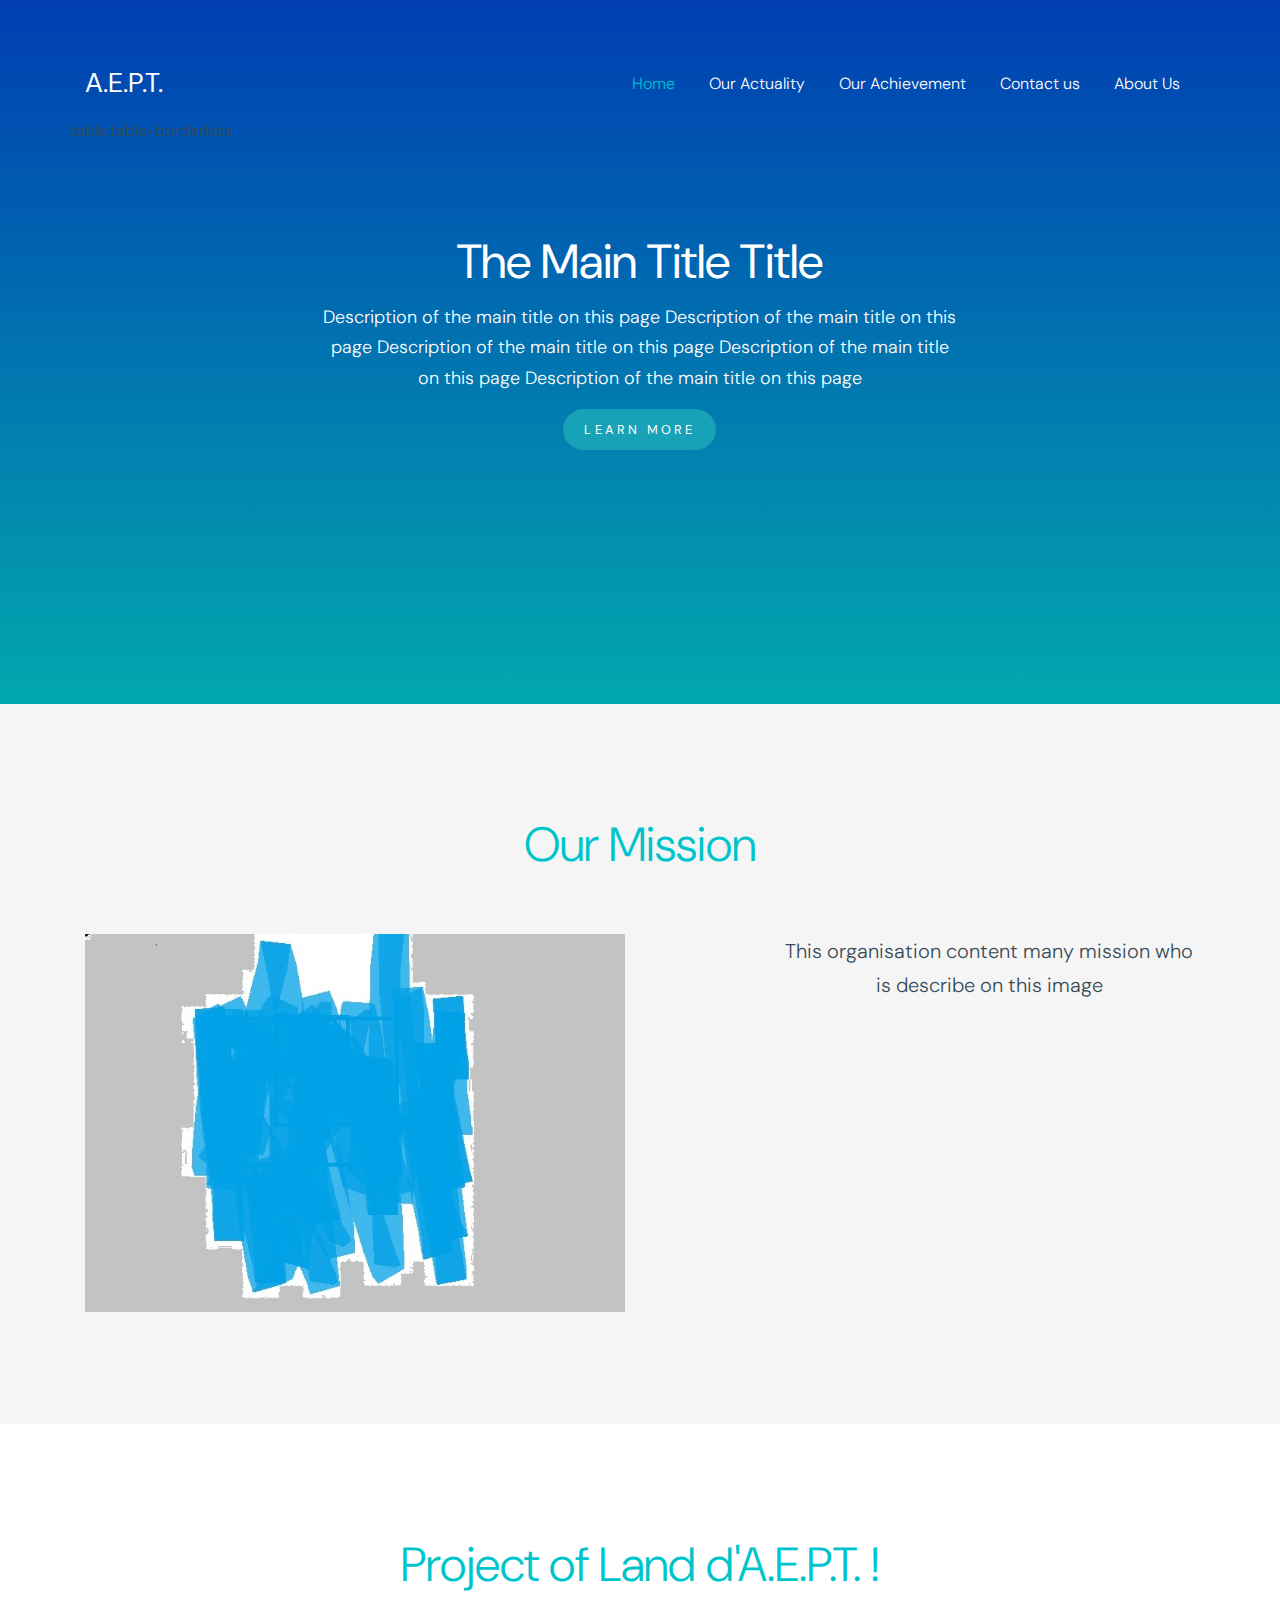
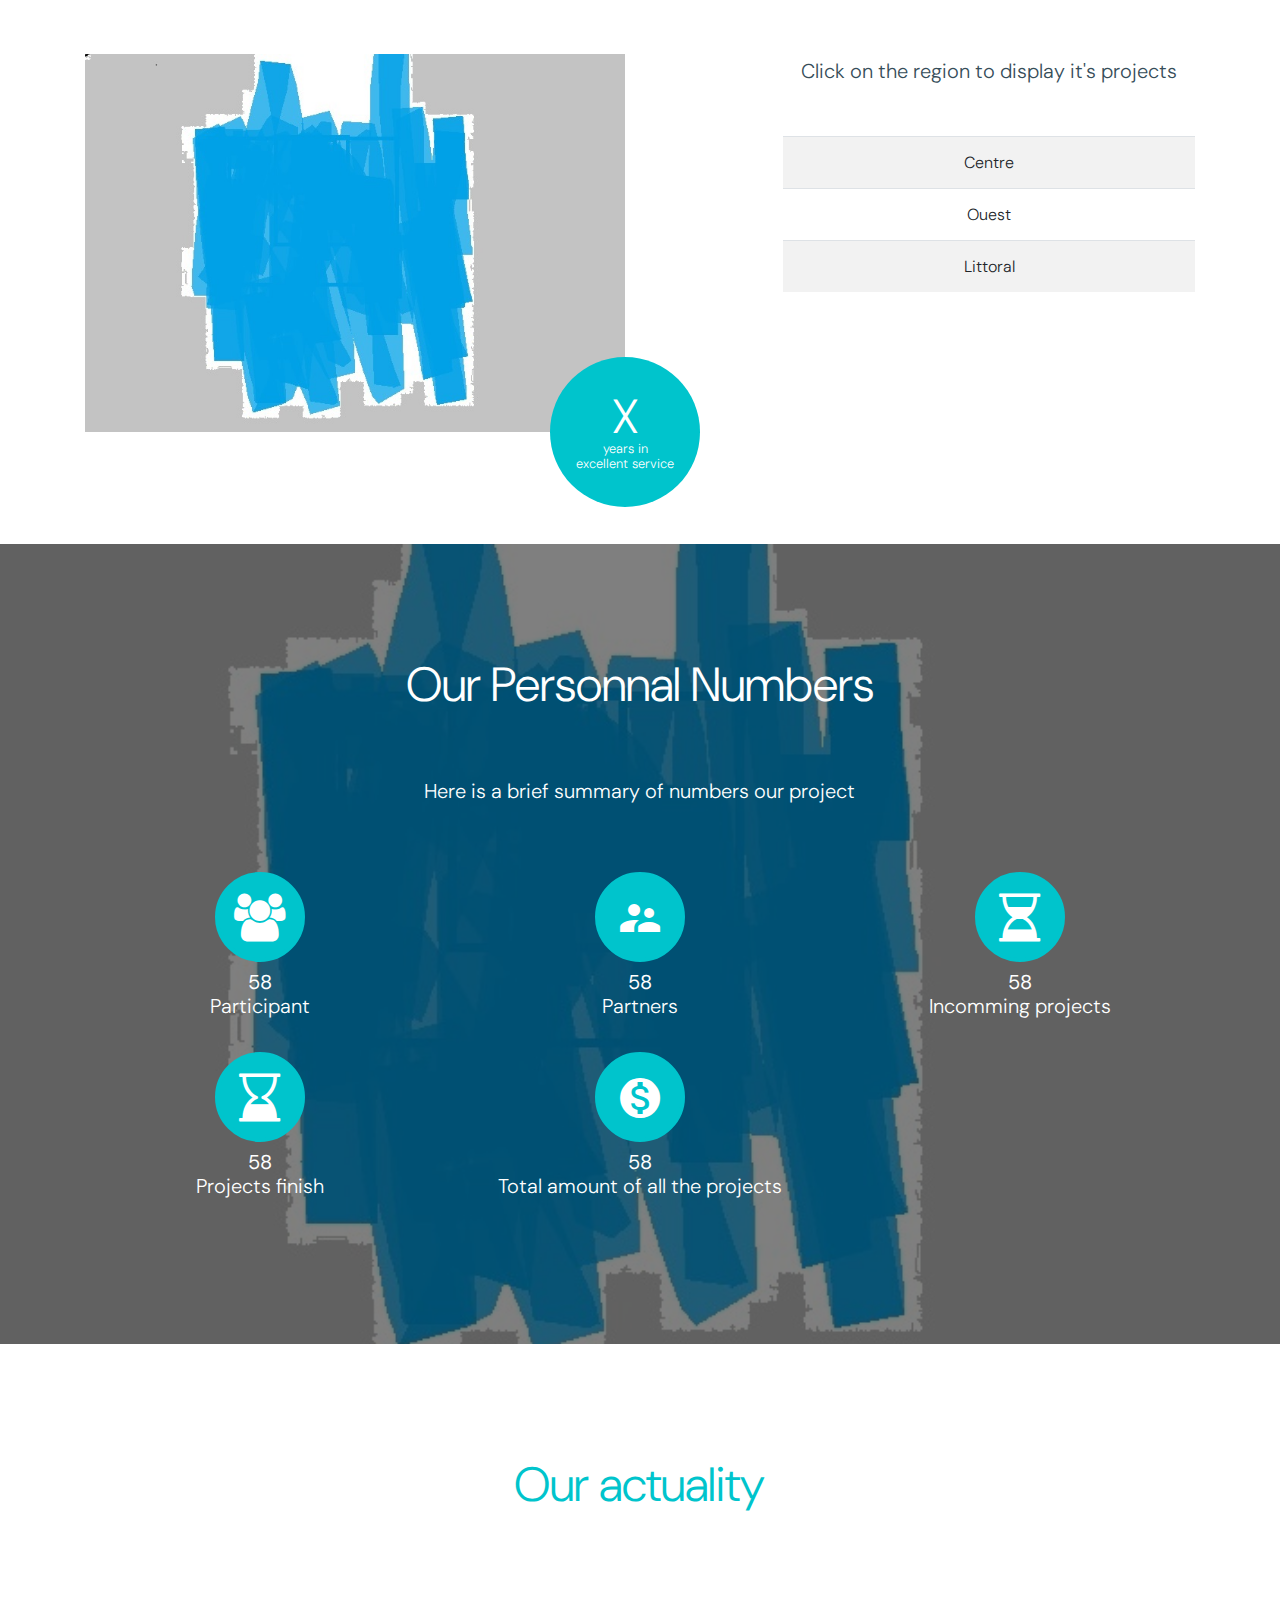
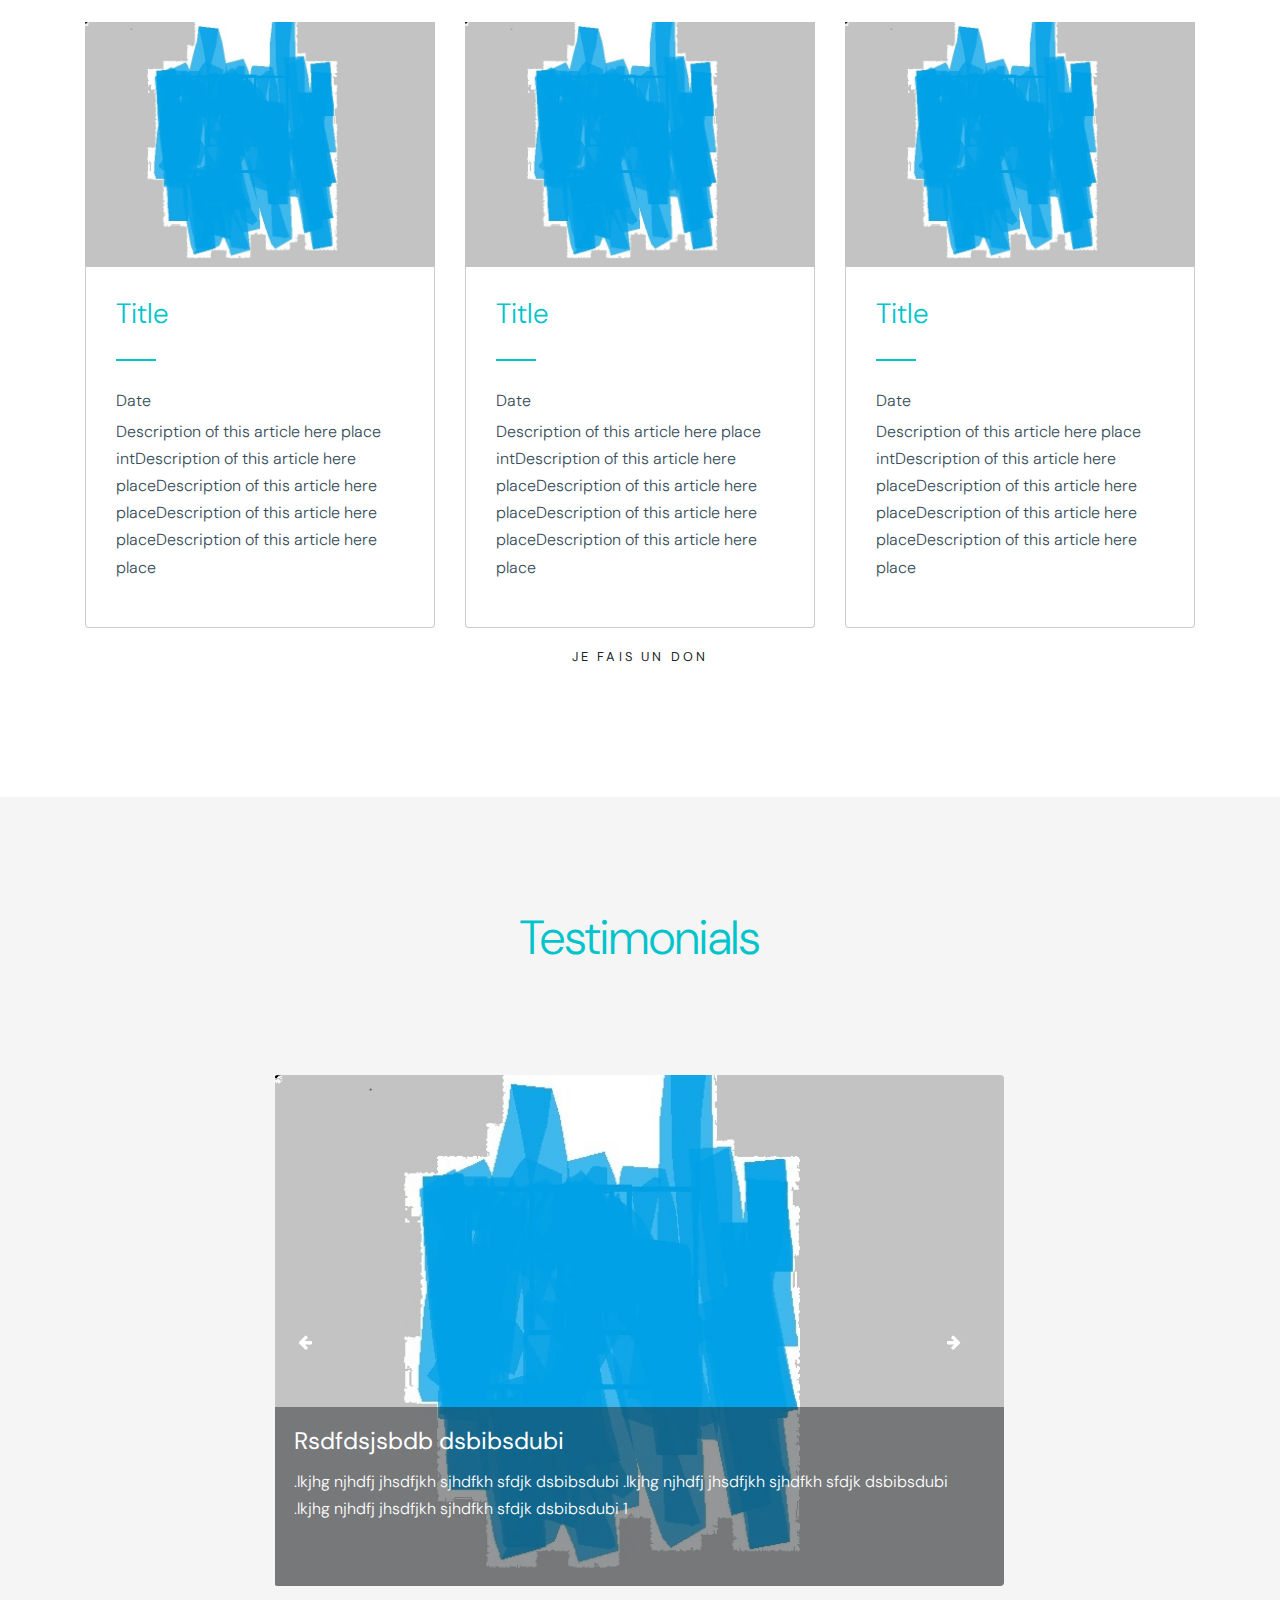
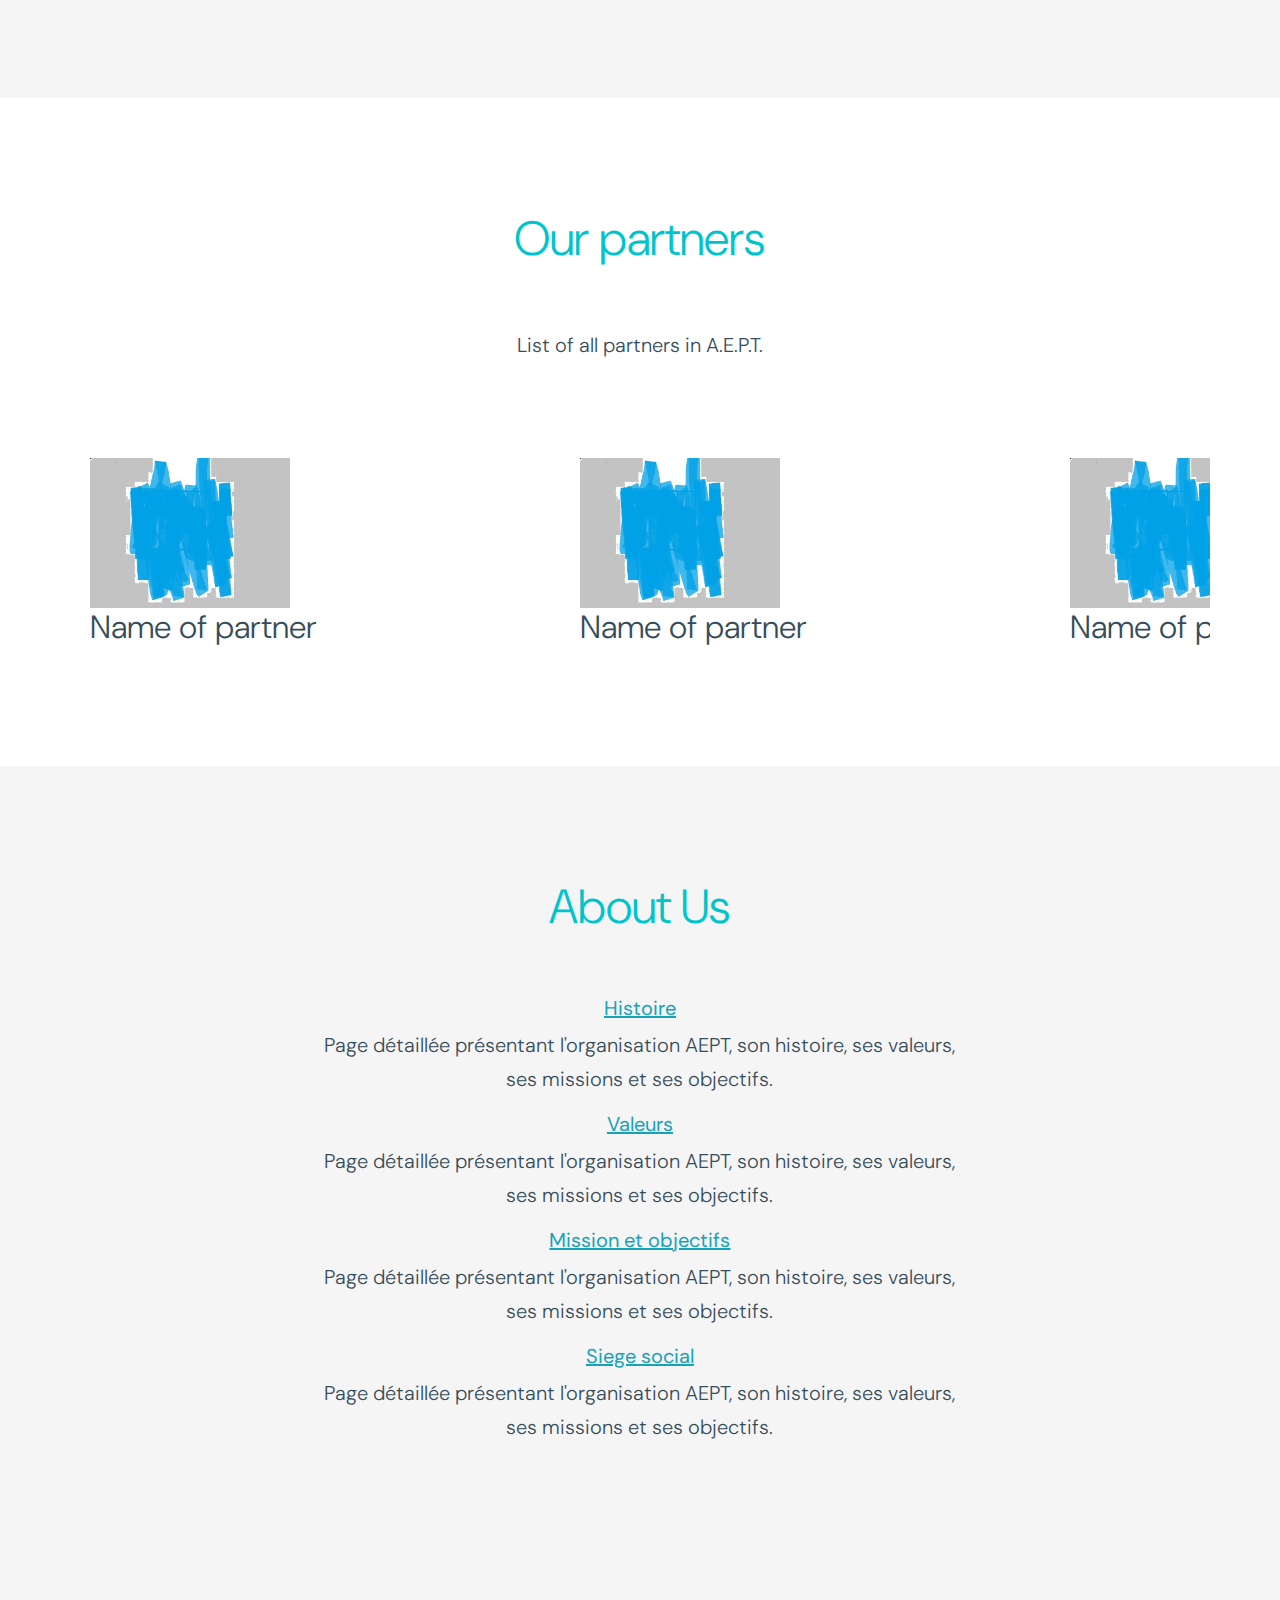
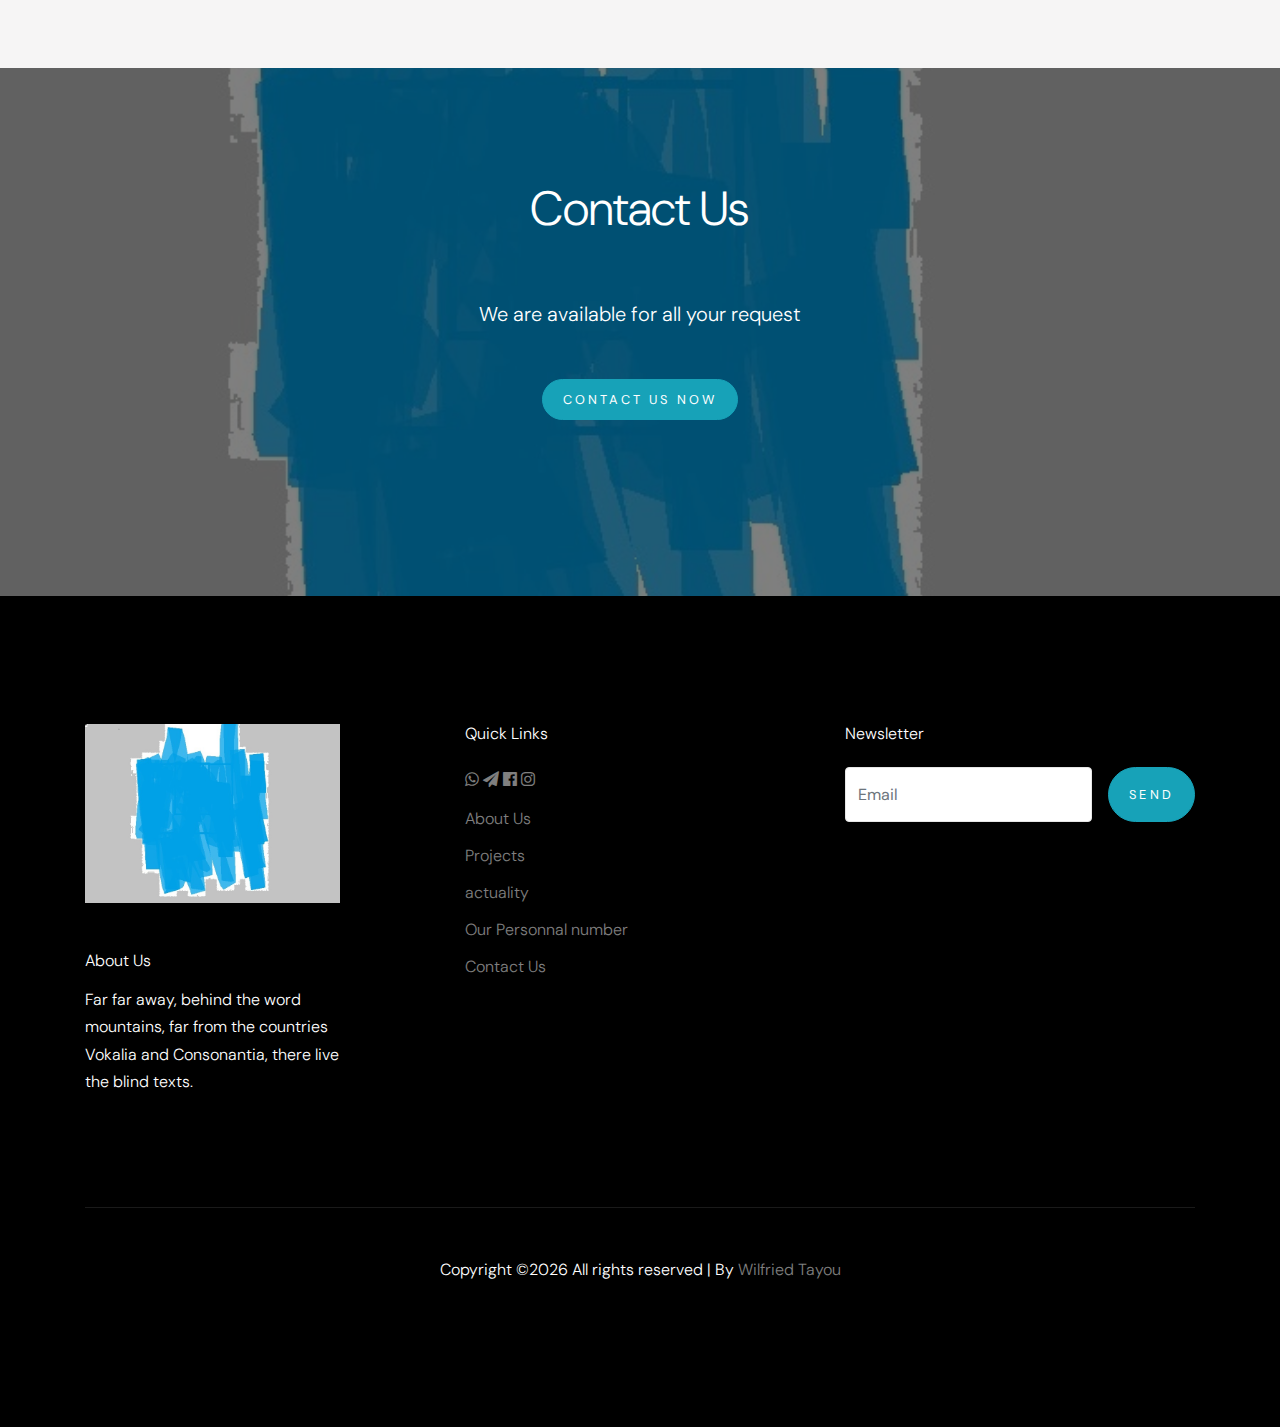
<file: index.html>
<!doctype html>
<html lang="en">

  <head>
    <title>A.E.P.T. &mdash; Acces a l'Education Pour Tous</title>
    <meta charset="utf-8">
    <meta name="viewport" content="width=device-width, initial-scale=1, shrink-to-fit=no">

    <link href="https://fonts.googleapis.com/css?family=DM+Sans:300,400,700&display=swap" rel="stylesheet">

    <link rel="stylesheet" href="fonts/icomoon/style.css">

    <link rel="stylesheet" href="css/bootstrap.min.css">
    <link rel="stylesheet" href="css/bootstrap-datepicker.css">
    <link rel="stylesheet" href="css/jquery.fancybox.min.css">
    <link rel="stylesheet" href="css/owl.carousel.min.css">
    <link rel="stylesheet" href="css/owl.theme.default.min.css">
    <link rel="stylesheet" href="fonts/flaticon/font/flaticon.css">
    <link rel="stylesheet" href="css/aos.css">

    <!-- MAIN CSS -->
    <link rel="stylesheet" href="css/style.css">

  </head>

  <body data-spy="scroll" data-target=".site-navbar-target" data-offset="300">

    
    <div class="site-wrap" id="home-section">

      <div class="site-mobile-menu site-navbar-target">
        <div class="site-mobile-menu-header">
          <div class="site-mobile-menu-close mt-3">
            <span class="icon-close2 js-menu-toggle"></span>
          </div>
        </div>
        <div class="site-mobile-menu-body"></div>
      </div>



      <header class="site-navbar site-navbar-target" role="banner">

        <div class="container">
          <div class="row align-items-center position-relative">

            <div class="col-3 ">
              <div class="site-logo">
                <a href="index.html"> <b> A.E.P.T. </b></a>
              </div>
            </div>

            <div class="col-9  text-right">
              

              <span class="d-inline-block d-lg-none"><a href="#" class="text-white site-menu-toggle js-menu-toggle py-5 text-white"><span class="icon-menu h3 text-white"></span></a></span>

              

              <nav class="site-navigation text-right ml-auto d-none d-lg-block" role="navigation">
                <ul class="site-menu main-menu js-clone-nav ml-auto ">
                  <li class="active"><a href="index.html" class="nav-link">Home</a></li>
                  <li><a href="actuality.html" class="nav-link">Our Actuality</a></li>
                  <li><a  href="project.html" class="nav-link">Our Achievement</a></li>
                  <li><a href="contact.html" class="nav-link">Contact us</a></li>
                  <li ><a href="about.html" class="nav-link">About Us</a></li>
                </ul>
              </nav>
            </div>

            table.table-borderless
          </div>
        </div>

      </header>

    <div class="ftco-blocks-cover-1">
      <div class="site-section-cover overlay" data-stellar-background-ratio="0.5" style="background:linear-gradient(#0059ff,#04f1f9);">
        <div class="container">
          <div class="row align-items-center justify-content-center text-center">
            <div class="col-md-7">
              <h1 class="mb-3"><b>The Main Title Title </b></h1>
              <p>Description of the main title on this page Description of the main title on this page Description of the main title on this page Description of the main title on this page Description of the main title on this page</p>
              <p><a href="#" class="btn btn-info">Learn More</a></p>
            </div>
          </div>
        </div>
      </div>
    </div>

    <div class="site-section bg-light">
      <div class="container">
        <h3 class="bigTitle  text-center">Our Mission</h3>
        <div class="row">
          <div class="col-lg-6 mb-5 mb-lg-0">
            <div class="img-years">
              <img src="images/img_1.jpg" alt="Image" class="img-fluid">
              
            </div>

          </div>
          <div class="col-lg-5 ml-auto pl-lg-5 text-center">
           
            <p class="mb-5 lead">This organisation content many mission who is describe on this image </p>
            
          </div>
        </div>

      </div>
    </div>
    
    <div class="site-section">
      <div class="container">
        <h3 class="bigTitle  text-center">Project of Land d'A.E.P.T. !</h3>
        <div class="row">
          <div class="col-lg-6 mb-5 mb-lg-0">
            <div class="img-years">
              <img src="images/img_1.jpg" alt="Image" class="img-fluid">
              <div class="year">
                <span>X <span>years in <br>excellent service</span></span>
              </div>
            </div>

          </div>
          <div class="col-lg-5 ml-auto pl-lg-5 text-center">
           
            <p class="mb-5 lead">Click on the region to display it's projects </p>
            <table class="table table-striped">
              <tbody>
               <tr> <td>Centre</td>   </tr>
               <tr> <td>Ouest</td> </tr>
               <tr> <td>Littoral</td></tr>
              </tbody>
            </table>
          </div>
        </div>
      </div>
    </div>

    
    <div class="site-section section-3" data-stellar-background-ratio="0.5" style="background-image: url('images/img_1.jpg');">
      <div class="container">
        <div class="row justify-content-center text-center">
          <div class="col-7 text-center mb-5">
            <h2 class="text-white bigTitle  primary-color-icon text-center">Our Personnal Numbers</h2>
            <p class="lead text-white"> Here is a brief summary of numbers our project </p>
          </div>
        </div>
        <div class="row">
          <div class="col-lg-4 col-md-6 mb-4">
            <div class="service-1">
              <span class="service-1-icon">
                <span class="icon-group"></span>
              </span>
              <div class="service-1-contents">
               
                <h3><b>58 </b> <br> Participant</h3>
              </div>
            </div>
          </div>
          <div class="col-lg-4 col-md-6 mb-4">
            <div class="service-1">
              <span class="service-1-icon">
                <span class="icon-supervisor_account"></span>
              </span>
              <div class="service-1-contents">
                <h3> <b>58 </b> <br>Partners</h3>
              </div>
            </div>
          </div>
          <div class="col-lg-4 col-md-6 mb-4">
            <div class="service-1">
              <span class="service-1-icon">
                <span class="icon-hourglass-half "></span>
              </span>
              <div class="service-1-contents">
                <h3> <b>58 </b> <br> Incomming projects </h3>
              </div>
            </div>
          </div>

          <div class="col-lg-4 col-md-6 mb-4">
            <div class="service-1">
              <span class="service-1-icon">
                <span class="icon-hourglass-end"></span>
              </span>
              <div class="service-1-contents">
                <h3> <b>58 </b> <br> Projects finish</h3>
              </div>
            </div>
          </div>
          <div class="col-lg-4 col-md-6 mb-4">
            <div class="service-1">
              <span class="service-1-icon">
                <span class="icon-monetization_on"></span>
              </span>
              <div class="service-1-contents">
                <h3> <b>58 </b> <br> Total amount of all the projects</h3>
              </div>
            </div>
          </div>
          

        </div>
      </div>
    </div>
    
    <div class="site-section">
      <div class="container">
        <div class="row justify-content-center  mb-5">
          <div class="col-md-7 text-center">
            <h3 class="bigTitle  text-center">Our actuality </h3>
          </div>
        </div>
        <div class="row">
          

            
              
              <div class="item-1 h actu col-lg-4 col-md-6 mb-2">
                <img src="images/img_1.jpg" alt="Image" class="img-fluid">
                <div class="item-1-contents">
                  <h3>Title</h3>
                  <h4 class="date_article">Date</h4>
                  <p>Description of this article here place intDescription of this article here placeDescription of this article here placeDescription of this article here placeDescription of this article here place </p>
                </div>
                
              </div>
              <div class="item-1 h actu col-lg-4 col-md-6 mb-2">
                <img src="images/img_1.jpg" alt="Image" class="img-fluid">
                <div class="item-1-contents">
                  <h3>Title</h3>
                  <h4 class="date_article">Date</h4>
                  <p>Description of this article here place intDescription of this article here placeDescription of this article here placeDescription of this article here placeDescription of this article here place </p>
                </div>
              </div>
              <div class="item-1 h actu col-lg-4 col-md-6 mb-2">
                <img src="images/img_1.jpg" alt="Image" class="img-fluid">
                <div class="item-1-contents">
                  <h3>Title</h3>
                  <h4 class="date_article">Date</h4>
                  <p>Description of this article here place intDescription of this article here placeDescription of this article here placeDescription of this article here placeDescription of this article here place </p>
                </div>
              </div>

              

              <div class="container " style="text-align: center; color: aliceblue;">
                <h1 class="text-center btn btn info" > Je fais un don </h1>
                 </div>
            
          
        </div>

        
      </div>
    </div>


    <div class="site-section bg-light">
      <div class="container">
        <div class="row justify-content-center  mb-5">
          <div class="col-md-7 text-center">
            <h3 class="bigTitle  text-center">Testimonials</h3>

            <p class="text-center">
              
            </p>
          </div>

        </div>
        <div class="row testimonial">
          <div class="col-lg-8 col-md-8 col-sm-12">
              
            <div class="nonloop-block-13 owl-carousel d-flex">
              <div class="item-1 h card-img">
                <img src="images/img_1.jpg" alt="Image" class="img-fluid image">
                <div class="card-img-overlay"> 
                  <h4 class="card-title text-white"> <b> Rsdfdsjsbdb dsbibsdubi</b></h4>
                   <p class="card-text "> .lkjhg njhdfj jhsdfjkh sjhdfkh sfdjk dsbibsdubi .lkjhg njhdfj jhsdfjkh sjhdfkh sfdjk dsbibsdubi .lkjhg njhdfj jhsdfjkh sjhdfkh sfdjk dsbibsdubi 1 </p>
                </div>
              </div>
              <div class="item-1 h card-img">
                <img src="images/img_1.jpg" alt="Image" class="img-fluid image">
                <div class="card-img-overlay"> 
                  <h4 class="card-title text-white"> <b> Rsdfdsjsbdb dsbibsdubi</b></h4>
                   <p class="card-text "> .lkjhg njhdfj jhsdfjkh sjhdfkh sfdjk dsbibsdubi .lkjhg njhdfj jhsdfjkh sjhdfkh sfdjk dsbibsdubi .lkjhg njhdfj jhsdfjkh sjhdfkh sfdjk dsbibsdubi 1 </p>
                </div>
              </div>
              <div class="item-1 h card-img">
                <img src="images/img_1.jpg" alt="Image" class="img-fluid image">
                <div class="card-img-overlay"> 
                  <h4 class="card-title text-white"> <b> Rsdfdsjsbdb dsbibsdubi</b></h4>
                   <p class="card-text "> .lkjhg njhdfj jhsdfjkh sjhdfkh sfdjk dsbibsdubi .lkjhg njhdfj jhsdfjkh sjhdfkh sfdjk dsbibsdubi .lkjhg njhdfj jhsdfjkh sjhdfkh sfdjk dsbibsdubi 1 </p>
                </div>
              </div>

              
                
                
             

              
            </div>
            <span  class=" custom-prev"><span class="icon-arrow-left"></span></span>
              <span  class=" custom-next"><span class="icon-arrow-right"></span></span>

          </div>
        </div>
      </div>
    </div>


    <div class="site-section">
      <div class="container ">
        <div class="row justify-content-center mb-5">
          <div class="col-md-7 text-center">
            <h3 class="bigTitle  text-center">Our partners </h3>
            <p class="mb-5 lead">List of all partners in A.E.P.T. </p>
          </div>
        </div>
        <div class="row partners ">
          <div class="partner">

          
            <div class="col-lg-4 col-md-6 col-sm-12">
              <a href="#" class="">
                <img src="images/img_1.jpg" width="200px " height="150px" alt="Image placeholder">
                <h2>Name of partner</h2>
              </a>
            </div>
            <div class="col-lg-4 col-md-6 col-sm-12">
              <a href="#" class="">
                <img src="images/img_1.jpg" width="200px " height="150px" alt="Image placeholder">
                <h2>Name of partner</h2>
              </a>
            </div>
            <div class="col-lg-4 col-md-6 col-sm-12">
              <a href="#" class="">
                <img src="images/img_1.jpg" width="200px " height="150px" alt="Image placeholder">
                <h2>Name of partner</h2>
              </a>
            </div>
            <div class="col-lg-4 col-md-6 col-sm-12">
              <a href="#" class="">
                <img src="images/img_1.jpg" width="200px " height="150px" alt="Image placeholder">
                <h2>Name of partner</h2>
              </a>
            </div>
            <div class="col-lg-4 col-md-6 col-sm-12">
              <a href="#" class="">
                <img src="images/img_1.jpg" width="200px " height="150px" alt="Image placeholder">
                <h2>Name of partner</h2>
              </a>
            </div>
            <div class="col-lg-4 col-md-6 col-sm-12">
              <a href="#" class="">
                <img src="images/img_1.jpg" width="200px " height="150px" alt="Image placeholder">
                <h2>Name of partner</h2>
              </a>
            </div>
          </div>  
        </div>
      </div>
    </div>
    <!-- END section -->


    
    
    <div class="site-section bg-light">
      <div class="container">
        <div class="row justify-content-center text-center mb-5">
          <div class="col-7 text-center mb-5">
            <h2 class="bigTitle  text-center">About Us</h2>
            <h3 class="lead text-info"> <b><u> Histoire </u></b> </h3>
            <p class="lead"> Page détaillée présentant l'organisation AEPT, son histoire, ses valeurs, ses missions et ses objectifs.  </p>
            <h3 class="lead text-info"> <b><u> Valeurs </u></b> </h3>
            <p class="lead"> Page détaillée présentant l'organisation AEPT, son histoire, ses valeurs, ses missions et ses objectifs.  </p>
            <h3 class="lead text-info"> <b><u> Mission et objectifs </u></b> </h3>
            <p class="lead"> Page détaillée présentant l'organisation AEPT, son histoire, ses valeurs, ses missions et ses objectifs.  </p>
            <h3 class="lead text-info"> <b><u> Siege social </u></b> </h3>
            <p class="lead"> Page détaillée présentant l'organisation AEPT, son histoire, ses valeurs, ses missions et ses objectifs.  </p>
          </div>
        </div>
        <div class="row">
          
          
          
        </div>
      </div>
    </div>


    


    <div class="site-section section-3" data-stellar-background-ratio="0.5" style="background-image: url('images/img_1.jpg');">
      <div class="container">
        <div class="row justify-content-center text-center">
          <div class="col-7 text-center mb-5">
            <h2 class="text-white bigTitle  primary-color-icon text-center">Contact Us</h2>
            <p class="lead text-white mb-5">We are available for all your request</p>
            <p><a href="#" class="btn btn-info">Contact Us Now</a></p>
          </div>
        </div>
      </div>
    </div>

    

    <footer class="site-footer">
      <div class="container">
        <div class="row">
          <div class="col-lg-3">
            <img src="images/img_1.jpg" alt="Image" class="img-fluid mb-5">
            <h2 class="footer-heading mb-3">About Us</h2>
                <p>Far far away, behind the word mountains, far from the countries Vokalia and Consonantia, there live the blind texts. </p>
          </div>
          <div class="col-lg-8 ml-auto">
            <div class="row">
              <div class="col-lg-6 ml-auto">
                <h2 class="footer-heading mb-4">Quick Links</h2>
                <ul class="list-unstyled">
             <li><a href=""><span class="icon-whatsapp"></span></a> <a href=""><span class="icon-send"></span></a> <a href=""><span class="icon-facebook-official"></span></a> <a href=""><span class="icon-instagram"></span></a>  
            </li>
                  <li><a href="#">About Us</a></li>
                  <li><a href="#">Projects</a></li>
                  <li><a href="#">actuality</a></li>
                  <li><a href="#">Our Personnal number </a></li>
                  <li><a href="#">Contact Us </a></li>
                </ul>
              </div>
              <div class="col-lg-6">
                <h2 class="footer-heading mb-4">Newsletter</h2>
                <form action="#" class="d-flex" class="subscribe">
                  <input type="text" class="form-control mr-3" placeholder="Email">
                  <input type="submit" value="Send" class="btn btn-info">
                </form>
              </div>
              
            </div>
          </div>
        </div>
        <div class="row pt-5 mt-5 text-center">
          <div class="col-md-12">
            <div class="border-top pt-5">
              <p>
            Copyright &copy;<script>document.write(new Date().getFullYear());</script> All rights reserved |  By <a href="https:wa.me/658934147" target="_blank" >Wilfried Tayou</a>
            </p>
            </div>
          </div>

        </div>
      </div>
    </footer>

    </div>

    <script src="js/jquery-3.3.1.min.js"></script>
    <script src="js/jquery-migrate-3.0.0.js"></script>
    <script src="js/popper.min.js"></script>
    <script src="js/bootstrap.min.js"></script>
    <script src="js/owl.carousel.min.js"></script>
    <script src="js/jquery.sticky.js"></script>
    <script src="js/jquery.waypoints.min.js"></script>
    <script src="js/jquery.animateNumber.min.js"></script>
    <script src="js/jquery.fancybox.min.js"></script>
    <script src="js/jquery.stellar.min.js"></script>
    <script src="js/jquery.easing.1.3.js"></script>
    <script src="js/bootstrap-datepicker.min.js"></script>
    <script src="js/aos.js"></script>

    <script src="js/main.js"></script>

  </body>

</html>
</file>
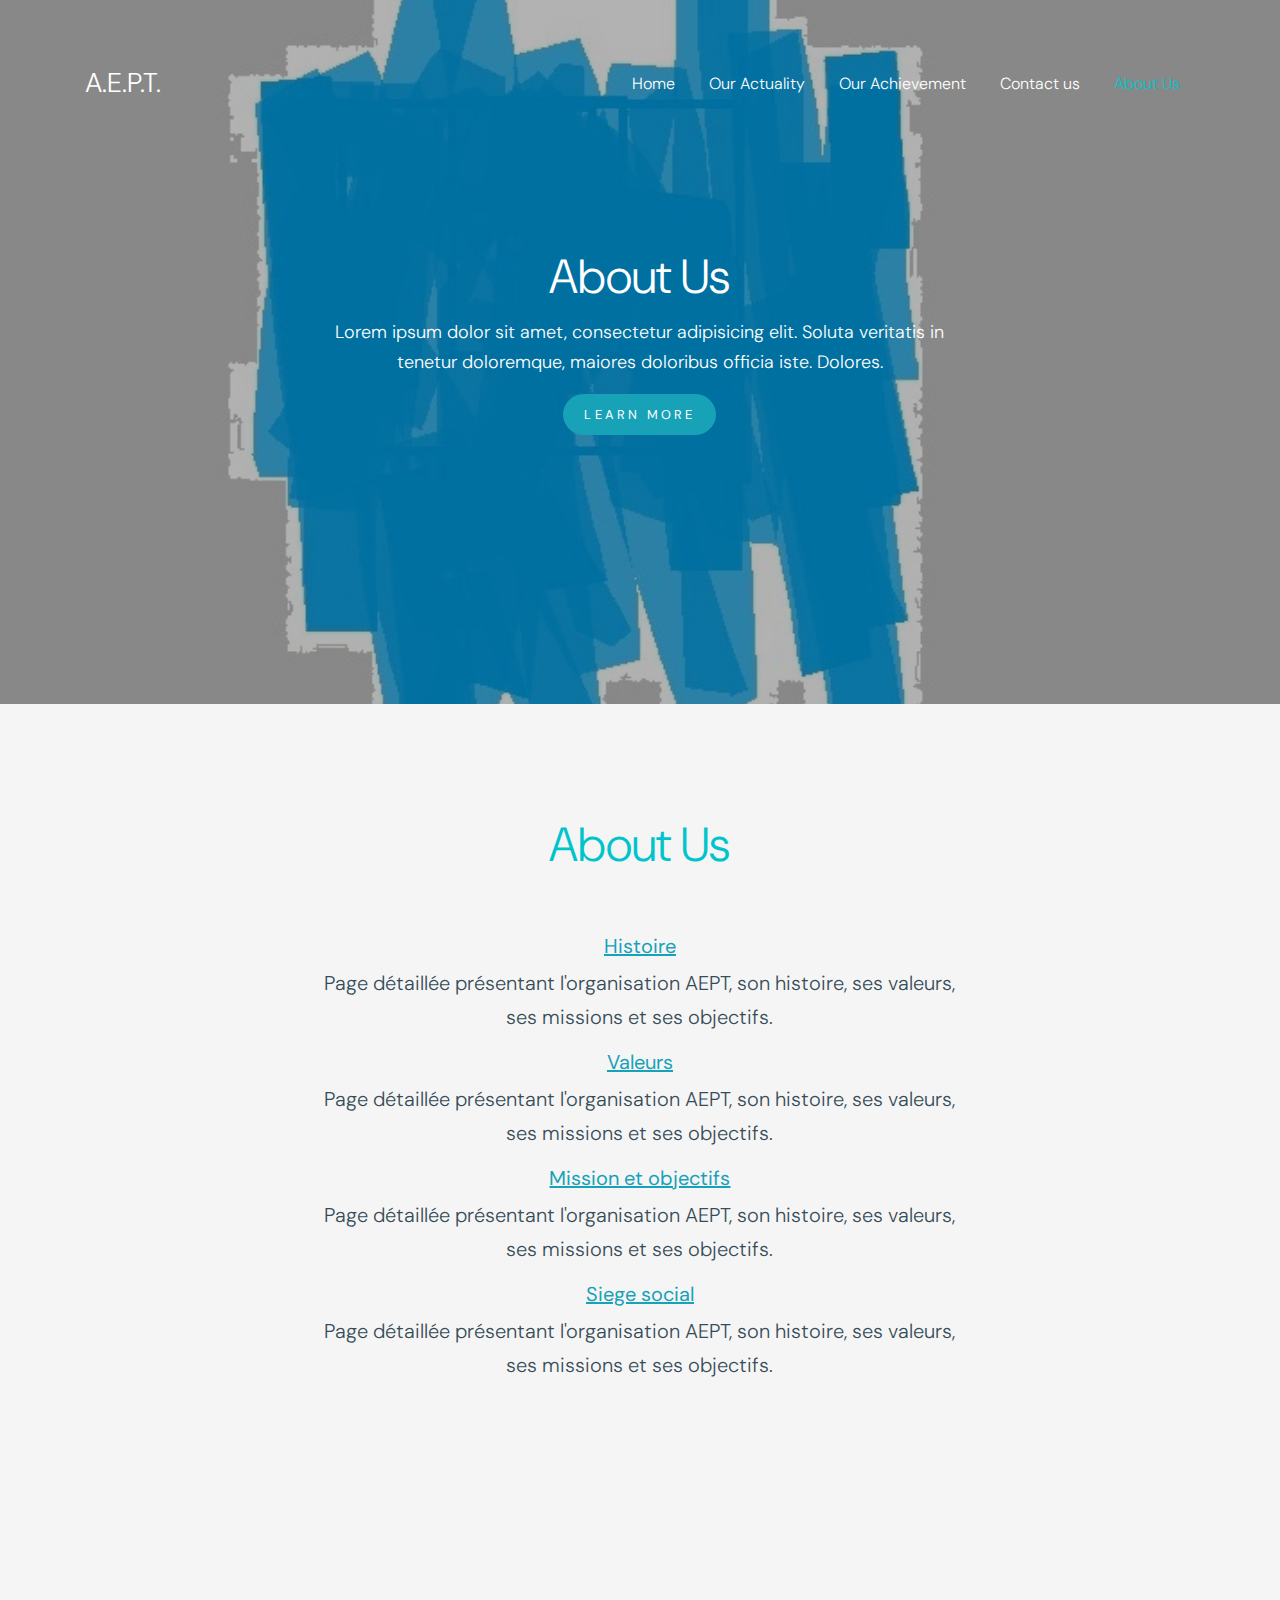
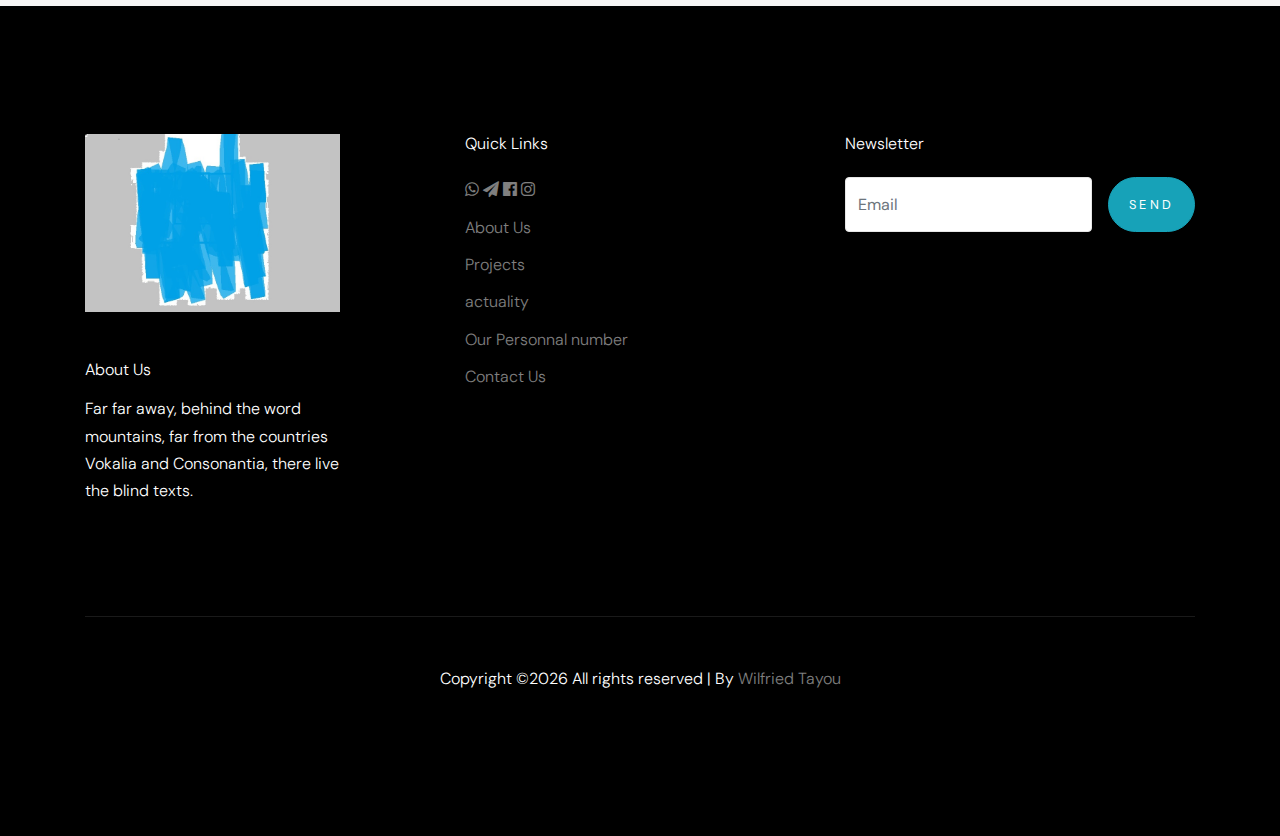
<file: about.html>
<!doctype html>
<html lang="en">

  <head>
    <title>A.E.P.T. &mdash; </title>
    <meta charset="utf-8">
    <meta name="viewport" content="width=device-width, initial-scale=1, shrink-to-fit=no">

    <link href="https://fonts.googleapis.com/css?family=DM+Sans:300,400,700&display=swap" rel="stylesheet">

    <link rel="stylesheet" href="fonts/icomoon/style.css">

    <link rel="stylesheet" href="css/bootstrap.min.css">
    <link rel="stylesheet" href="css/bootstrap-datepicker.css">
    <link rel="stylesheet" href="css/jquery.fancybox.min.css">
    <link rel="stylesheet" href="css/owl.carousel.min.css">
    <link rel="stylesheet" href="css/owl.theme.default.min.css">
    <link rel="stylesheet" href="fonts/flaticon/font/flaticon.css">
    <link rel="stylesheet" href="css/aos.css">

    <!-- MAIN CSS -->
    <link rel="stylesheet" href="css/style.css">

  </head>

  <body data-spy="scroll" data-target=".site-navbar-target" data-offset="300">

    
    <div class="site-wrap" id="home-section">

      <div class="site-mobile-menu site-navbar-target">
        <div class="site-mobile-menu-header">
          <div class="site-mobile-menu-close mt-3">
            <span class="icon-close2 js-menu-toggle"></span>
          </div>
        </div>
        <div class="site-mobile-menu-body"></div>
      </div>



      <header class="site-navbar site-navbar-target" role="banner">

        <div class="container">
          <div class="row align-items-center position-relative">

            <div class="col-3 ">
              <div class="site-logo">
                <a href="index.html">A.E.P.T.</a>
              </div>
            </div>

            <div class="col-9 text-right">
              

              <span class="d-inline-block d-lg-none"><a href="#" class="text-white site-menu-toggle js-menu-toggle py-5 text-white"><span class="icon-menu h3 text-white"></span></a></span>

              <nav class="site-navigation text-right ml-auto d-none d-lg-block" role="navigation">
                <ul class="site-menu main-menu js-clone-nav ml-auto ">
                  <li ><a href="index.html" class="nav-link">Home</a></li>
                  <li><a href="actuality.html" class="nav-link">Our Actuality</a></li>
                  <li><a  href="project.html" class="nav-link">Our Achievement</a></li>
                  <li><a href="contact.html" class="nav-link">Contact us</a></li>
                  <li class="active"><a href="about.html" class="nav-link">About Us</a></li>
                </ul>
              </nav>
            </div>

            
          </div>
        </div>

      </header>

    <div class="ftco-blocks-cover-1">
      <div class="site-section-cover overlay" data-stellar-background-ratio="0.5" style="background-image: url('images/img_1.jpg')">
        <div class="container">
          <div class="row align-items-center justify-content-center text-center">
            <div class="col-md-7">
              <h1 class="mb-3">About Us</h1>
              <p>Lorem ipsum dolor sit amet, consectetur adipisicing elit. Soluta veritatis in tenetur doloremque, maiores doloribus officia iste. Dolores.</p>
              <p><a href="#" class="btn btn-info">Learn More</a></p>
            </div>
          </div>
        </div>
      </div>
    </div>

    <div class="site-section bg-light">
      <div class="container">
        <div class="row justify-content-center text-center mb-5">
          <div class="col-7 text-center mb-5">
            <h2 class="bigTitle  text-center">About Us</h2>
            <h3 class="lead text-info"> <b><u> Histoire </u></b> </h3>
            <p class="lead"> Page détaillée présentant l'organisation AEPT, son histoire, ses valeurs, ses missions et ses objectifs.  </p>
            <h3 class="lead text-info"> <b><u> Valeurs </u></b> </h3>
            <p class="lead"> Page détaillée présentant l'organisation AEPT, son histoire, ses valeurs, ses missions et ses objectifs.  </p>
            <h3 class="lead text-info"> <b><u> Mission et objectifs </u></b> </h3>
            <p class="lead"> Page détaillée présentant l'organisation AEPT, son histoire, ses valeurs, ses missions et ses objectifs.  </p>
            <h3 class="lead text-info"> <b><u> Siege social </u></b> </h3>
            <p class="lead"> Page détaillée présentant l'organisation AEPT, son histoire, ses valeurs, ses missions et ses objectifs.  </p>
          </div>
        </div>
        
      </div>
    </div>
    
    


    

    <footer class="site-footer">
      <div class="container">
        <div class="row">
          <div class="col-lg-3">
            <img src="images/img_1.jpg" alt="Image" class="img-fluid mb-5">
            <h2 class="footer-heading mb-3">About Us</h2>
                <p>Far far away, behind the word mountains, far from the countries Vokalia and Consonantia, there live the blind texts. </p>
          </div>
          <div class="col-lg-8 ml-auto">
            <div class="row">
              <div class="col-lg-6 ml-auto">
                <h2 class="footer-heading mb-4">Quick Links</h2>
                <ul class="list-unstyled">
             <li><a href=""><span class="icon-whatsapp"></span></a> <a href=""><span class="icon-send"></span></a> <a href=""><span class="icon-facebook-official"></span></a> <a href=""><span class="icon-instagram"></span></a>  
            </li>
                  <li><a href="#">About Us</a></li>
                  <li><a href="#">Projects</a></li>
                  <li><a href="#">actuality</a></li>
                  <li><a href="#">Our Personnal number </a></li>
                  <li><a href="#">Contact Us </a></li>
                </ul>
              </div>
              <div class="col-lg-6">
                <h2 class="footer-heading mb-4">Newsletter</h2>
                <form action="#" class="d-flex" class="subscribe">
                  <input type="text" class="form-control mr-3" placeholder="Email">
                  <input type="submit" value="Send" class="btn btn-info">
                </form>
              </div>
              
            </div>
          </div>
        </div>
        <div class="row pt-5 mt-5 text-center">
          <div class="col-md-12">
            <div class="border-top pt-5">
              <p>
            Copyright &copy;<script>document.write(new Date().getFullYear());</script> All rights reserved |  By <a href="https:wa.me/658934147" target="_blank" >Wilfried Tayou</a>
            </p>
            </div>
          </div>

        </div>
      </div>
    </footer>

    </div>
 
    <script src="js/jquery-3.3.1.min.js"></script>
    <script src="js/jquery-migrate-3.0.0.js"></script>
    <script src="js/popper.min.js"></script>
    <script src="js/bootstrap.min.js"></script>
    <script src="js/owl.carousel.min.js"></script>
    <script src="js/jquery.sticky.js"></script>
    <script src="js/jquery.waypoints.min.js"></script>
    <script src="js/jquery.animateNumber.min.js"></script>
    <script src="js/jquery.fancybox.min.js"></script>
    <script src="js/jquery.stellar.min.js"></script>
    <script src="js/jquery.easing.1.3.js"></script>
    <script src="js/bootstrap-datepicker.min.js"></script>
    <script src="js/aos.js"></script>

    <script src="js/main.js"></script>

  </body>
</html>
</file>
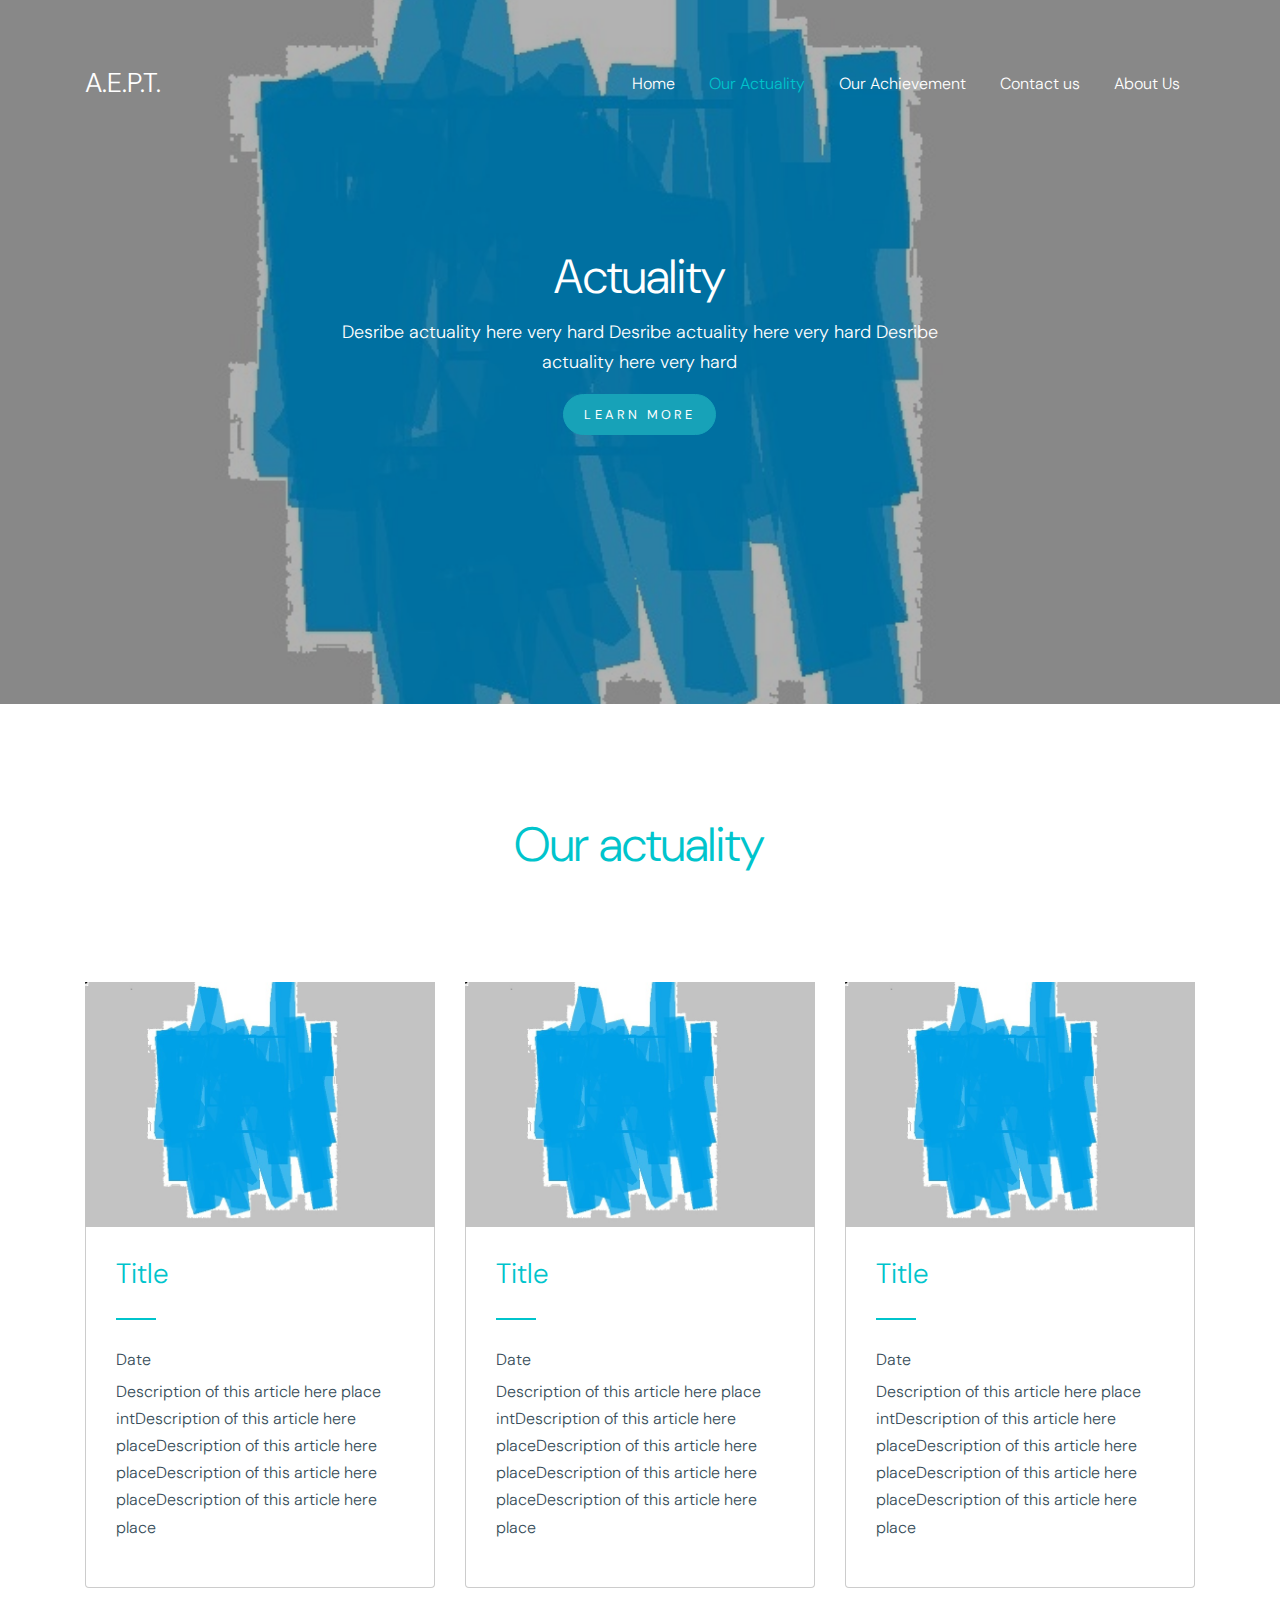
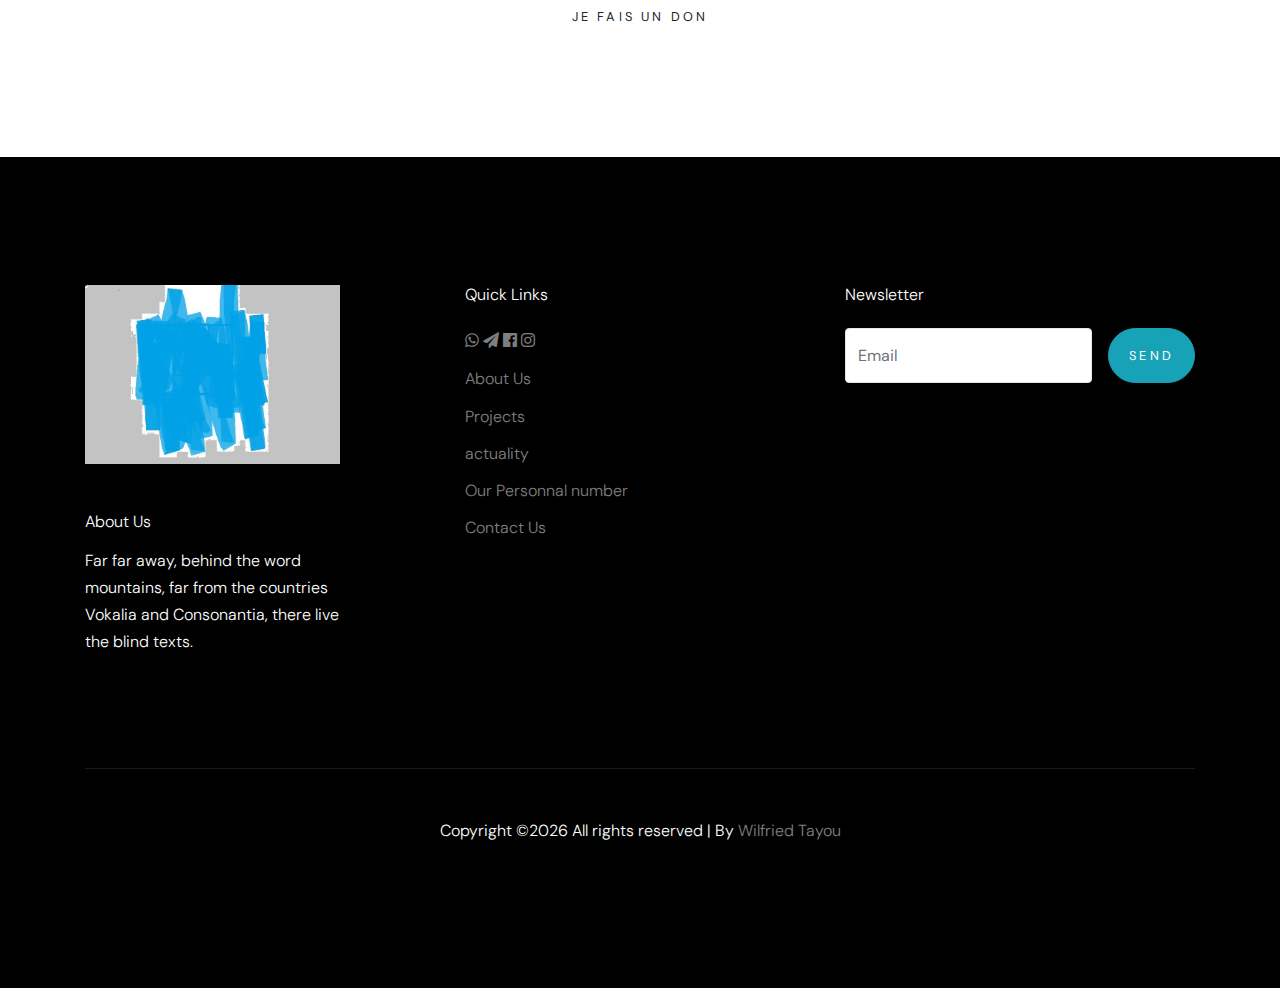
<file: actuality.html>
<!doctype html>
<html lang="en">

  <head>
    <title> A.E.P.T. &mdash;</title>
    <meta charset="utf-8">
    <meta name="viewport" content="width=device-width, initial-scale=1, shrink-to-fit=no">

    <link href="https://fonts.googleapis.com/css?family=DM+Sans:300,400,700&display=swap" rel="stylesheet">

    <link rel="stylesheet" href="fonts/icomoon/style.css">

    <link rel="stylesheet" href="css/bootstrap.min.css">
    <link rel="stylesheet" href="css/bootstrap-datepicker.css">
    <link rel="stylesheet" href="css/jquery.fancybox.min.css">
    <link rel="stylesheet" href="css/owl.carousel.min.css">
    <link rel="stylesheet" href="css/owl.theme.default.min.css">
    <link rel="stylesheet" href="fonts/flaticon/font/flaticon.css">
    <link rel="stylesheet" href="css/aos.css">

    <!-- MAIN CSS -->
    <link rel="stylesheet" href="css/style.css">

  </head>

  <body data-spy="scroll" data-target=".site-navbar-target" data-offset="300">

    
    <div class="site-wrap" id="home-section">

      <div class="site-mobile-menu site-navbar-target">
        <div class="site-mobile-menu-header">
          <div class="site-mobile-menu-close mt-3">
            <span class="icon-close2 js-menu-toggle"></span>
          </div>
        </div>
        <div class="site-mobile-menu-body"></div>
      </div>



      <header class="site-navbar site-navbar-target" role="banner">

        <div class="container">
          <div class="row align-items-center position-relative">

            <div class="col-3 ">
              <div class="site-logo">
                <a href="index.html">A.E.P.T.</a>
              </div>
            </div>

            <div class="col-9  text-right">
              

              <span class="d-inline-block d-lg-none"><a href="#" class="text-white site-menu-toggle js-menu-toggle py-5 text-white"><span class="icon-menu h3 text-white"></span></a></span>

              

              <nav class="site-navigation text-right ml-auto d-none d-lg-block" role="navigation">
                <ul class="site-menu main-menu js-clone-nav ml-auto ">
                  <li ><a href="index.html" class="nav-link">Home</a></li>
                  <li class="active"><a href="actuality.html" class="nav-link">Our Actuality</a></li>
                  <li><a  href="project.html" class="nav-link">Our Achievement</a></li>
                  <li><a href="contact.html" class="nav-link">Contact us</a></li>
                  <li><a href="about.html" class="nav-link">About Us</a></li>

                </ul>
              </nav>
            </div>

            
          </div>
        </div>

      </header>

    <div class="ftco-blocks-cover-1">
      <div class="site-section-cover overlay" data-stellar-background-ratio="0.5" style="background-image: url('images/img_1.jpg')">
        <div class="container">
          <div class="row align-items-center justify-content-center text-center">
            <div class="col-md-7">
              <h1 class="mb-3">Actuality</h1>
              <p>Desribe actuality here very hard Desribe actuality here very hard Desribe actuality here very hard</p>
              <p><a href="#" class="btn btn-info">Learn More</a></p>
            </div>
          </div>
        </div>
      </div>
    </div>

    <div class="site-section">
      <div class="container">
        <div class="row justify-content-center  mb-5">
          <div class="col-md-7 text-center">
            <h3 class="bigTitle  text-center">Our actuality </h3>
          </div>
        </div>
        <div class="row">
          

            
              
              <div class="item-1 h actu col-lg-4 col-md-6 mb-2">
                <img src="images/img_1.jpg" alt="Image" class="img-fluid">
                <div class="item-1-contents">
                  <h3>Title</h3>
                  <h4 class="date_article">Date</h4>
                  <p>Description of this article here place intDescription of this article here placeDescription of this article here placeDescription of this article here placeDescription of this article here place </p>
                </div>
                
              </div>
              <div class="item-1 h actu col-lg-4 col-md-6 mb-2">
                <img src="images/img_1.jpg" alt="Image" class="img-fluid">
                <div class="item-1-contents">
                  <h3>Title</h3>
                  <h4 class="date_article">Date</h4>
                  <p>Description of this article here place intDescription of this article here placeDescription of this article here placeDescription of this article here placeDescription of this article here place </p>
                </div>
              </div>
              <div class="item-1 h actu col-lg-4 col-md-6 mb-2">
                <img src="images/img_1.jpg" alt="Image" class="img-fluid">
                <div class="item-1-contents">
                  <h3>Title</h3>
                  <h4 class="date_article">Date</h4>
                  <p>Description of this article here place intDescription of this article here placeDescription of this article here placeDescription of this article here placeDescription of this article here place </p>
                </div>
              </div>

              

              <div class="container " style="text-align: center; color: aliceblue;">
                <h1 class="text-center btn btn info" > Je fais un don </h1>
                 </div>
            
          
        </div>

        
      </div>
    </div>

  



    <footer class="site-footer">
      <div class="container">
        <div class="row">
          <div class="col-lg-3">
            <img src="images/img_1.jpg" alt="Image" class="img-fluid mb-5">
            <h2 class="footer-heading mb-3">About Us</h2>
                <p>Far far away, behind the word mountains, far from the countries Vokalia and Consonantia, there live the blind texts. </p>
          </div>
          <div class="col-lg-8 ml-auto">
            <div class="row">
              <div class="col-lg-6 ml-auto">
                <h2 class="footer-heading mb-4">Quick Links</h2>
                <ul class="list-unstyled">
             <li><a href=""><span class="icon-whatsapp"></span></a> <a href=""><span class="icon-send"></span></a> <a href=""><span class="icon-facebook-official"></span></a> <a href=""><span class="icon-instagram"></span></a>  
            </li>
                  <li><a href="#">About Us</a></li>
                  <li><a href="#">Projects</a></li>
                  <li><a href="#">actuality</a></li>
                  <li><a href="#">Our Personnal number </a></li>
                  <li><a href="#">Contact Us </a></li>
                </ul>
              </div>
              <div class="col-lg-6">
                <h2 class="footer-heading mb-4">Newsletter</h2>
                <form action="#" class="d-flex" class="subscribe">
                  <input type="text" class="form-control mr-3" placeholder="Email">
                  <input type="submit" value="Send" class="btn btn-info">
                </form>
              </div>
              
            </div>
          </div>
        </div>
        <div class="row pt-5 mt-5 text-center">
          <div class="col-md-12">
            <div class="border-top pt-5">
              <p>
            Copyright &copy;<script>document.write(new Date().getFullYear());</script> All rights reserved |  By <a href="https:wa.me/658934147" target="_blank" >Wilfried Tayou</a>
            </p>
            </div>
          </div>

        </div>
      </div>
    </footer>

    </div>

    <script src="js/jquery-3.3.1.min.js"></script>
    <script src="js/jquery-migrate-3.0.0.js"></script>
    <script src="js/popper.min.js"></script>
    <script src="js/bootstrap.min.js"></script>
    <script src="js/owl.carousel.min.js"></script>
    <script src="js/jquery.sticky.js"></script>
    <script src="js/jquery.waypoints.min.js"></script>
    <script src="js/jquery.animateNumber.min.js"></script>
    <script src="js/jquery.fancybox.min.js"></script>
    <script src="js/jquery.stellar.min.js"></script>
    <script src="js/jquery.easing.1.3.js"></script>
    <script src="js/bootstrap-datepicker.min.js"></script>
    <script src="js/aos.js"></script>

    <script src="js/main.js"></script>

  </body>

</html>
</file>
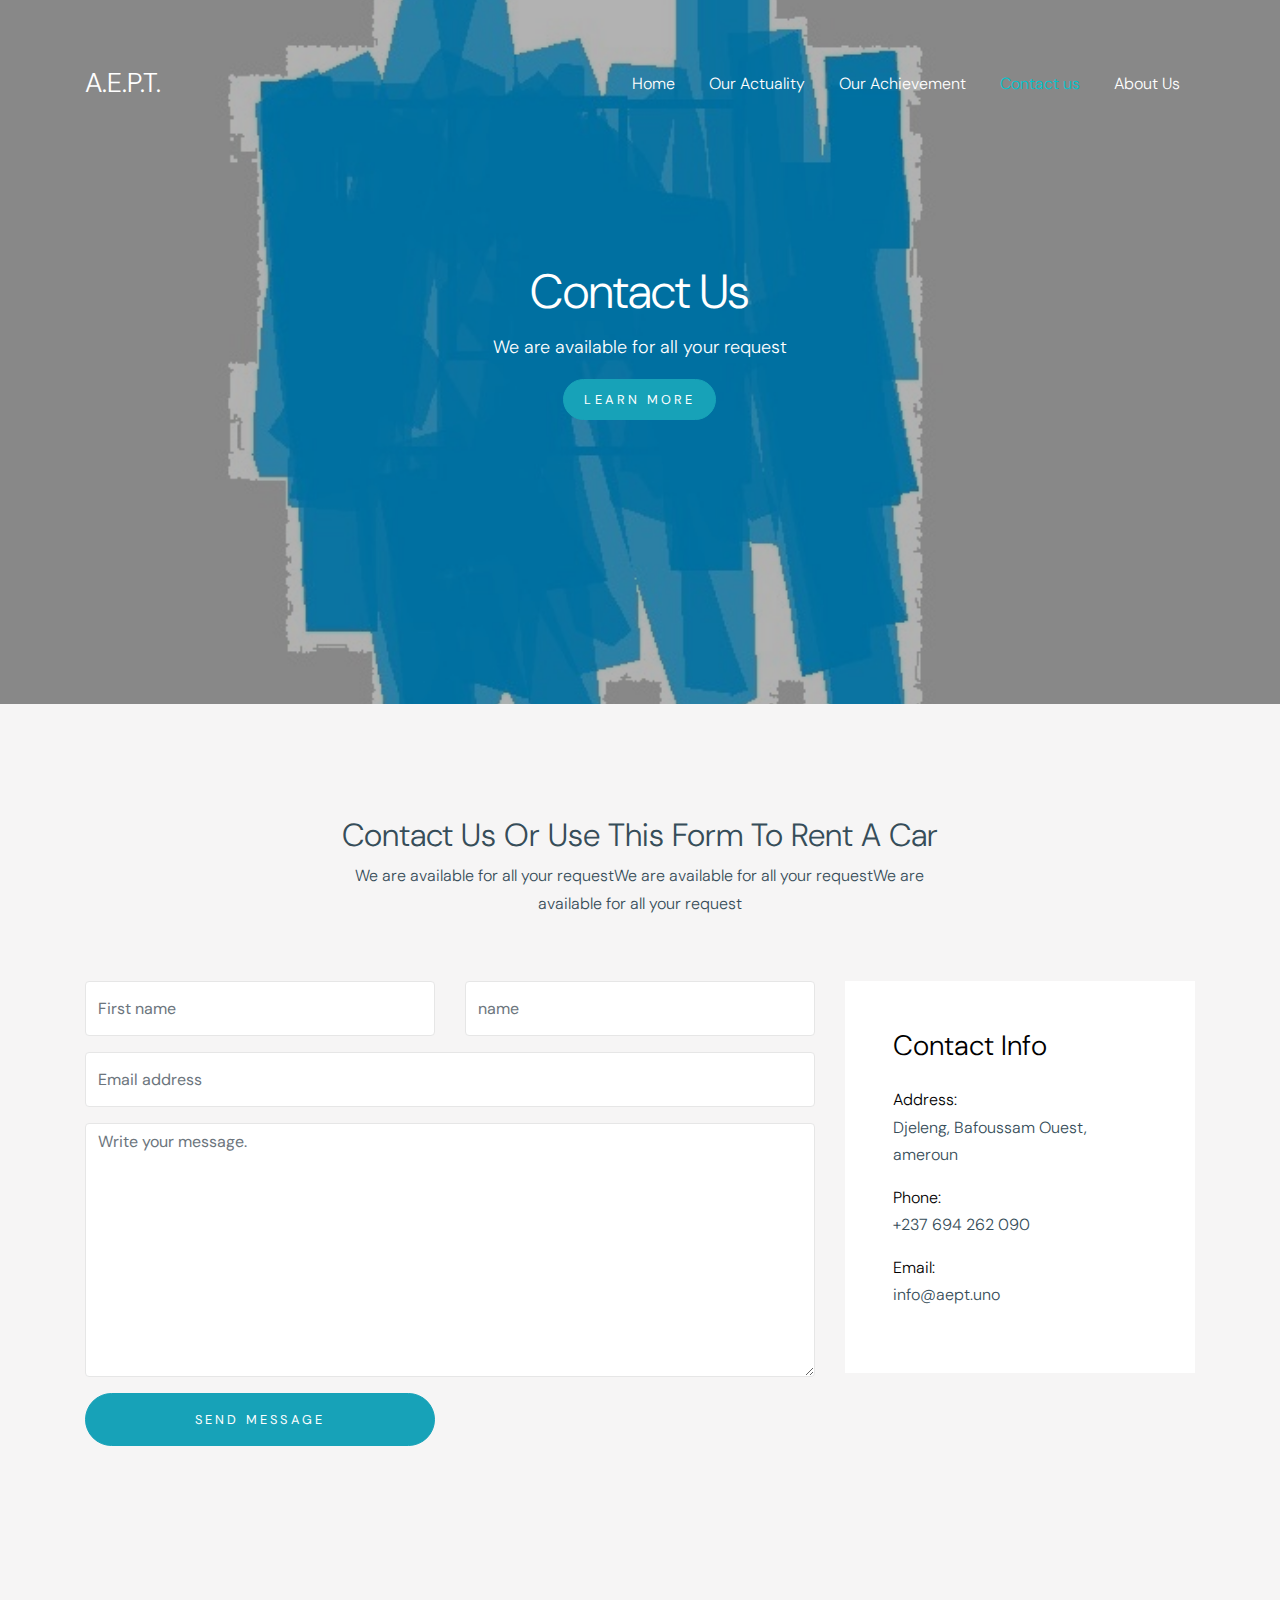
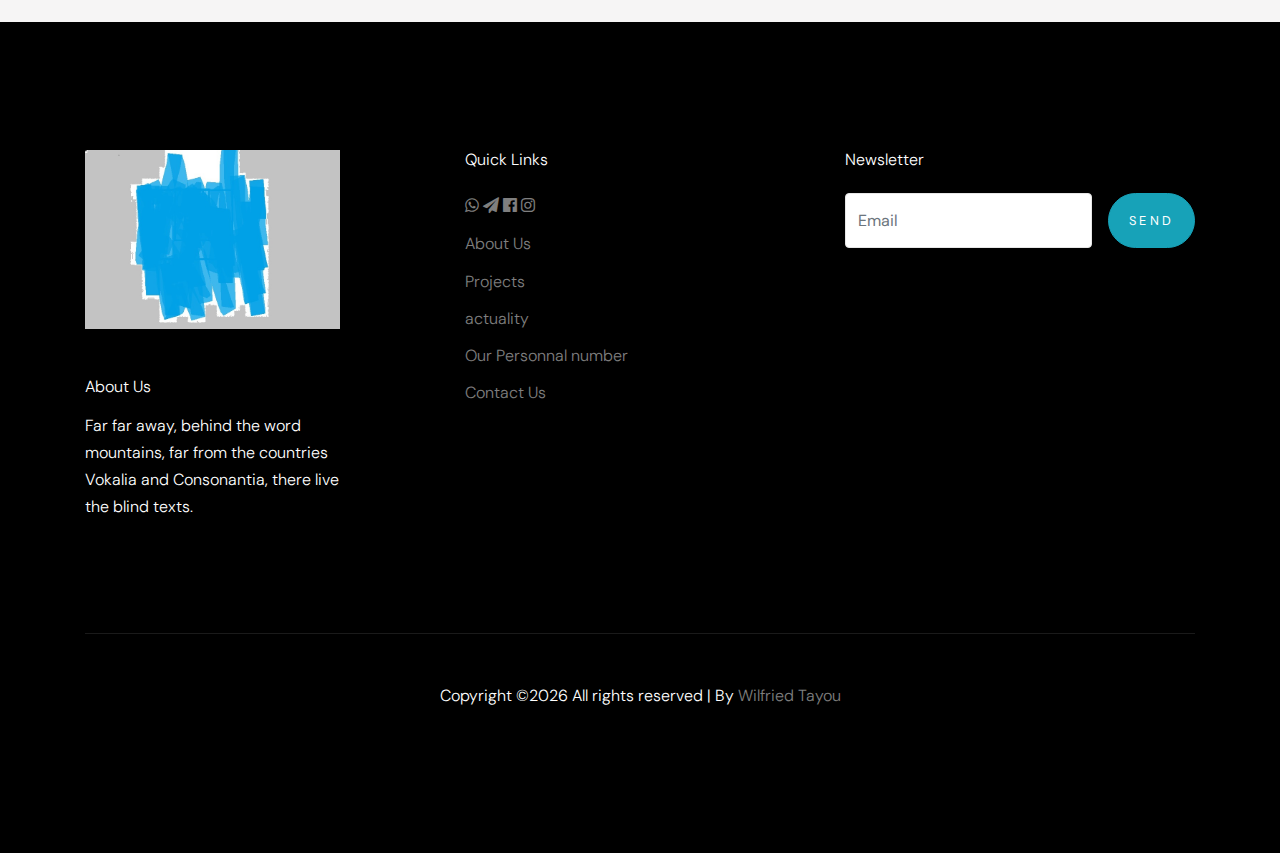
<file: contact.html>
<!doctype html>
<html lang="en">

  <head>
    <title>A.E.P.T. &mdash; Access a l'Education Pour Tous </title>
    <meta charset="utf-8">
    <meta name="viewport" content="width=device-width, initial-scale=1, shrink-to-fit=no">

    <link href="https://fonts.googleapis.com/css?family=DM+Sans:300,400,700&display=swap" rel="stylesheet">

    <link rel="stylesheet" href="fonts/icomoon/style.css">

    <link rel="stylesheet" href="css/bootstrap.min.css">
    <link rel="stylesheet" href="css/bootstrap-datepicker.css">
    <link rel="stylesheet" href="css/jquery.fancybox.min.css">
    <link rel="stylesheet" href="css/owl.carousel.min.css">
    <link rel="stylesheet" href="css/owl.theme.default.min.css">
    <link rel="stylesheet" href="fonts/flaticon/font/flaticon.css">
    <link rel="stylesheet" href="css/aos.css">

    <!-- MAIN CSS -->
    <link rel="stylesheet" href="css/style.css">

  </head>

  <body data-spy="scroll" data-target=".site-navbar-target" data-offset="300">

    
    <div class="site-wrap" id="home-section">

      <div class="site-mobile-menu site-navbar-target">
        <div class="site-mobile-menu-header">
          <div class="site-mobile-menu-close mt-3">
            <span class="icon-close2 js-menu-toggle"></span>
          </div>
        </div>
        <div class="site-mobile-menu-body"></div>
      </div>



      <header class="site-navbar site-navbar-target" role="banner">

        <div class="container">
          <div class="row align-items-center position-relative">

            <div class="col-3 ">
              <div class="site-logo">
                <a href="index.html">A.E.P.T.</a>
              </div>
            </div>

            <div class="col-9  text-right">
              

              <span class="d-inline-block d-lg-none"><a href="#" class="text-white site-menu-toggle js-menu-toggle py-5 text-white"><span class="icon-menu h3 text-white"></span></a></span>

              

              <nav class="site-navigation text-right ml-auto d-none d-lg-block" role="navigation">
                <ul class="site-menu main-menu js-clone-nav ml-auto ">
                  <li ><a href="index.html" class="nav-link">Home</a></li>
                  <li><a href="actuality.html" class="nav-link">Our Actuality</a></li>
                  <li><a  href="project.html" class="nav-link">Our Achievement</a></li>
                  <li class="active"><a href="contact.html" class="nav-link">Contact us</a></li>
                  <li><a href="about.html" class="nav-link">About Us</a></li>

                </ul>
              </nav>
            </div>

            
          </div>
        </div>

      </header>

    <div class="ftco-blocks-cover-1">
      <div class="site-section-cover overlay" data-stellar-background-ratio="0.5" style="background-image: url('images/img_1.jpg')">
        <div class="container">
          <div class="row align-items-center justify-content-center text-center">
            <div class="col-md-7">
              <h1 class="mb-3">Contact Us</h1>
              <p>We are available for all your request</p>
              <p><a href="#" class="btn btn-info">Learn More</a></p>
            </div>
          </div>
        </div>
      </div>
    </div>

    <div class="site-section bg-light" id="contact-section">
      <div class="container">
        <div class="row justify-content-center text-center">
        <div class="col-7 text-center mb-5">
          <h2>Contact Us Or Use This Form To Rent A Car</h2>
          <p>We are available for all your requestWe are available for all your requestWe are available for all your request</p>
        </div>
      </div>
        <div class="row">
          <div class="col-lg-8 mb-5" >
            <form action="#" method="post">
              <div class="form-group row">
                <div class="col-md-6 mb-4 mb-lg-0">
                  <input type="text" class="form-control" placeholder="First name">
                </div>
                <div class="col-md-6">
                  <input type="text" class="form-control" placeholder="name">
                </div>
              </div>

              <div class="form-group row">
                <div class="col-md-12">
                  <input type="text" class="form-control" placeholder="Email address">
                </div>
              </div>

              <div class="form-group row">
                <div class="col-md-12">
                  <textarea name="" id="" class="form-control" placeholder="Write your message." cols="30" rows="10"></textarea>
                </div>
              </div>
              <div class="form-group row">
                <div class="col-md-6 mr-auto">
                  <input type="submit" class="btn btn-block btn-info text-white py-3 px-5" value="Send Message">
                </div>
              </div>
            </form>
          </div>
          <div class="col-lg-4 ml-auto">
            <div class="bg-white p-3 p-md-5">
              <h3 class="text-black mb-4">Contact Info</h3>
              <ul class="list-unstyled footer-link">
                <li class="d-block mb-3">
                  <span class="d-block text-black">Address:</span>
                  <span>Djeleng, Bafoussam Ouest, ameroun</span></li>
                <li class="d-block mb-3"><span class="d-block text-black">Phone:</span><span>+237 694 262 090</span></li>
                <li class="d-block mb-3"><span class="d-block text-black">Email:</span><span>info@aept.uno</span></li>
              </ul>
            </div>
          </div>
        </div>
      </div>
    </div>



    <footer class="site-footer">
      <div class="container">
        <div class="row">
          <div class="col-lg-3">
            <img src="images/img_1.jpg" alt="Image" class="img-fluid mb-5">
            <h2 class="footer-heading mb-3">About Us</h2>
                <p>Far far away, behind the word mountains, far from the countries Vokalia and Consonantia, there live the blind texts. </p>
          </div>
          <div class="col-lg-8 ml-auto">
            <div class="row">
              <div class="col-lg-6 ml-auto">
                <h2 class="footer-heading mb-4">Quick Links</h2>
                <ul class="list-unstyled">
             <li><a href=""><span class="icon-whatsapp"></span></a> <a href=""><span class="icon-send"></span></a> <a href=""><span class="icon-facebook-official"></span></a> <a href=""><span class="icon-instagram"></span></a>  
            </li>
                  <li><a href="#">About Us</a></li>
                  <li><a href="#">Projects</a></li>
                  <li><a href="#">actuality</a></li>
                  <li><a href="#">Our Personnal number </a></li>
                  <li><a href="#">Contact Us </a></li>
                </ul>
              </div>
              <div class="col-lg-6">
                <h2 class="footer-heading mb-4">Newsletter</h2>
                <form action="#" class="d-flex" class="subscribe">
                  <input type="text" class="form-control mr-3" placeholder="Email">
                  <input type="submit" value="Send" class="btn btn-info">
                </form>
              </div>
              
            </div>
          </div>
        </div>
        <div class="row pt-5 mt-5 text-center">
          <div class="col-md-12">
            <div class="border-top pt-5">
              <p>
            Copyright &copy;<script>document.write(new Date().getFullYear());</script> All rights reserved |  By <a href="https:wa.me/658934147" target="_blank" >Wilfried Tayou</a>
            </p>
            </div>
          </div>

        </div>
      </div>
    </footer>
    </div>

    <script src="js/jquery-3.3.1.min.js"></script>
    <script src="js/jquery-migrate-3.0.0.js"></script>
    <script src="js/popper.min.js"></script>
    <script src="js/bootstrap.min.js"></script>
    <script src="js/owl.carousel.min.js"></script>
    <script src="js/jquery.sticky.js"></script>
    <script src="js/jquery.waypoints.min.js"></script>
    <script src="js/jquery.animateNumber.min.js"></script>
    <script src="js/jquery.fancybox.min.js"></script>
    <script src="js/jquery.stellar.min.js"></script>
    <script src="js/jquery.easing.1.3.js"></script>
    <script src="js/bootstrap-datepicker.min.js"></script>
    <script src="js/aos.js"></script>

    <script src="js/main.js"></script>

  </body>

</html>
</file>
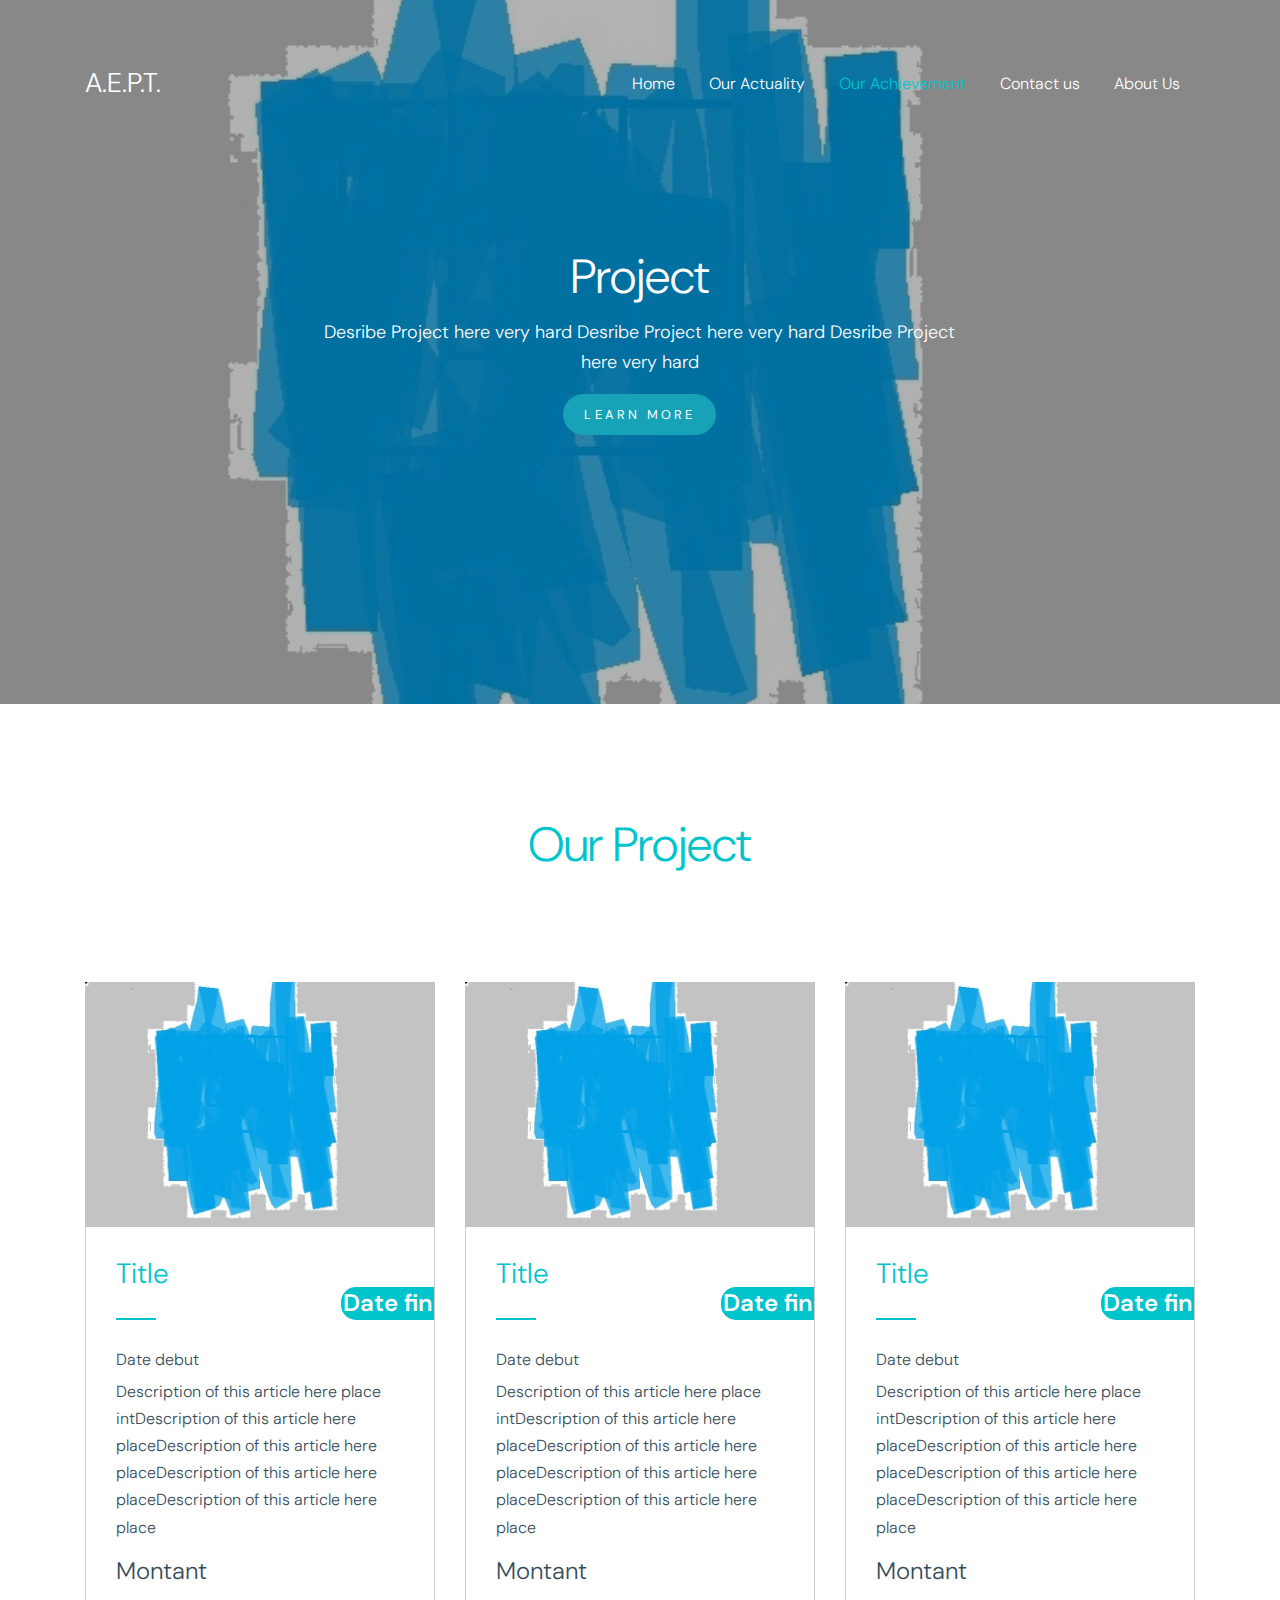
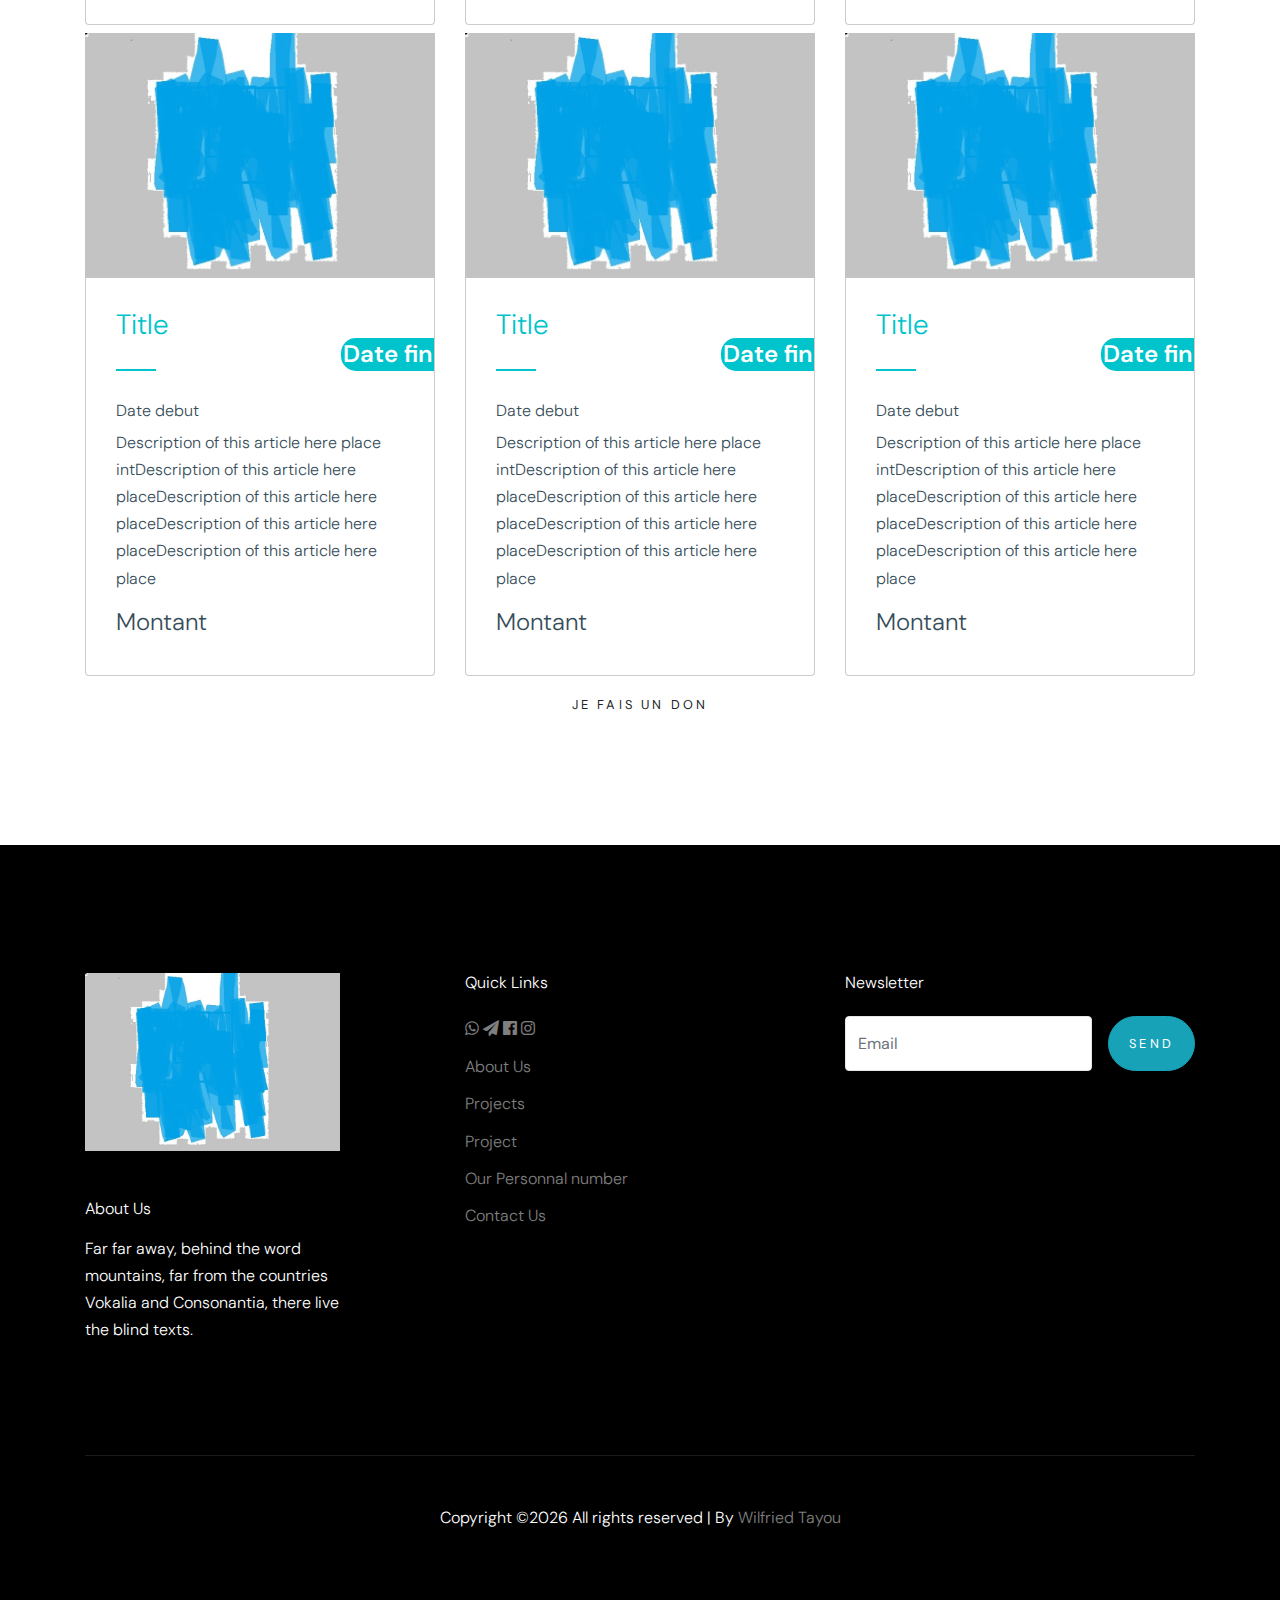
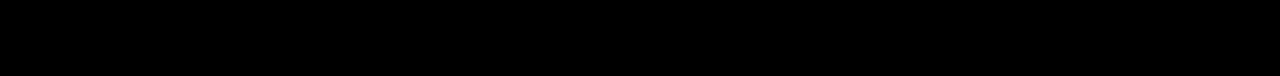
<file: project.html>
<!doctype html>
<html lang="en">

  <head>
    <title>A.E.P.T. &mdash;</title>
    <meta charset="utf-8">
    <meta name="viewport" content="width=device-width, initial-scale=1, shrink-to-fit=no">

    <link href="https://fonts.googleapis.com/css?family=DM+Sans:300,400,700&display=swap" rel="stylesheet">

    <link rel="stylesheet" href="fonts/icomoon/style.css">

    <link rel="stylesheet" href="css/bootstrap.min.css">
    <link rel="stylesheet" href="css/bootstrap-datepicker.css">
    <link rel="stylesheet" href="css/jquery.fancybox.min.css">
    <link rel="stylesheet" href="css/owl.carousel.min.css">
    <link rel="stylesheet" href="css/owl.theme.default.min.css">
    <link rel="stylesheet" href="fonts/flaticon/font/flaticon.css">
    <link rel="stylesheet" href="css/aos.css">

    <!-- MAIN CSS -->
    <link rel="stylesheet" href="css/style.css">

  </head>

  <body data-spy="scroll" data-target=".site-navbar-target" data-offset="300">

    
    <div class="site-wrap" id="home-section">

      <div class="site-mobile-menu site-navbar-target">
        <div class="site-mobile-menu-header">
          <div class="site-mobile-menu-close mt-3">
            <span class="icon-close2 js-menu-toggle"></span>
          </div>
        </div>
        <div class="site-mobile-menu-body"></div>
      </div>



      <header class="site-navbar site-navbar-target" role="banner">

        <div class="container">
          <div class="row align-items-center position-relative">

            <div class="col-3 ">
              <div class="site-logo">
                <a href="index.html">A.E.P.T.</a>
              </div>
            </div>

            <div class="col-9  text-right">
              

              <span class="d-inline-block d-lg-none"><a href="#" class="text-white site-menu-toggle js-menu-toggle py-5 text-white"><span class="icon-menu h3 text-white"></span></a></span>

              

              <nav class="site-navigation text-right ml-auto d-none d-lg-block" role="navigation">
                <ul class="site-menu main-menu js-clone-nav ml-auto ">
                  <li ><a href="index.html" class="nav-link">Home</a></li>
                  <li><a href="actuality.html" class="nav-link">Our Actuality</a></li>
                  <li><a class="active" href="project.html" class="nav-link">Our Achievement</a></li>
                  <li><a href="contact.html" class="nav-link">Contact us</a></li>
                  <li><a href="about.html" class="nav-link">About Us</a></li>

                </ul>
              </nav>
            </div>

            
          </div>
        </div>

      </header>

    <div class="ftco-blocks-cover-1">
      <div class="site-section-cover overlay" data-stellar-background-ratio="0.5" style="background-image: url('images/img_1.jpg')">
        <div class="container">
          <div class="row align-items-center justify-content-center text-center">
            <div class="col-md-7">
              <h1 class="mb-3">Project</h1>
              <p>Desribe Project here very hard Desribe Project here very hard Desribe Project here very hard</p>
              <p><a href="#" class="btn btn-info">Learn More</a></p>
            </div>
          </div>
        </div>
      </div>
    </div>

    <div class="site-section">
      <div class="container">
        <div class="row justify-content-center  mb-5">
          <div class="col-md-7 text-center">
            <h3 class="bigTitle  text-center">Our Project </h3>
          </div>
        </div>
        <div class="row">
          

            
              
              <div class="item-1 h actu col-lg-4 col-md-6 mb-2">
                <img src="images/img_1.jpg" alt="Image" class="img-fluid">
                <div class="item-1-contents">
                  <h3>Title</h3>
                  <h4 class="date_article">Date debut</h4><h4 class="date_article2">Date fin</h4>
                  <p>Description of this article here place intDescription of this article here placeDescription of this article here placeDescription of this article here placeDescription of this article here place </p>
                  <h4 class="montant_article">Montant</h4>
                </div>
                
              </div>
              <div class="item-1 h actu col-lg-4 col-md-6 mb-2">
                <img src="images/img_1.jpg" alt="Image" class="img-fluid">
                <div class="item-1-contents">
                  <h3>Title</h3>
                  <h4 class="date_article">Date debut</h4><h4 class="date_article2">Date fin</h4>
                  <p>Description of this article here place intDescription of this article here placeDescription of this article here placeDescription of this article here placeDescription of this article here place </p>
                  <h4 class="montant_article">Montant</h4>
                </div>
              </div>
              <div class="item-1 h actu col-lg-4 col-md-6 mb-2">
                <img src="images/img_1.jpg" alt="Image" class="img-fluid">
                <div class="item-1-contents">
                  <h3>Title</h3>
                  <h4 class="date_article">Date debut</h4> <h4 class="date_article2">Date fin</h4>
                  <p>Description of this article here place intDescription of this article here placeDescription of this article here placeDescription of this article here placeDescription of this article here place </p>
                  <h4 class="montant_article">Montant</h4>
                </div>
              </div>
              <div class="item-1 h actu col-lg-4 col-md-6 mb-2">
                <img src="images/img_1.jpg" alt="Image" class="img-fluid">
                <div class="item-1-contents">
                  <h3>Title</h3>
                  <h4 class="date_article">Date debut</h4> <h4 class="date_article2">Date fin</h4>
                  <p>Description of this article here place intDescription of this article here placeDescription of this article here placeDescription of this article here placeDescription of this article here place </p>
                  <h4 class="montant_article">Montant</h4>
                </div>
              </div>
              <div class="item-1 h actu col-lg-4 col-md-6 mb-2">
                <img src="images/img_1.jpg" alt="Image" class="img-fluid">
                <div class="item-1-contents">
                  <h3>Title</h3>
                  <h4 class="date_article">Date debut</h4> <h4 class="date_article2">Date fin</h4>
                  <p>Description of this article here place intDescription of this article here placeDescription of this article here placeDescription of this article here placeDescription of this article here place </p>
                  <h4 class="montant_article">Montant</h4>
                </div>
              </div>
              <div class="item-1 h actu col-lg-4 col-md-6 mb-2">
                <img src="images/img_1.jpg" alt="Image" class="img-fluid">
                <div class="item-1-contents">
                  <h3>Title</h3>
                  <h4 class="date_article">Date debut</h4> <h4 class="date_article2">Date fin</h4>
                  <p>Description of this article here place intDescription of this article here placeDescription of this article here placeDescription of this article here placeDescription of this article here place </p>
                  <h4 class="montant_article">Montant</h4>
                </div>
              </div>

              

              <div class="container " style="text-align: center; color: aliceblue;">
                <h1 class="text-center btn btn info" > Je fais un don </h1>
                 </div>
            
          
        </div>

        
      </div>
    </div>

  



    <footer class="site-footer">
      <div class="container">
        <div class="row">
          <div class="col-lg-3">
            <img src="images/img_1.jpg" alt="Image" class="img-fluid mb-5">
            <h2 class="footer-heading mb-3">About Us</h2>
                <p>Far far away, behind the word mountains, far from the countries Vokalia and Consonantia, there live the blind texts. </p>
          </div>
          <div class="col-lg-8 ml-auto">
            <div class="row">
              <div class="col-lg-6 ml-auto">
                <h2 class="footer-heading mb-4">Quick Links</h2>
                <ul class="list-unstyled">
             <li><a href=""><span class="icon-whatsapp"></span></a> <a href=""><span class="icon-send"></span></a> <a href=""><span class="icon-facebook-official"></span></a> <a href=""><span class="icon-instagram"></span></a>  
            </li>
                  <li><a href="#">About Us</a></li>
                  <li><a href="#">Projects</a></li>
                  <li><a href="#">Project</a></li>
                  <li><a href="#">Our Personnal number </a></li>
                  <li><a href="#">Contact Us </a></li>
                </ul>
              </div>
              <div class="col-lg-6">
                <h2 class="footer-heading mb-4">Newsletter</h2>
                <form action="#" class="d-flex" class="subscribe">
                  <input type="text" class="form-control mr-3" placeholder="Email">
                  <input type="submit" value="Send" class="btn btn-info">
                </form>
              </div>
              
            </div>
          </div>
        </div>
        <div class="row pt-5 mt-5 text-center">
          <div class="col-md-12">
            <div class="border-top pt-5">
              <p>
            Copyright &copy;<script>document.write(new Date().getFullYear());</script> All rights reserved |  By <a href="https:wa.me/658934147" target="_blank" >Wilfried Tayou</a>
            </p>
            </div>
          </div>

        </div>
      </div>
    </footer>

    </div>

    <script src="js/jquery-3.3.1.min.js"></script>
    <script src="js/jquery-migrate-3.0.0.js"></script>
    <script src="js/popper.min.js"></script>
    <script src="js/bootstrap.min.js"></script>
    <script src="js/owl.carousel.min.js"></script>
    <script src="js/jquery.sticky.js"></script>
    <script src="js/jquery.waypoints.min.js"></script>
    <script src="js/jquery.animateNumber.min.js"></script>
    <script src="js/jquery.fancybox.min.js"></script>
    <script src="js/jquery.stellar.min.js"></script>
    <script src="js/jquery.easing.1.3.js"></script>
    <script src="js/bootstrap-datepicker.min.js"></script>
    <script src="js/aos.js"></script>

    <script src="js/main.js"></script>

  </body>

</html>
</file>
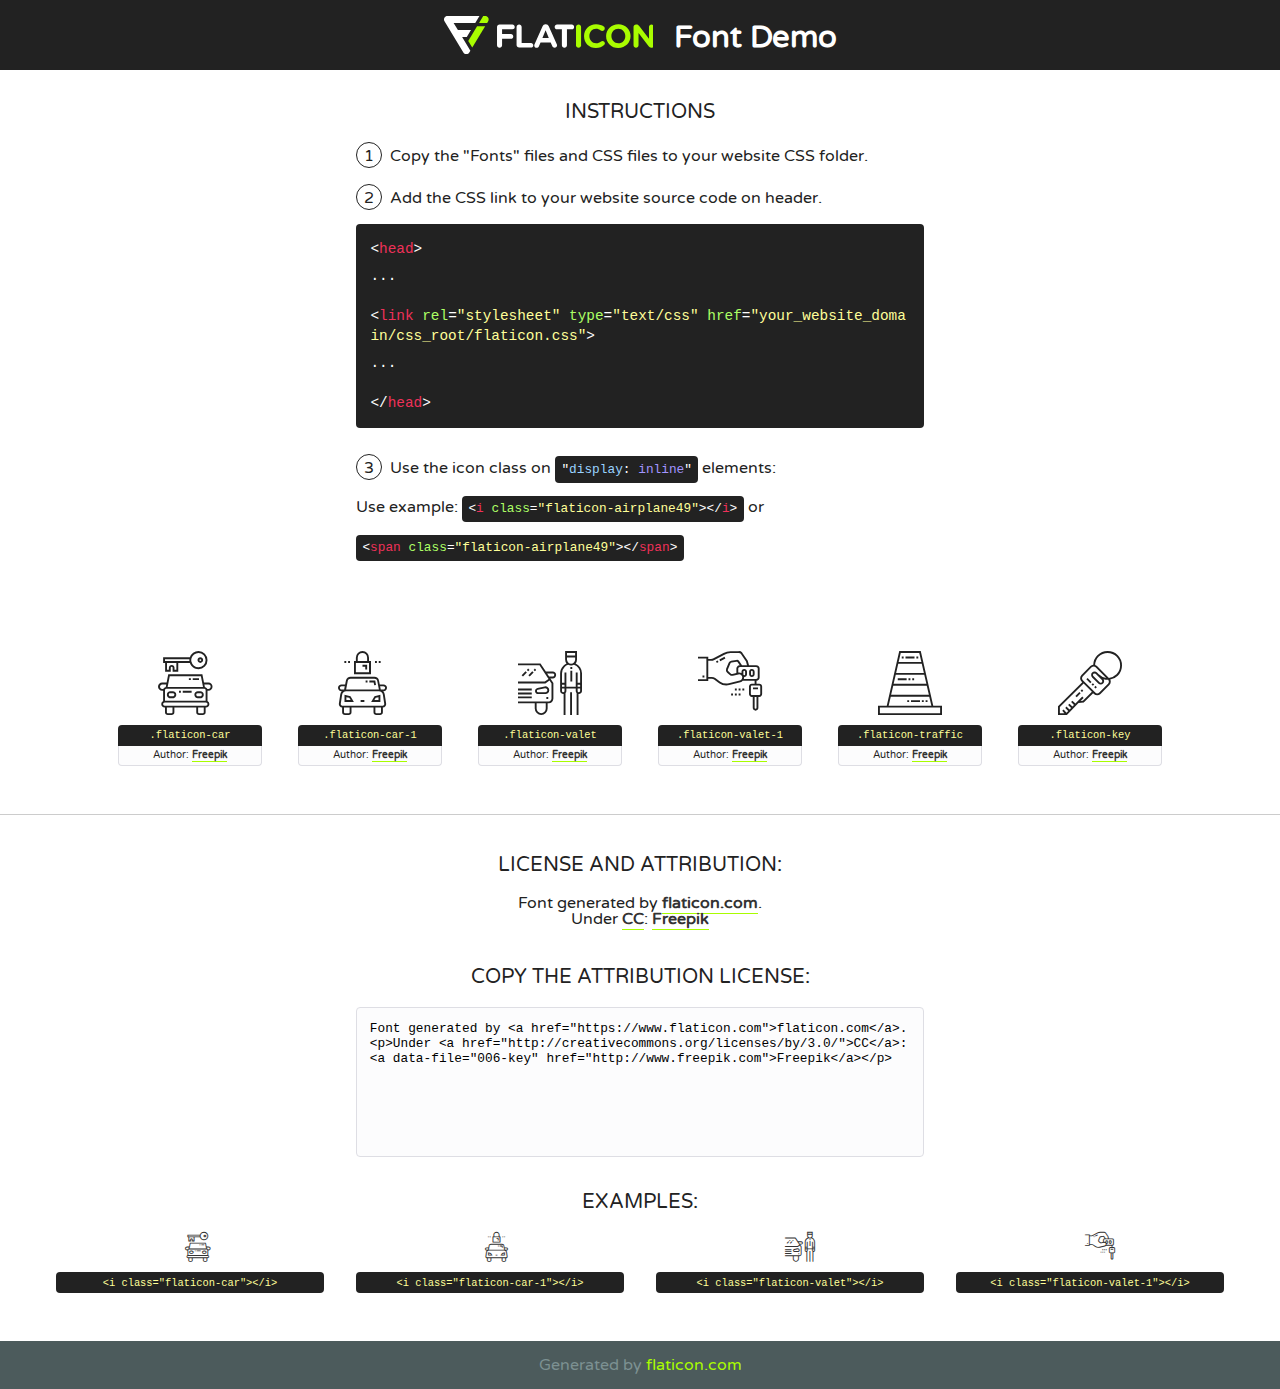
<file: fonts/flaticon-2/font/flaticon.html>
<!DOCTYPE html>
<!--
  Flaticon icon font: Flaticon
  Creation date: 18/07/2019 07:36
-->
<html>
<!DOCTYPE html>
<html>

<head>
    <title>Flaticon WebFont</title>
    <link href="http://fonts.googleapis.com/css?family=Varela+Round" rel="stylesheet" type="text/css" />
    <link rel="stylesheet" type="text/css" href="flaticon.css">
    <meta charset="UTF-8">
    <style>
    html, body, div, span, applet, object, iframe,
    h1, h2, h3, h4, h5, h6, p, blockquote, pre,
    a, abbr, acronym, address, big, cite, code,
    del, dfn, em, img, ins, kbd, q, s, samp,
    small, strike, strong, sub, sup, tt, var,
    b, u, i, center,
    dl, dt, dd, ol, ul, li,
    fieldset, form, label, legend,
    table, caption, tbody, tfoot, thead, tr, th, td,
    article, aside, canvas, details, embed, 
    figure, figcaption, footer, header, hgroup, 
    menu, nav, output, ruby, section, summary,
    time, mark, audio, video {
        margin: 0;
        padding: 0;
        border: 0;
        font-size: 100%;
        font: inherit;
        vertical-align: baseline;
    }
    /* HTML5 display-role reset for older browsers */
    article, aside, details, figcaption, figure, 
    footer, header, hgroup, menu, nav, section {
        display: block;
    }
    body {
        line-height: 1;
    }
    ol, ul {
        list-style: none;
    }
    blockquote, q {
        quotes: none;
    }
    blockquote:before, blockquote:after,
    q:before, q:after {
        content: '';
        content: none;
    }
    table {
        border-collapse: collapse;
        border-spacing: 0;
    }
    body {
        font-family: 'Varela Round', Helvetica, Arial, sans-serif;
        font-size: 16px;
        color: #222;
    }
    a {
        color: #333;
        border-bottom: 1px solid #a9fd00;
        font-weight: bold;
        text-decoration: none;
    }
    * {
        -moz-box-sizing: border-box;
        -webkit-box-sizing: border-box;
        box-sizing: border-box;
        margin: 0;
        padding: 0;
    }
    [class^="flaticon-"]:before, [class*=" flaticon-"]:before, [class^="flaticon-"]:after, [class*=" flaticon-"]:after {
        font-family: Flaticon;
        font-size: 30px;
        font-style: normal;
        margin-left: 20px;
        color: #333;
    }
    .wrapper {
        max-width: 600px;
        margin: auto;
        padding: 0 1em;
    }
    .title {
        font-size: 1.25em;
        text-align: center;
        margin-bottom: 1em;
        text-transform: uppercase;
    }
    header {
        text-align: center;
        background-color: #222;
        color: #fff;
        padding: 1em;
    }
    header .logo {
        width: 210px;
        height: 38px;
        display: inline-block;
        vertical-align: middle;
        margin-right: 1em;
        border: none;
    }
    header strong {
        font-size: 1.95em;
        font-weight: bold;
        vertical-align: middle;
        margin-top: 5px;
        display: inline-block;
    }
    .demo {
        margin: 2em auto;
        line-height: 1.25em;
    }
    .demo ul li {
        margin-bottom: 1em;
    }
    .demo ul li .num {
        color: #222;
        border-radius: 20px;
        display: inline-block;
        width: 26px;
        padding: 3px;
        height: 26px;
        text-align: center;
        margin-right: 0.5em;
        border: 1px solid #222;
    }
    .demo ul li code {
        background-color: #222;
        border-radius: 4px;
        padding: 0.25em 0.5em;
        display: inline-block;
        color: #fff;
        font-family: Consolas,Monaco,Lucida Console,Liberation Mono,DejaVu Sans Mono,Bitstream Vera Sans Mono,Courier New, monospace;
        font-weight: lighter;
        margin-top: 1em;
        font-size: 0.8em;
        word-break: break-all;
    }
    .demo ul li code.big {
        padding: 1em;
        font-size: 0.9em;
    }
    .demo ul li code .red {
        color: #EF3159;
    }
    .demo ul li code .green {
        color: #ACFF65;
    }
    .demo ul li code .yellow {
        color: #FFFF99;
    }
    .demo ul li code .blue {
        color: #99D3FF;
    }
    .demo ul li code .purple {
        color: #A295FF;
    }
    .demo ul li code .dots {
        margin-top: 0.5em;
        display: block;
    }
    #glyphs {
        border-bottom: 1px solid #ccc;
        padding: 2em 0;
        text-align: center;
    }
    .glyph {
        display: inline-block;
        width: 9em;
        margin: 1em;
        text-align: center;
        vertical-align: top;
        background: #FFF;
    }
    .glyph .glyph-icon {
        padding: 10px;
        display: block;
        font-family:"Flaticon";
        font-size: 64px;
        line-height: 1;
    }
    .glyph .glyph-icon:before {
        font-size: 64px;
        color: #222;
        margin-left: 0;
    }
    .class-name {
        font-size: 0.65em;
        background-color: #222;
        color: #fff;
        border-radius: 4px 4px 0 0;
        padding: 0.5em;
        color: #FFFF99;
        font-family: Consolas,Monaco,Lucida Console,Liberation Mono,DejaVu Sans Mono,Bitstream Vera Sans Mono,Courier New, monospace;
    }
    .author-name {
        font-size: 0.6em;
        background-color: #fcfcfd;
        border: 1px solid #DEDEE4;
        border-top: 0;
        border-radius: 0 0 4px 4px;
        padding: 0.5em;
    }
    .class-name:last-child {
        font-size: 10px;
        color:#888;
    }
    .class-name:last-child a {
        font-size: 10px;
        color:#555;
    }
    .class-name:last-child a:hover {
        color:#a9fd00;
    }
    .glyph > input {
        display: block;
        width: 100px;
        margin: 5px auto;
        text-align: center;
        font-size: 12px;
        cursor: text;
    }
    .glyph > input.icon-input {
        font-family:"Flaticon";
        font-size: 16px;
        margin-bottom: 10px;
    }
    .attribution .title {
        margin-top: 2em;
    }
    .attribution textarea {
        background-color: #fcfcfd;
        padding: 1em;
        border: none;
        box-shadow: none;
        border: 1px solid #DEDEE4;
        border-radius: 4px;
        resize: none;
        width: 100%;
        height: 150px;
        font-size: 0.8em;
        font-family: Consolas,Monaco,Lucida Console,Liberation Mono,DejaVu Sans Mono,Bitstream Vera Sans Mono,Courier New, monospace;
        -webkit-appearance: none;
    }
    .iconsuse {
        margin: 2em auto;
        text-align: center;
        max-width: 1200px;
    }
    .iconsuse:after {
        content: '';
        display: table;
        clear: both;
    }
    .iconsuse .image {
        float: left;
        width: 25%;
        padding: 0 1em;
    }
    .iconsuse .image p {
        margin-bottom: 1em;
    }
    .iconsuse .image span {
        display: block;
        font-size: 0.65em;
        background-color: #222;
        color: #fff;
        border-radius: 4px;
        padding: 0.5em;
        color: #FFFF99;
        margin-top: 1em;
        font-family: Consolas,Monaco,Lucida Console,Liberation Mono,DejaVu Sans Mono,Bitstream Vera Sans Mono,Courier New, monospace;
    }
    #footer {
        text-align: center;
        background-color: #4C5B5C;
        color: #7c9192;
        padding: 1em;
    }
    #footer a {
        border: none;
        color: #a9fd00;
        font-weight: normal;
    }
    @media (max-width: 960px) {
        .iconsuse .image {
            width: 50%;
        }
    }
    @media (max-width: 560px) {
        .iconsuse .image {
            width: 100%;
        }
    }
    </style>
</head>

<body class="characters-off">

    <header>
        <a href="https://www.flaticon.com" target="_blank" class="logo">
            <svg version="1.1" xmlns="http://www.w3.org/2000/svg" xmlns:xlink="http://www.w3.org/1999/xlink" xmlns:a="http://ns.adobe.com/AdobeSVGViewerExtensions/3.0/" viewBox="0 0 560.875 102.036" enable-background="new 0 0 560.875 102.036" xml:space="preserve">
                <defs>
                </defs>
                <g>
                    <g class="letters">
                        <path fill="#ffffff" d="M141.596,29.675c0-3.777,2.985-6.767,6.764-6.767h34.438c3.426,0,6.15,2.728,6.15,6.15
                        c0,3.43-2.724,6.149-6.15,6.149h-27.674v13.091h23.719c3.429,0,6.151,2.724,6.151,6.15c0,3.43-2.723,6.149-6.151,6.149h-23.719
                        v17.574c0,3.773-2.986,6.761-6.764,6.761c-3.779,0-6.764-2.989-6.764-6.761V29.675z"></path>
                        <path fill="#ffffff" d="M193.844,29.149c0-3.781,2.985-6.767,6.764-6.767c3.776,0,6.763,2.985,6.763,6.767v42.957h25.039
                        c3.426,0,6.149,2.726,6.149,6.153c0,3.425-2.723,6.15-6.149,6.15h-31.802c-3.779,0-6.764-2.986-6.764-6.768V29.149z"></path>
                        <path fill="#ffffff" d="M241.891,75.71l21.438-48.407c1.492-3.341,4.215-5.357,7.906-5.357h0.792
                        c3.686,0,6.323,2.017,7.815,5.357l21.439,48.407c0.436,0.967,0.701,1.845,0.701,2.723c0,3.602-2.809,6.501-6.414,6.501
                        c-3.161,0-5.269-1.845-6.499-4.655l-4.132-9.661h-27.059l-4.301,10.102c-1.144,2.631-3.426,4.214-6.237,4.214
                        c-3.517,0-6.24-2.81-6.24-6.325C241.1,77.64,241.451,76.677,241.891,75.71z M279.932,58.666l-8.521-20.297l-8.526,20.297H279.932
                        z"></path>
                        <path fill="#ffffff" d="M314.864,35.387H301.86c-3.429,0-6.239-2.813-6.239-6.238c0-3.429,2.811-6.24,6.239-6.24h39.533
                        c3.426,0,6.237,2.811,6.237,6.24c0,3.425-2.811,6.238-6.237,6.238h-13.001v42.785c0,3.773-2.99,6.761-6.764,6.761
                        c-3.779,0-6.764-2.989-6.764-6.761V35.387z"></path>
                        <path fill="#A9FD00" d="M352.615,29.149c0-3.781,2.985-6.767,6.767-6.767c3.774,0,6.761,2.985,6.761,6.767v49.024
                        c0,3.773-2.987,6.761-6.761,6.761c-3.781,0-6.767-2.989-6.767-6.761V29.149z"></path>
                        <path fill="#A9FD00" d="M374.132,53.836v-0.179c0-17.481,13.178-31.801,32.065-31.801c9.22,0,15.459,2.458,20.557,6.238
                        c1.402,1.054,2.637,2.985,2.637,5.357c0,3.692-2.985,6.59-6.681,6.59c-1.845,0-3.071-0.702-4.044-1.319
                        c-3.776-2.813-7.729-4.393-12.562-4.393c-10.364,0-17.831,8.611-17.831,19.154v0.173c0,10.542,7.291,19.329,17.831,19.329
                        c5.715,0,9.492-1.756,13.359-4.834c1.049-0.874,2.458-1.491,4.039-1.491c3.429,0,6.325,2.813,6.325,6.236
                        c0,2.106-1.056,3.78-2.282,4.834c-5.539,4.834-12.036,7.733-21.878,7.733C387.572,85.464,374.132,71.493,374.132,53.836z"></path>
                        <path fill="#A9FD00" d="M433.009,53.836v-0.179c0-17.481,13.79-31.801,32.766-31.801c18.981,0,32.592,14.143,32.592,31.628v0.173
                        c0,17.483-13.785,31.807-32.769,31.807C446.625,85.464,433.009,71.32,433.009,53.836z M484.224,53.836v-0.179
                        c0-10.539-7.725-19.326-18.626-19.326c-10.893,0-18.449,8.611-18.449,19.154v0.173c0,10.542,7.73,19.329,18.626,19.329
                        C476.676,72.986,484.224,64.378,484.224,53.836z"></path>
                        <path fill="#A9FD00" d="M506.233,29.321c0-3.774,2.99-6.763,6.767-6.763h1.401c3.252,0,5.183,1.583,7.029,3.953l26.093,34.265
                        V29.059c0-3.692,2.99-6.677,6.681-6.677c3.683,0,6.671,2.985,6.671,6.677v48.934c0,3.78-2.987,6.765-6.764,6.765h-0.436
                        c-3.257,0-5.188-1.581-7.034-3.953l-27.056-35.492v32.944c0,3.687-2.985,6.676-6.678,6.676c-3.683,0-6.673-2.989-6.673-6.676
                        V29.321z"></path>
                    </g>
                    <g class="insignia">
                        <path fill="#ffffff" d="M48.372,56.137h12.517l11.156-18.537H37.186L25.688,18.539h57.825L94.668,0H9.271
                        C5.925,0,2.842,1.801,1.198,4.716c-1.644,2.907-1.593,6.482,0.134,9.343l50.38,83.501c1.678,2.781,4.689,4.476,7.938,4.476
                        c3.246,0,6.257-1.695,7.935-4.476l2.898-4.804L48.372,56.137z"></path>
                        <g class="i">
                            <path fill="#A9FD00" d="M93.575,18.539h0.031v0.004l21.652,0.004l2.705-4.488c1.727-2.861,1.778-6.436,0.133-9.343
                            C116.454,1.801,113.371,0,110.026,0h-5.294L93.575,18.539z"></path>
                            <polygon fill="#A9FD00" points="88.291,27.356 64.725,66.486 75.519,84.404 109.942,27.356"></polygon>
                        </g>
                    </g>
                </g>
            </svg>
        </a>
        <strong>Font Demo</strong>
    </header>


    <section class="demo wrapper">

        <p class="title">Instructions</p>

        <ul>
            <li>
                <span class="num">1</span>Copy the "Fonts" files and CSS files to your website CSS folder.
            </li>
            <li>
                <span class="num">2</span>Add the CSS link to your website source code on header.
                <code class="big">
                    &lt;<span class="red">head</span>&gt;
                    <br/><span class="dots">...</span>
                    <br/>&lt;<span class="red">link</span> <span class="green">rel</span>=<span class="yellow">"stylesheet"</span> <span class="green">type</span>=<span class="yellow">"text/css"</span> <span class="green">href</span>=<span class="yellow">"your_website_domain/css_root/flaticon.css"</span>&gt;
                    <br/><span class="dots">...</span>
                    <br/>&lt;/<span class="red">head</span>&gt;
                </code>
            </li>

            <li>
                <p>
                    <span class="num">3</span>Use the icon class on <code>"<span class="blue">display</span>:<span class="purple"> inline</span>"</code> elements:
                    <br />
                    Use example: <code>&lt;<span class="red">i</span> <span class="green">class</span>=<span class="yellow">&quot;flaticon-airplane49&quot;</span>&gt;&lt;/<span class="red">i</span>&gt;</code> or <code>&lt;<span class="red">span</span> <span class="green">class</span>=<span class="yellow">&quot;flaticon-airplane49&quot;</span>&gt;&lt;/<span class="red">span</span>&gt;</code>
            </li>
        </ul>

    </section>




   <section id="glyphs">          
    
      
        <div class="glyph"><div class="glyph-icon flaticon-car"></div>
            <div class="class-name">.flaticon-car</div>
            <div class="author-name">Author: <a data-file="001-car" href="http://www.freepik.com">Freepik</a> </div> 
        </div>        
        
        <div class="glyph"><div class="glyph-icon flaticon-car-1"></div>
            <div class="class-name">.flaticon-car-1</div>
            <div class="author-name">Author: <a data-file="002-car-1" href="http://www.freepik.com">Freepik</a> </div> 
        </div>        
        
        <div class="glyph"><div class="glyph-icon flaticon-valet"></div>
            <div class="class-name">.flaticon-valet</div>
            <div class="author-name">Author: <a data-file="003-valet" href="http://www.freepik.com">Freepik</a> </div> 
        </div>        
        
        <div class="glyph"><div class="glyph-icon flaticon-valet-1"></div>
            <div class="class-name">.flaticon-valet-1</div>
            <div class="author-name">Author: <a data-file="004-valet-1" href="http://www.freepik.com">Freepik</a> </div> 
        </div>        
        
        <div class="glyph"><div class="glyph-icon flaticon-traffic"></div>
            <div class="class-name">.flaticon-traffic</div>
            <div class="author-name">Author: <a data-file="005-traffic" href="http://www.freepik.com">Freepik</a> </div> 
        </div>        
        
        <div class="glyph"><div class="glyph-icon flaticon-key"></div>
            <div class="class-name">.flaticon-key</div>
            <div class="author-name">Author: <a data-file="006-key" href="http://www.freepik.com">Freepik</a> </div> 
        </div>        
        

    </section>



    <section class="attribution wrapper"   style="text-align:center;">

      <div class="title">License and attribution:</div><div class="attrDiv">Font generated by <a href="https://www.flaticon.com">flaticon.com</a>. <div><p>Under <a href="http://creativecommons.org/licenses/by/3.0/">CC</a>: <a data-file="006-key" href="http://www.freepik.com">Freepik</a></p>  </div>
      </div>
      <div class="title">Copy the Attribution License:</div>

    <textarea onclick="this.focus();this.select();">Font generated by &lt;a href=&quot;https://www.flaticon.com&quot;&gt;flaticon.com&lt;/a&gt;. <p>Under <a href="http://creativecommons.org/licenses/by/3.0/">CC</a>: <a data-file="006-key" href="http://www.freepik.com">Freepik</a></p>  
     </textarea>

    </section>

    <section class="iconsuse">

          <div class="title">Examples:</div>            
             
            <div class="image">
                <p>
                    <i class="glyph-icon flaticon-car"></i> 
                    <span>&lt;i class=&quot;flaticon-car&quot;&gt;&lt;/i&gt;</span>
                </p>
            </div>
            
            <div class="image">
                <p>
                    <i class="glyph-icon flaticon-car-1"></i> 
                    <span>&lt;i class=&quot;flaticon-car-1&quot;&gt;&lt;/i&gt;</span>
                </p>
            </div>
            
            <div class="image">
                <p>
                    <i class="glyph-icon flaticon-valet"></i> 
                    <span>&lt;i class=&quot;flaticon-valet&quot;&gt;&lt;/i&gt;</span>
                </p>
            </div>
            
            <div class="image">
                <p>
                    <i class="glyph-icon flaticon-valet-1"></i> 
                    <span>&lt;i class=&quot;flaticon-valet-1&quot;&gt;&lt;/i&gt;</span>
                </p>
            </div>
                       
        </div>
                            
    </section>

<div id="footer">
    <div>Generated by <a href="https://www.flaticon.com">flaticon.com</a>
    </div>
</div>



</body>
</html>
</file>
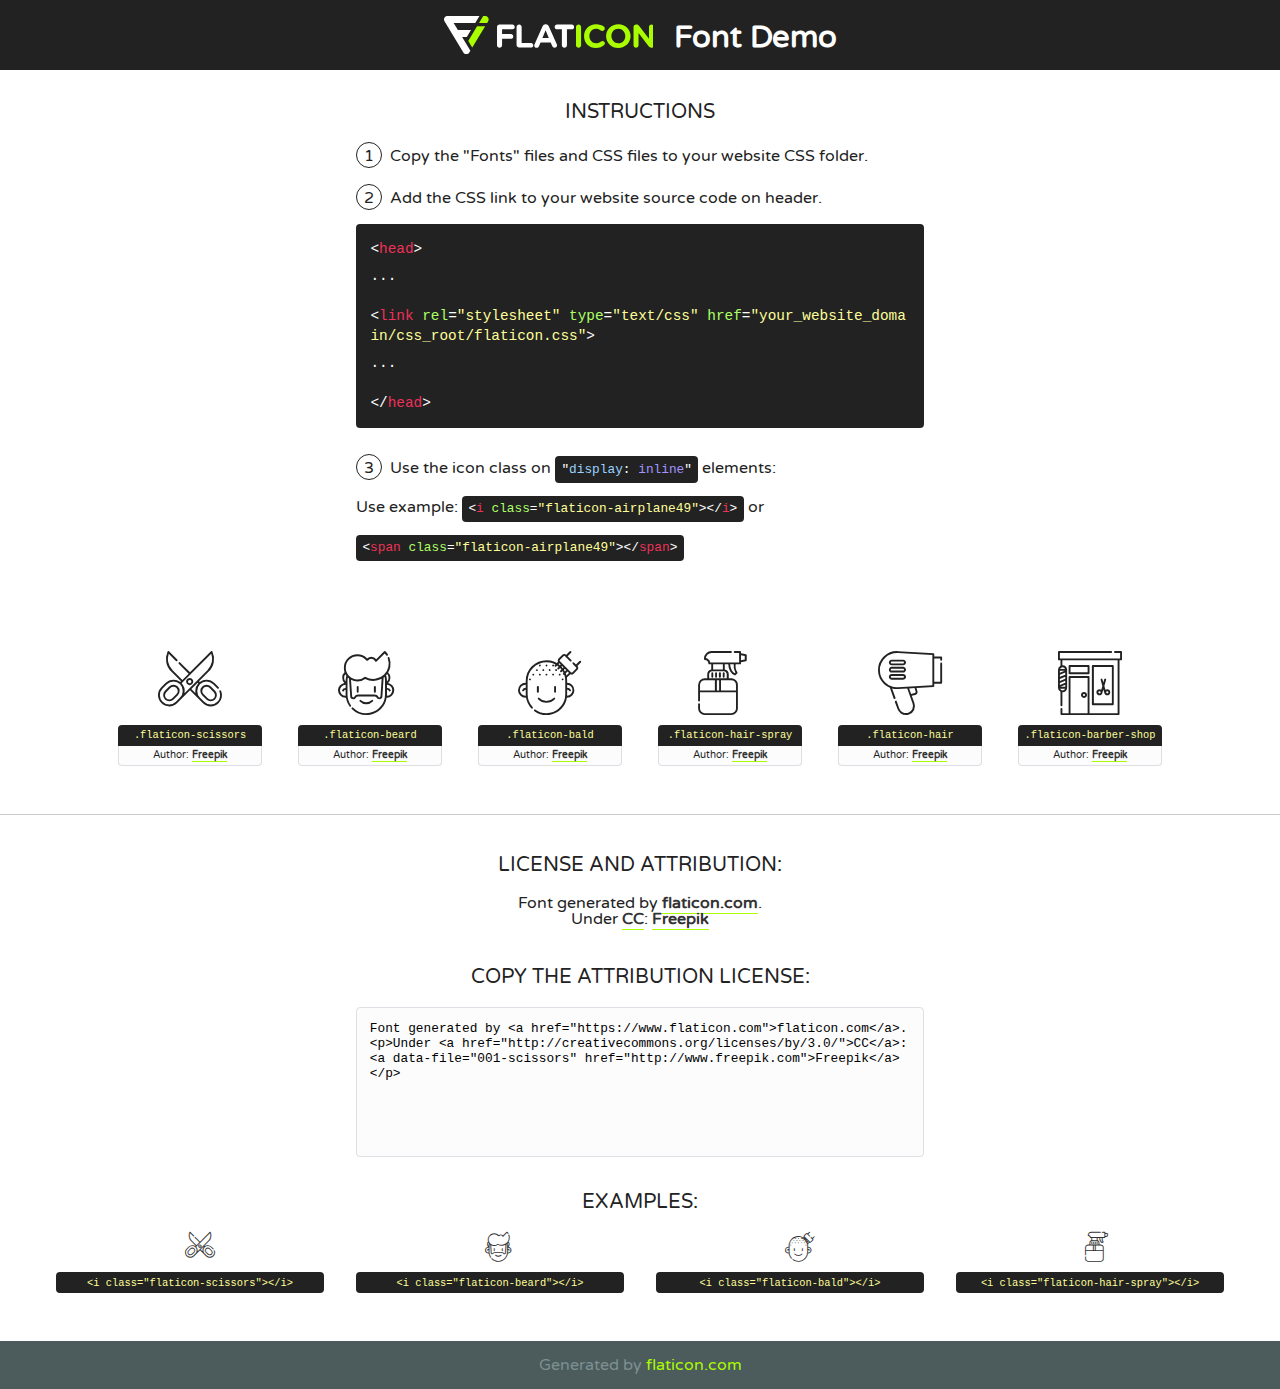
<file: fonts/flaticon/font/flaticon.html>
<!DOCTYPE html>
<!--
  Flaticon icon font: Flaticon
  Creation date: 23/07/2019 22:03
-->
<html>
<!DOCTYPE html>
<html>

<head>
    <title>Flaticon WebFont</title>
    <link href="http://fonts.googleapis.com/css?family=Varela+Round" rel="stylesheet" type="text/css" />
    <link rel="stylesheet" type="text/css" href="flaticon.css">
    <meta charset="UTF-8">
    <style>
    html, body, div, span, applet, object, iframe,
    h1, h2, h3, h4, h5, h6, p, blockquote, pre,
    a, abbr, acronym, address, big, cite, code,
    del, dfn, em, img, ins, kbd, q, s, samp,
    small, strike, strong, sub, sup, tt, var,
    b, u, i, center,
    dl, dt, dd, ol, ul, li,
    fieldset, form, label, legend,
    table, caption, tbody, tfoot, thead, tr, th, td,
    article, aside, canvas, details, embed, 
    figure, figcaption, footer, header, hgroup, 
    menu, nav, output, ruby, section, summary,
    time, mark, audio, video {
        margin: 0;
        padding: 0;
        border: 0;
        font-size: 100%;
        font: inherit;
        vertical-align: baseline;
    }
    /* HTML5 display-role reset for older browsers */
    article, aside, details, figcaption, figure, 
    footer, header, hgroup, menu, nav, section {
        display: block;
    }
    body {
        line-height: 1;
    }
    ol, ul {
        list-style: none;
    }
    blockquote, q {
        quotes: none;
    }
    blockquote:before, blockquote:after,
    q:before, q:after {
        content: '';
        content: none;
    }
    table {
        border-collapse: collapse;
        border-spacing: 0;
    }
    body {
        font-family: 'Varela Round', Helvetica, Arial, sans-serif;
        font-size: 16px;
        color: #222;
    }
    a {
        color: #333;
        border-bottom: 1px solid #a9fd00;
        font-weight: bold;
        text-decoration: none;
    }
    * {
        -moz-box-sizing: border-box;
        -webkit-box-sizing: border-box;
        box-sizing: border-box;
        margin: 0;
        padding: 0;
    }
    [class^="flaticon-"]:before, [class*=" flaticon-"]:before, [class^="flaticon-"]:after, [class*=" flaticon-"]:after {
        font-family: Flaticon;
        font-size: 30px;
        font-style: normal;
        margin-left: 20px;
        color: #333;
    }
    .wrapper {
        max-width: 600px;
        margin: auto;
        padding: 0 1em;
    }
    .title {
        font-size: 1.25em;
        text-align: center;
        margin-bottom: 1em;
        text-transform: uppercase;
    }
    header {
        text-align: center;
        background-color: #222;
        color: #fff;
        padding: 1em;
    }
    header .logo {
        width: 210px;
        height: 38px;
        display: inline-block;
        vertical-align: middle;
        margin-right: 1em;
        border: none;
    }
    header strong {
        font-size: 1.95em;
        font-weight: bold;
        vertical-align: middle;
        margin-top: 5px;
        display: inline-block;
    }
    .demo {
        margin: 2em auto;
        line-height: 1.25em;
    }
    .demo ul li {
        margin-bottom: 1em;
    }
    .demo ul li .num {
        color: #222;
        border-radius: 20px;
        display: inline-block;
        width: 26px;
        padding: 3px;
        height: 26px;
        text-align: center;
        margin-right: 0.5em;
        border: 1px solid #222;
    }
    .demo ul li code {
        background-color: #222;
        border-radius: 4px;
        padding: 0.25em 0.5em;
        display: inline-block;
        color: #fff;
        font-family: Consolas,Monaco,Lucida Console,Liberation Mono,DejaVu Sans Mono,Bitstream Vera Sans Mono,Courier New, monospace;
        font-weight: lighter;
        margin-top: 1em;
        font-size: 0.8em;
        word-break: break-all;
    }
    .demo ul li code.big {
        padding: 1em;
        font-size: 0.9em;
    }
    .demo ul li code .red {
        color: #EF3159;
    }
    .demo ul li code .green {
        color: #ACFF65;
    }
    .demo ul li code .yellow {
        color: #FFFF99;
    }
    .demo ul li code .blue {
        color: #99D3FF;
    }
    .demo ul li code .purple {
        color: #A295FF;
    }
    .demo ul li code .dots {
        margin-top: 0.5em;
        display: block;
    }
    #glyphs {
        border-bottom: 1px solid #ccc;
        padding: 2em 0;
        text-align: center;
    }
    .glyph {
        display: inline-block;
        width: 9em;
        margin: 1em;
        text-align: center;
        vertical-align: top;
        background: #FFF;
    }
    .glyph .glyph-icon {
        padding: 10px;
        display: block;
        font-family:"Flaticon";
        font-size: 64px;
        line-height: 1;
    }
    .glyph .glyph-icon:before {
        font-size: 64px;
        color: #222;
        margin-left: 0;
    }
    .class-name {
        font-size: 0.65em;
        background-color: #222;
        color: #fff;
        border-radius: 4px 4px 0 0;
        padding: 0.5em;
        color: #FFFF99;
        font-family: Consolas,Monaco,Lucida Console,Liberation Mono,DejaVu Sans Mono,Bitstream Vera Sans Mono,Courier New, monospace;
    }
    .author-name {
        font-size: 0.6em;
        background-color: #fcfcfd;
        border: 1px solid #DEDEE4;
        border-top: 0;
        border-radius: 0 0 4px 4px;
        padding: 0.5em;
    }
    .class-name:last-child {
        font-size: 10px;
        color:#888;
    }
    .class-name:last-child a {
        font-size: 10px;
        color:#555;
    }
    .class-name:last-child a:hover {
        color:#a9fd00;
    }
    .glyph > input {
        display: block;
        width: 100px;
        margin: 5px auto;
        text-align: center;
        font-size: 12px;
        cursor: text;
    }
    .glyph > input.icon-input {
        font-family:"Flaticon";
        font-size: 16px;
        margin-bottom: 10px;
    }
    .attribution .title {
        margin-top: 2em;
    }
    .attribution textarea {
        background-color: #fcfcfd;
        padding: 1em;
        border: none;
        box-shadow: none;
        border: 1px solid #DEDEE4;
        border-radius: 4px;
        resize: none;
        width: 100%;
        height: 150px;
        font-size: 0.8em;
        font-family: Consolas,Monaco,Lucida Console,Liberation Mono,DejaVu Sans Mono,Bitstream Vera Sans Mono,Courier New, monospace;
        -webkit-appearance: none;
    }
    .iconsuse {
        margin: 2em auto;
        text-align: center;
        max-width: 1200px;
    }
    .iconsuse:after {
        content: '';
        display: table;
        clear: both;
    }
    .iconsuse .image {
        float: left;
        width: 25%;
        padding: 0 1em;
    }
    .iconsuse .image p {
        margin-bottom: 1em;
    }
    .iconsuse .image span {
        display: block;
        font-size: 0.65em;
        background-color: #222;
        color: #fff;
        border-radius: 4px;
        padding: 0.5em;
        color: #FFFF99;
        margin-top: 1em;
        font-family: Consolas,Monaco,Lucida Console,Liberation Mono,DejaVu Sans Mono,Bitstream Vera Sans Mono,Courier New, monospace;
    }
    #footer {
        text-align: center;
        background-color: #4C5B5C;
        color: #7c9192;
        padding: 1em;
    }
    #footer a {
        border: none;
        color: #a9fd00;
        font-weight: normal;
    }
    @media (max-width: 960px) {
        .iconsuse .image {
            width: 50%;
        }
    }
    @media (max-width: 560px) {
        .iconsuse .image {
            width: 100%;
        }
    }
    </style>
</head>

<body class="characters-off">

    <header>
        <a href="https://www.flaticon.com" target="_blank" class="logo">
            <svg version="1.1" xmlns="http://www.w3.org/2000/svg" xmlns:xlink="http://www.w3.org/1999/xlink" xmlns:a="http://ns.adobe.com/AdobeSVGViewerExtensions/3.0/" viewBox="0 0 560.875 102.036" enable-background="new 0 0 560.875 102.036" xml:space="preserve">
                <defs>
                </defs>
                <g>
                    <g class="letters">
                        <path fill="#ffffff" d="M141.596,29.675c0-3.777,2.985-6.767,6.764-6.767h34.438c3.426,0,6.15,2.728,6.15,6.15
                        c0,3.43-2.724,6.149-6.15,6.149h-27.674v13.091h23.719c3.429,0,6.151,2.724,6.151,6.15c0,3.43-2.723,6.149-6.151,6.149h-23.719
                        v17.574c0,3.773-2.986,6.761-6.764,6.761c-3.779,0-6.764-2.989-6.764-6.761V29.675z"></path>
                        <path fill="#ffffff" d="M193.844,29.149c0-3.781,2.985-6.767,6.764-6.767c3.776,0,6.763,2.985,6.763,6.767v42.957h25.039
                        c3.426,0,6.149,2.726,6.149,6.153c0,3.425-2.723,6.15-6.149,6.15h-31.802c-3.779,0-6.764-2.986-6.764-6.768V29.149z"></path>
                        <path fill="#ffffff" d="M241.891,75.71l21.438-48.407c1.492-3.341,4.215-5.357,7.906-5.357h0.792
                        c3.686,0,6.323,2.017,7.815,5.357l21.439,48.407c0.436,0.967,0.701,1.845,0.701,2.723c0,3.602-2.809,6.501-6.414,6.501
                        c-3.161,0-5.269-1.845-6.499-4.655l-4.132-9.661h-27.059l-4.301,10.102c-1.144,2.631-3.426,4.214-6.237,4.214
                        c-3.517,0-6.24-2.81-6.24-6.325C241.1,77.64,241.451,76.677,241.891,75.71z M279.932,58.666l-8.521-20.297l-8.526,20.297H279.932
                        z"></path>
                        <path fill="#ffffff" d="M314.864,35.387H301.86c-3.429,0-6.239-2.813-6.239-6.238c0-3.429,2.811-6.24,6.239-6.24h39.533
                        c3.426,0,6.237,2.811,6.237,6.24c0,3.425-2.811,6.238-6.237,6.238h-13.001v42.785c0,3.773-2.99,6.761-6.764,6.761
                        c-3.779,0-6.764-2.989-6.764-6.761V35.387z"></path>
                        <path fill="#A9FD00" d="M352.615,29.149c0-3.781,2.985-6.767,6.767-6.767c3.774,0,6.761,2.985,6.761,6.767v49.024
                        c0,3.773-2.987,6.761-6.761,6.761c-3.781,0-6.767-2.989-6.767-6.761V29.149z"></path>
                        <path fill="#A9FD00" d="M374.132,53.836v-0.179c0-17.481,13.178-31.801,32.065-31.801c9.22,0,15.459,2.458,20.557,6.238
                        c1.402,1.054,2.637,2.985,2.637,5.357c0,3.692-2.985,6.59-6.681,6.59c-1.845,0-3.071-0.702-4.044-1.319
                        c-3.776-2.813-7.729-4.393-12.562-4.393c-10.364,0-17.831,8.611-17.831,19.154v0.173c0,10.542,7.291,19.329,17.831,19.329
                        c5.715,0,9.492-1.756,13.359-4.834c1.049-0.874,2.458-1.491,4.039-1.491c3.429,0,6.325,2.813,6.325,6.236
                        c0,2.106-1.056,3.78-2.282,4.834c-5.539,4.834-12.036,7.733-21.878,7.733C387.572,85.464,374.132,71.493,374.132,53.836z"></path>
                        <path fill="#A9FD00" d="M433.009,53.836v-0.179c0-17.481,13.79-31.801,32.766-31.801c18.981,0,32.592,14.143,32.592,31.628v0.173
                        c0,17.483-13.785,31.807-32.769,31.807C446.625,85.464,433.009,71.32,433.009,53.836z M484.224,53.836v-0.179
                        c0-10.539-7.725-19.326-18.626-19.326c-10.893,0-18.449,8.611-18.449,19.154v0.173c0,10.542,7.73,19.329,18.626,19.329
                        C476.676,72.986,484.224,64.378,484.224,53.836z"></path>
                        <path fill="#A9FD00" d="M506.233,29.321c0-3.774,2.99-6.763,6.767-6.763h1.401c3.252,0,5.183,1.583,7.029,3.953l26.093,34.265
                        V29.059c0-3.692,2.99-6.677,6.681-6.677c3.683,0,6.671,2.985,6.671,6.677v48.934c0,3.78-2.987,6.765-6.764,6.765h-0.436
                        c-3.257,0-5.188-1.581-7.034-3.953l-27.056-35.492v32.944c0,3.687-2.985,6.676-6.678,6.676c-3.683,0-6.673-2.989-6.673-6.676
                        V29.321z"></path>
                    </g>
                    <g class="insignia">
                        <path fill="#ffffff" d="M48.372,56.137h12.517l11.156-18.537H37.186L25.688,18.539h57.825L94.668,0H9.271
                        C5.925,0,2.842,1.801,1.198,4.716c-1.644,2.907-1.593,6.482,0.134,9.343l50.38,83.501c1.678,2.781,4.689,4.476,7.938,4.476
                        c3.246,0,6.257-1.695,7.935-4.476l2.898-4.804L48.372,56.137z"></path>
                        <g class="i">
                            <path fill="#A9FD00" d="M93.575,18.539h0.031v0.004l21.652,0.004l2.705-4.488c1.727-2.861,1.778-6.436,0.133-9.343
                            C116.454,1.801,113.371,0,110.026,0h-5.294L93.575,18.539z"></path>
                            <polygon fill="#A9FD00" points="88.291,27.356 64.725,66.486 75.519,84.404 109.942,27.356"></polygon>
                        </g>
                    </g>
                </g>
            </svg>
        </a>
        <strong>Font Demo</strong>
    </header>


    <section class="demo wrapper">

        <p class="title">Instructions</p>

        <ul>
            <li>
                <span class="num">1</span>Copy the "Fonts" files and CSS files to your website CSS folder.
            </li>
            <li>
                <span class="num">2</span>Add the CSS link to your website source code on header.
                <code class="big">
                    &lt;<span class="red">head</span>&gt;
                    <br/><span class="dots">...</span>
                    <br/>&lt;<span class="red">link</span> <span class="green">rel</span>=<span class="yellow">"stylesheet"</span> <span class="green">type</span>=<span class="yellow">"text/css"</span> <span class="green">href</span>=<span class="yellow">"your_website_domain/css_root/flaticon.css"</span>&gt;
                    <br/><span class="dots">...</span>
                    <br/>&lt;/<span class="red">head</span>&gt;
                </code>
            </li>

            <li>
                <p>
                    <span class="num">3</span>Use the icon class on <code>"<span class="blue">display</span>:<span class="purple"> inline</span>"</code> elements:
                    <br />
                    Use example: <code>&lt;<span class="red">i</span> <span class="green">class</span>=<span class="yellow">&quot;flaticon-airplane49&quot;</span>&gt;&lt;/<span class="red">i</span>&gt;</code> or <code>&lt;<span class="red">span</span> <span class="green">class</span>=<span class="yellow">&quot;flaticon-airplane49&quot;</span>&gt;&lt;/<span class="red">span</span>&gt;</code>
            </li>
        </ul>

    </section>




   <section id="glyphs">          
    
      
        <div class="glyph"><div class="glyph-icon flaticon-scissors"></div>
            <div class="class-name">.flaticon-scissors</div>
            <div class="author-name">Author: <a data-file="001-scissors" href="http://www.freepik.com">Freepik</a> </div> 
        </div>        
        
        <div class="glyph"><div class="glyph-icon flaticon-beard"></div>
            <div class="class-name">.flaticon-beard</div>
            <div class="author-name">Author: <a data-file="002-beard" href="http://www.freepik.com">Freepik</a> </div> 
        </div>        
        
        <div class="glyph"><div class="glyph-icon flaticon-bald"></div>
            <div class="class-name">.flaticon-bald</div>
            <div class="author-name">Author: <a data-file="003-bald" href="http://www.freepik.com">Freepik</a> </div> 
        </div>        
        
        <div class="glyph"><div class="glyph-icon flaticon-hair-spray"></div>
            <div class="class-name">.flaticon-hair-spray</div>
            <div class="author-name">Author: <a data-file="004-hair-spray" href="http://www.freepik.com">Freepik</a> </div> 
        </div>        
        
        <div class="glyph"><div class="glyph-icon flaticon-hair"></div>
            <div class="class-name">.flaticon-hair</div>
            <div class="author-name">Author: <a data-file="005-hair" href="http://www.freepik.com">Freepik</a> </div> 
        </div>        
        
        <div class="glyph"><div class="glyph-icon flaticon-barber-shop"></div>
            <div class="class-name">.flaticon-barber-shop</div>
            <div class="author-name">Author: <a data-file="006-barber-shop" href="http://www.freepik.com">Freepik</a> </div> 
        </div>        
        

    </section>



    <section class="attribution wrapper"   style="text-align:center;">

      <div class="title">License and attribution:</div><div class="attrDiv">Font generated by <a href="https://www.flaticon.com">flaticon.com</a>. <div><p>Under <a href="http://creativecommons.org/licenses/by/3.0/">CC</a>: <a data-file="001-scissors" href="http://www.freepik.com">Freepik</a></p>  </div>
      </div>
      <div class="title">Copy the Attribution License:</div>

    <textarea onclick="this.focus();this.select();">Font generated by &lt;a href=&quot;https://www.flaticon.com&quot;&gt;flaticon.com&lt;/a&gt;. <p>Under <a href="http://creativecommons.org/licenses/by/3.0/">CC</a>: <a data-file="001-scissors" href="http://www.freepik.com">Freepik</a></p>  
     </textarea>

    </section>

    <section class="iconsuse">

          <div class="title">Examples:</div>            
             
            <div class="image">
                <p>
                    <i class="glyph-icon flaticon-scissors"></i> 
                    <span>&lt;i class=&quot;flaticon-scissors&quot;&gt;&lt;/i&gt;</span>
                </p>
            </div>
            
            <div class="image">
                <p>
                    <i class="glyph-icon flaticon-beard"></i> 
                    <span>&lt;i class=&quot;flaticon-beard&quot;&gt;&lt;/i&gt;</span>
                </p>
            </div>
            
            <div class="image">
                <p>
                    <i class="glyph-icon flaticon-bald"></i> 
                    <span>&lt;i class=&quot;flaticon-bald&quot;&gt;&lt;/i&gt;</span>
                </p>
            </div>
            
            <div class="image">
                <p>
                    <i class="glyph-icon flaticon-hair-spray"></i> 
                    <span>&lt;i class=&quot;flaticon-hair-spray&quot;&gt;&lt;/i&gt;</span>
                </p>
            </div>
                       
        </div>
                            
    </section>

<div id="footer">
    <div>Generated by <a href="https://www.flaticon.com">flaticon.com</a>
    </div>
</div>



</body>
</html>
</file>
<file: fonts/icomoon/style.css>
@font-face {
  font-family: 'icomoon';
  src:  url('fonts/icomoon.eot?10si43');
  src:  url('fonts/icomoon.eot?10si43#iefix') format('embedded-opentype'),
    url('fonts/icomoon.ttf?10si43') format('truetype'),
    url('fonts/icomoon.woff?10si43') format('woff'),
    url('fonts/icomoon.svg?10si43#icomoon') format('svg');
  font-weight: normal;
  font-style: normal;
}

[class^="icon-"], [class*=" icon-"] {
  /* use !important to prevent issues with browser extensions that change fonts */
  font-family: 'icomoon' !important;
  speak: none;
  font-style: normal;
  font-weight: normal;
  font-variant: normal;
  text-transform: none;
  line-height: 1;

  /* Better Font Rendering =========== */
  -webkit-font-smoothing: antialiased;
  -moz-osx-font-smoothing: grayscale;
}

.icon-asterisk:before {
  content: "\f069";
}
.icon-plus:before {
  content: "\f067";
}
.icon-question:before {
  content: "\f128";
}
.icon-minus:before {
  content: "\f068";
}
.icon-glass:before {
  content: "\f000";
}
.icon-music:before {
  content: "\f001";
}
.icon-search:before {
  content: "\f002";
}
.icon-envelope-o:before {
  content: "\f003";
}
.icon-heart:before {
  content: "\f004";
}
.icon-star:before {
  content: "\f005";
}
.icon-star-o:before {
  content: "\f006";
}
.icon-user:before {
  content: "\f007";
}
.icon-film:before {
  content: "\f008";
}
.icon-th-large:before {
  content: "\f009";
}
.icon-th:before {
  content: "\f00a";
}
.icon-th-list:before {
  content: "\f00b";
}
.icon-check:before {
  content: "\f00c";
}
.icon-close:before {
  content: "\f00d";
}
.icon-remove:before {
  content: "\f00d";
}
.icon-times:before {
  content: "\f00d";
}
.icon-search-plus:before {
  content: "\f00e";
}
.icon-search-minus:before {
  content: "\f010";
}
.icon-power-off:before {
  content: "\f011";
}
.icon-signal:before {
  content: "\f012";
}
.icon-cog:before {
  content: "\f013";
}
.icon-gear:before {
  content: "\f013";
}
.icon-trash-o:before {
  content: "\f014";
}
.icon-home:before {
  content: "\f015";
}
.icon-file-o:before {
  content: "\f016";
}
.icon-clock-o:before {
  content: "\f017";
}
.icon-road:before {
  content: "\f018";
}
.icon-download:before {
  content: "\f019";
}
.icon-arrow-circle-o-down:before {
  content: "\f01a";
}
.icon-arrow-circle-o-up:before {
  content: "\f01b";
}
.icon-inbox:before {
  content: "\f01c";
}
.icon-play-circle-o:before {
  content: "\f01d";
}
.icon-repeat:before {
  content: "\f01e";
}
.icon-rotate-right:before {
  content: "\f01e";
}
.icon-refresh:before {
  content: "\f021";
}
.icon-list-alt:before {
  content: "\f022";
}
.icon-lock:before {
  content: "\f023";
}
.icon-flag:before {
  content: "\f024";
}
.icon-headphones:before {
  content: "\f025";
}
.icon-volume-off:before {
  content: "\f026";
}
.icon-volume-down:before {
  content: "\f027";
}
.icon-volume-up:before {
  content: "\f028";
}
.icon-qrcode:before {
  content: "\f029";
}
.icon-barcode:before {
  content: "\f02a";
}
.icon-tag:before {
  content: "\f02b";
}
.icon-tags:before {
  content: "\f02c";
}
.icon-book:before {
  content: "\f02d";
}
.icon-bookmark:before {
  content: "\f02e";
}
.icon-print:before {
  content: "\f02f";
}
.icon-camera:before {
  content: "\f030";
}
.icon-font:before {
  content: "\f031";
}
.icon-bold:before {
  content: "\f032";
}
.icon-italic:before {
  content: "\f033";
}
.icon-text-height:before {
  content: "\f034";
}
.icon-text-width:before {
  content: "\f035";
}
.icon-align-left:before {
  content: "\f036";
}
.icon-align-center:before {
  content: "\f037";
}
.icon-align-right:before {
  content: "\f038";
}
.icon-align-justify:before {
  content: "\f039";
}
.icon-list:before {
  content: "\f03a";
}
.icon-dedent:before {
  content: "\f03b";
}
.icon-outdent:before {
  content: "\f03b";
}
.icon-indent:before {
  content: "\f03c";
}
.icon-video-camera:before {
  content: "\f03d";
}
.icon-image:before {
  content: "\f03e";
}
.icon-photo:before {
  content: "\f03e";
}
.icon-picture-o:before {
  content: "\f03e";
}
.icon-pencil:before {
  content: "\f040";
}
.icon-map-marker:before {
  content: "\f041";
}
.icon-adjust:before {
  content: "\f042";
}
.icon-tint:before {
  content: "\f043";
}
.icon-edit:before {
  content: "\f044";
}
.icon-pencil-square-o:before {
  content: "\f044";
}
.icon-share-square-o:before {
  content: "\f045";
}
.icon-check-square-o:before {
  content: "\f046";
}
.icon-arrows:before {
  content: "\f047";
}
.icon-step-backward:before {
  content: "\f048";
}
.icon-fast-backward:before {
  content: "\f049";
}
.icon-backward:before {
  content: "\f04a";
}
.icon-play:before {
  content: "\f04b";
}
.icon-pause:before {
  content: "\f04c";
}
.icon-stop:before {
  content: "\f04d";
}
.icon-forward:before {
  content: "\f04e";
}
.icon-fast-forward:before {
  content: "\f050";
}
.icon-step-forward:before {
  content: "\f051";
}
.icon-eject:before {
  content: "\f052";
}
.icon-chevron-left:before {
  content: "\f053";
}
.icon-chevron-right:before {
  content: "\f054";
}
.icon-plus-circle:before {
  content: "\f055";
}
.icon-minus-circle:before {
  content: "\f056";
}
.icon-times-circle:before {
  content: "\f057";
}
.icon-check-circle:before {
  content: "\f058";
}
.icon-question-circle:before {
  content: "\f059";
}
.icon-info-circle:before {
  content: "\f05a";
}
.icon-crosshairs:before {
  content: "\f05b";
}
.icon-times-circle-o:before {
  content: "\f05c";
}
.icon-check-circle-o:before {
  content: "\f05d";
}
.icon-ban:before {
  content: "\f05e";
}
.icon-arrow-left:before {
  content: "\f060";
}
.icon-arrow-right:before {
  content: "\f061";
}
.icon-arrow-up:before {
  content: "\f062";
}
.icon-arrow-down:before {
  content: "\f063";
}
.icon-mail-forward:before {
  content: "\f064";
}
.icon-share:before {
  content: "\f064";
}
.icon-expand:before {
  content: "\f065";
}
.icon-compress:before {
  content: "\f066";
}
.icon-exclamation-circle:before {
  content: "\f06a";
}
.icon-gift:before {
  content: "\f06b";
}
.icon-leaf:before {
  content: "\f06c";
}
.icon-fire:before {
  content: "\f06d";
}
.icon-eye:before {
  content: "\f06e";
}
.icon-eye-slash:before {
  content: "\f070";
}
.icon-exclamation-triangle:before {
  content: "\f071";
}
.icon-warning:before {
  content: "\f071";
}
.icon-plane:before {
  content: "\f072";
}
.icon-calendar:before {
  content: "\f073";
}
.icon-random:before {
  content: "\f074";
}
.icon-comment:before {
  content: "\f075";
}
.icon-magnet:before {
  content: "\f076";
}
.icon-chevron-up:before {
  content: "\f077";
}
.icon-chevron-down:before {
  content: "\f078";
}
.icon-retweet:before {
  content: "\f079";
}
.icon-shopping-cart:before {
  content: "\f07a";
}
.icon-folder:before {
  content: "\f07b";
}
.icon-folder-open:before {
  content: "\f07c";
}
.icon-arrows-v:before {
  content: "\f07d";
}
.icon-arrows-h:before {
  content: "\f07e";
}
.icon-bar-chart:before {
  content: "\f080";
}
.icon-bar-chart-o:before {
  content: "\f080";
}
.icon-twitter-square:before {
  content: "\f081";
}
.icon-facebook-square:before {
  content: "\f082";
}
.icon-camera-retro:before {
  content: "\f083";
}
.icon-key:before {
  content: "\f084";
}
.icon-cogs:before {
  content: "\f085";
}
.icon-gears:before {
  content: "\f085";
}
.icon-comments:before {
  content: "\f086";
}
.icon-thumbs-o-up:before {
  content: "\f087";
}
.icon-thumbs-o-down:before {
  content: "\f088";
}
.icon-star-half:before {
  content: "\f089";
}
.icon-heart-o:before {
  content: "\f08a";
}
.icon-sign-out:before {
  content: "\f08b";
}
.icon-linkedin-square:before {
  content: "\f08c";
}
.icon-thumb-tack:before {
  content: "\f08d";
}
.icon-external-link:before {
  content: "\f08e";
}
.icon-sign-in:before {
  content: "\f090";
}
.icon-trophy:before {
  content: "\f091";
}
.icon-github-square:before {
  content: "\f092";
}
.icon-upload:before {
  content: "\f093";
}
.icon-lemon-o:before {
  content: "\f094";
}
.icon-phone:before {
  content: "\f095";
}
.icon-square-o:before {
  content: "\f096";
}
.icon-bookmark-o:before {
  content: "\f097";
}
.icon-phone-square:before {
  content: "\f098";
}
.icon-twitter:before {
  content: "\f099";
}
.icon-facebook:before {
  content: "\f09a";
}
.icon-facebook-f:before {
  content: "\f09a";
}
.icon-github:before {
  content: "\f09b";
}
.icon-unlock:before {
  content: "\f09c";
}
.icon-credit-card:before {
  content: "\f09d";
}
.icon-feed:before {
  content: "\f09e";
}
.icon-rss:before {
  content: "\f09e";
}
.icon-hdd-o:before {
  content: "\f0a0";
}
.icon-bullhorn:before {
  content: "\f0a1";
}
.icon-bell-o:before {
  content: "\f0a2";
}
.icon-certificate:before {
  content: "\f0a3";
}
.icon-hand-o-right:before {
  content: "\f0a4";
}
.icon-hand-o-left:before {
  content: "\f0a5";
}
.icon-hand-o-up:before {
  content: "\f0a6";
}
.icon-hand-o-down:before {
  content: "\f0a7";
}
.icon-arrow-circle-left:before {
  content: "\f0a8";
}
.icon-arrow-circle-right:before {
  content: "\f0a9";
}
.icon-arrow-circle-up:before {
  content: "\f0aa";
}
.icon-arrow-circle-down:before {
  content: "\f0ab";
}
.icon-globe:before {
  content: "\f0ac";
}
.icon-wrench:before {
  content: "\f0ad";
}
.icon-tasks:before {
  content: "\f0ae";
}
.icon-filter:before {
  content: "\f0b0";
}
.icon-briefcase:before {
  content: "\f0b1";
}
.icon-arrows-alt:before {
  content: "\f0b2";
}
.icon-group:before {
  content: "\f0c0";
}
.icon-users:before {
  content: "\f0c0";
}
.icon-chain:before {
  content: "\f0c1";
}
.icon-link:before {
  content: "\f0c1";
}
.icon-cloud:before {
  content: "\f0c2";
}
.icon-flask:before {
  content: "\f0c3";
}
.icon-cut:before {
  content: "\f0c4";
}
.icon-scissors:before {
  content: "\f0c4";
}
.icon-copy:before {
  content: "\f0c5";
}
.icon-files-o:before {
  content: "\f0c5";
}
.icon-paperclip:before {
  content: "\f0c6";
}
.icon-floppy-o:before {
  content: "\f0c7";
}
.icon-save:before {
  content: "\f0c7";
}
.icon-square:before {
  content: "\f0c8";
}
.icon-bars:before {
  content: "\f0c9";
}
.icon-navicon:before {
  content: "\f0c9";
}
.icon-reorder:before {
  content: "\f0c9";
}
.icon-list-ul:before {
  content: "\f0ca";
}
.icon-list-ol:before {
  content: "\f0cb";
}
.icon-strikethrough:before {
  content: "\f0cc";
}
.icon-underline:before {
  content: "\f0cd";
}
.icon-table:before {
  content: "\f0ce";
}
.icon-magic:before {
  content: "\f0d0";
}
.icon-truck:before {
  content: "\f0d1";
}
.icon-pinterest:before {
  content: "\f0d2";
}
.icon-pinterest-square:before {
  content: "\f0d3";
}
.icon-google-plus-square:before {
  content: "\f0d4";
}
.icon-google-plus:before {
  content: "\f0d5";
}
.icon-money:before {
  content: "\f0d6";
}
.icon-caret-down:before {
  content: "\f0d7";
}
.icon-caret-up:before {
  content: "\f0d8";
}
.icon-caret-left:before {
  content: "\f0d9";
}
.icon-caret-right:before {
  content: "\f0da";
}
.icon-columns:before {
  content: "\f0db";
}
.icon-sort:before {
  content: "\f0dc";
}
.icon-unsorted:before {
  content: "\f0dc";
}
.icon-sort-desc:before {
  content: "\f0dd";
}
.icon-sort-down:before {
  content: "\f0dd";
}
.icon-sort-asc:before {
  content: "\f0de";
}
.icon-sort-up:before {
  content: "\f0de";
}
.icon-envelope:before {
  content: "\f0e0";
}
.icon-linkedin:before {
  content: "\f0e1";
}
.icon-rotate-left:before {
  content: "\f0e2";
}
.icon-undo:before {
  content: "\f0e2";
}
.icon-gavel:before {
  content: "\f0e3";
}
.icon-legal:before {
  content: "\f0e3";
}
.icon-dashboard:before {
  content: "\f0e4";
}
.icon-tachometer:before {
  content: "\f0e4";
}
.icon-comment-o:before {
  content: "\f0e5";
}
.icon-comments-o:before {
  content: "\f0e6";
}
.icon-bolt:before {
  content: "\f0e7";
}
.icon-flash:before {
  content: "\f0e7";
}
.icon-sitemap:before {
  content: "\f0e8";
}
.icon-umbrella:before {
  content: "\f0e9";
}
.icon-clipboard:before {
  content: "\f0ea";
}
.icon-paste:before {
  content: "\f0ea";
}
.icon-lightbulb-o:before {
  content: "\f0eb";
}
.icon-exchange:before {
  content: "\f0ec";
}
.icon-cloud-download:before {
  content: "\f0ed";
}
.icon-cloud-upload:before {
  content: "\f0ee";
}
.icon-user-md:before {
  content: "\f0f0";
}
.icon-stethoscope:before {
  content: "\f0f1";
}
.icon-suitcase:before {
  content: "\f0f2";
}
.icon-bell:before {
  content: "\f0f3";
}
.icon-coffee:before {
  content: "\f0f4";
}
.icon-cutlery:before {
  content: "\f0f5";
}
.icon-file-text-o:before {
  content: "\f0f6";
}
.icon-building-o:before {
  content: "\f0f7";
}
.icon-hospital-o:before {
  content: "\f0f8";
}
.icon-ambulance:before {
  content: "\f0f9";
}
.icon-medkit:before {
  content: "\f0fa";
}
.icon-fighter-jet:before {
  content: "\f0fb";
}
.icon-beer:before {
  content: "\f0fc";
}
.icon-h-square:before {
  content: "\f0fd";
}
.icon-plus-square:before {
  content: "\f0fe";
}
.icon-angle-double-left:before {
  content: "\f100";
}
.icon-angle-double-right:before {
  content: "\f101";
}
.icon-angle-double-up:before {
  content: "\f102";
}
.icon-angle-double-down:before {
  content: "\f103";
}
.icon-angle-left:before {
  content: "\f104";
}
.icon-angle-right:before {
  content: "\f105";
}
.icon-angle-up:before {
  content: "\f106";
}
.icon-angle-down:before {
  content: "\f107";
}
.icon-desktop:before {
  content: "\f108";
}
.icon-laptop:before {
  content: "\f109";
}
.icon-tablet:before {
  content: "\f10a";
}
.icon-mobile:before {
  content: "\f10b";
}
.icon-mobile-phone:before {
  content: "\f10b";
}
.icon-circle-o:before {
  content: "\f10c";
}
.icon-quote-left:before {
  content: "\f10d";
}
.icon-quote-right:before {
  content: "\f10e";
}
.icon-spinner:before {
  content: "\f110";
}
.icon-circle:before {
  content: "\f111";
}
.icon-mail-reply:before {
  content: "\f112";
}
.icon-reply:before {
  content: "\f112";
}
.icon-github-alt:before {
  content: "\f113";
}
.icon-folder-o:before {
  content: "\f114";
}
.icon-folder-open-o:before {
  content: "\f115";
}
.icon-smile-o:before {
  content: "\f118";
}
.icon-frown-o:before {
  content: "\f119";
}
.icon-meh-o:before {
  content: "\f11a";
}
.icon-gamepad:before {
  content: "\f11b";
}
.icon-keyboard-o:before {
  content: "\f11c";
}
.icon-flag-o:before {
  content: "\f11d";
}
.icon-flag-checkered:before {
  content: "\f11e";
}
.icon-terminal:before {
  content: "\f120";
}
.icon-code:before {
  content: "\f121";
}
.icon-mail-reply-all:before {
  content: "\f122";
}
.icon-reply-all:before {
  content: "\f122";
}
.icon-star-half-empty:before {
  content: "\f123";
}
.icon-star-half-full:before {
  content: "\f123";
}
.icon-star-half-o:before {
  content: "\f123";
}
.icon-location-arrow:before {
  content: "\f124";
}
.icon-crop:before {
  content: "\f125";
}
.icon-code-fork:before {
  content: "\f126";
}
.icon-chain-broken:before {
  content: "\f127";
}
.icon-unlink:before {
  content: "\f127";
}
.icon-info:before {
  content: "\f129";
}
.icon-exclamation:before {
  content: "\f12a";
}
.icon-superscript:before {
  content: "\f12b";
}
.icon-subscript:before {
  content: "\f12c";
}
.icon-eraser:before {
  content: "\f12d";
}
.icon-puzzle-piece:before {
  content: "\f12e";
}
.icon-microphone:before {
  content: "\f130";
}
.icon-microphone-slash:before {
  content: "\f131";
}
.icon-shield:before {
  content: "\f132";
}
.icon-calendar-o:before {
  content: "\f133";
}
.icon-fire-extinguisher:before {
  content: "\f134";
}
.icon-rocket:before {
  content: "\f135";
}
.icon-maxcdn:before {
  content: "\f136";
}
.icon-chevron-circle-left:before {
  content: "\f137";
}
.icon-chevron-circle-right:before {
  content: "\f138";
}
.icon-chevron-circle-up:before {
  content: "\f139";
}
.icon-chevron-circle-down:before {
  content: "\f13a";
}
.icon-html5:before {
  content: "\f13b";
}
.icon-css3:before {
  content: "\f13c";
}
.icon-anchor:before {
  content: "\f13d";
}
.icon-unlock-alt:before {
  content: "\f13e";
}
.icon-bullseye:before {
  content: "\f140";
}
.icon-ellipsis-h:before {
  content: "\f141";
}
.icon-ellipsis-v:before {
  content: "\f142";
}
.icon-rss-square:before {
  content: "\f143";
}
.icon-play-circle:before {
  content: "\f144";
}
.icon-ticket:before {
  content: "\f145";
}
.icon-minus-square:before {
  content: "\f146";
}
.icon-minus-square-o:before {
  content: "\f147";
}
.icon-level-up:before {
  content: "\f148";
}
.icon-level-down:before {
  content: "\f149";
}
.icon-check-square:before {
  content: "\f14a";
}
.icon-pencil-square:before {
  content: "\f14b";
}
.icon-external-link-square:before {
  content: "\f14c";
}
.icon-share-square:before {
  content: "\f14d";
}
.icon-compass:before {
  content: "\f14e";
}
.icon-caret-square-o-down:before {
  content: "\f150";
}
.icon-toggle-down:before {
  content: "\f150";
}
.icon-caret-square-o-up:before {
  content: "\f151";
}
.icon-toggle-up:before {
  content: "\f151";
}
.icon-caret-square-o-right:before {
  content: "\f152";
}
.icon-toggle-right:before {
  content: "\f152";
}
.icon-eur:before {
  content: "\f153";
}
.icon-euro:before {
  content: "\f153";
}
.icon-gbp:before {
  content: "\f154";
}
.icon-dollar:before {
  content: "\f155";
}
.icon-usd:before {
  content: "\f155";
}
.icon-inr:before {
  content: "\f156";
}
.icon-rupee:before {
  content: "\f156";
}
.icon-cny:before {
  content: "\f157";
}
.icon-jpy:before {
  content: "\f157";
}
.icon-rmb:before {
  content: "\f157";
}
.icon-yen:before {
  content: "\f157";
}
.icon-rouble:before {
  content: "\f158";
}
.icon-rub:before {
  content: "\f158";
}
.icon-ruble:before {
  content: "\f158";
}
.icon-krw:before {
  content: "\f159";
}
.icon-won:before {
  content: "\f159";
}
.icon-bitcoin:before {
  content: "\f15a";
}
.icon-btc:before {
  content: "\f15a";
}
.icon-file:before {
  content: "\f15b";
}
.icon-file-text:before {
  content: "\f15c";
}
.icon-sort-alpha-asc:before {
  content: "\f15d";
}
.icon-sort-alpha-desc:before {
  content: "\f15e";
}
.icon-sort-amount-asc:before {
  content: "\f160";
}
.icon-sort-amount-desc:before {
  content: "\f161";
}
.icon-sort-numeric-asc:before {
  content: "\f162";
}
.icon-sort-numeric-desc:before {
  content: "\f163";
}
.icon-thumbs-up:before {
  content: "\f164";
}
.icon-thumbs-down:before {
  content: "\f165";
}
.icon-youtube-square:before {
  content: "\f166";
}
.icon-youtube:before {
  content: "\f167";
}
.icon-xing:before {
  content: "\f168";
}
.icon-xing-square:before {
  content: "\f169";
}
.icon-youtube-play:before {
  content: "\f16a";
}
.icon-dropbox:before {
  content: "\f16b";
}
.icon-stack-overflow:before {
  content: "\f16c";
}
.icon-instagram:before {
  content: "\f16d";
}
.icon-flickr:before {
  content: "\f16e";
}
.icon-adn:before {
  content: "\f170";
}
.icon-bitbucket:before {
  content: "\f171";
}
.icon-bitbucket-square:before {
  content: "\f172";
}
.icon-tumblr:before {
  content: "\f173";
}
.icon-tumblr-square:before {
  content: "\f174";
}
.icon-long-arrow-down:before {
  content: "\f175";
}
.icon-long-arrow-up:before {
  content: "\f176";
}
.icon-long-arrow-left:before {
  content: "\f177";
}
.icon-long-arrow-right:before {
  content: "\f178";
}
.icon-apple:before {
  content: "\f179";
}
.icon-windows:before {
  content: "\f17a";
}
.icon-android:before {
  content: "\f17b";
}
.icon-linux:before {
  content: "\f17c";
}
.icon-dribbble:before {
  content: "\f17d";
}
.icon-skype:before {
  content: "\f17e";
}
.icon-foursquare:before {
  content: "\f180";
}
.icon-trello:before {
  content: "\f181";
}
.icon-female:before {
  content: "\f182";
}
.icon-male:before {
  content: "\f183";
}
.icon-gittip:before {
  content: "\f184";
}
.icon-gratipay:before {
  content: "\f184";
}
.icon-sun-o:before {
  content: "\f185";
}
.icon-moon-o:before {
  content: "\f186";
}
.icon-archive:before {
  content: "\f187";
}
.icon-bug:before {
  content: "\f188";
}
.icon-vk:before {
  content: "\f189";
}
.icon-weibo:before {
  content: "\f18a";
}
.icon-renren:before {
  content: "\f18b";
}
.icon-pagelines:before {
  content: "\f18c";
}
.icon-stack-exchange:before {
  content: "\f18d";
}
.icon-arrow-circle-o-right:before {
  content: "\f18e";
}
.icon-arrow-circle-o-left:before {
  content: "\f190";
}
.icon-caret-square-o-left:before {
  content: "\f191";
}
.icon-toggle-left:before {
  content: "\f191";
}
.icon-dot-circle-o:before {
  content: "\f192";
}
.icon-wheelchair:before {
  content: "\f193";
}
.icon-vimeo-square:before {
  content: "\f194";
}
.icon-try:before {
  content: "\f195";
}
.icon-turkish-lira:before {
  content: "\f195";
}
.icon-plus-square-o:before {
  content: "\f196";
}
.icon-space-shuttle:before {
  content: "\f197";
}
.icon-slack:before {
  content: "\f198";
}
.icon-envelope-square:before {
  content: "\f199";
}
.icon-wordpress:before {
  content: "\f19a";
}
.icon-openid:before {
  content: "\f19b";
}
.icon-bank:before {
  content: "\f19c";
}
.icon-institution:before {
  content: "\f19c";
}
.icon-university:before {
  content: "\f19c";
}
.icon-graduation-cap:before {
  content: "\f19d";
}
.icon-mortar-board:before {
  content: "\f19d";
}
.icon-yahoo:before {
  content: "\f19e";
}
.icon-google:before {
  content: "\f1a0";
}
.icon-reddit:before {
  content: "\f1a1";
}
.icon-reddit-square:before {
  content: "\f1a2";
}
.icon-stumbleupon-circle:before {
  content: "\f1a3";
}
.icon-stumbleupon:before {
  content: "\f1a4";
}
.icon-delicious:before {
  content: "\f1a5";
}
.icon-digg:before {
  content: "\f1a6";
}
.icon-pied-piper-pp:before {
  content: "\f1a7";
}
.icon-pied-piper-alt:before {
  content: "\f1a8";
}
.icon-drupal:before {
  content: "\f1a9";
}
.icon-joomla:before {
  content: "\f1aa";
}
.icon-language:before {
  content: "\f1ab";
}
.icon-fax:before {
  content: "\f1ac";
}
.icon-building:before {
  content: "\f1ad";
}
.icon-child:before {
  content: "\f1ae";
}
.icon-paw:before {
  content: "\f1b0";
}
.icon-spoon:before {
  content: "\f1b1";
}
.icon-cube:before {
  content: "\f1b2";
}
.icon-cubes:before {
  content: "\f1b3";
}
.icon-behance:before {
  content: "\f1b4";
}
.icon-behance-square:before {
  content: "\f1b5";
}
.icon-steam:before {
  content: "\f1b6";
}
.icon-steam-square:before {
  content: "\f1b7";
}
.icon-recycle:before {
  content: "\f1b8";
}
.icon-automobile:before {
  content: "\f1b9";
}
.icon-car:before {
  content: "\f1b9";
}
.icon-cab:before {
  content: "\f1ba";
}
.icon-taxi:before {
  content: "\f1ba";
}
.icon-tree:before {
  content: "\f1bb";
}
.icon-spotify:before {
  content: "\f1bc";
}
.icon-deviantart:before {
  content: "\f1bd";
}
.icon-soundcloud:before {
  content: "\f1be";
}
.icon-database:before {
  content: "\f1c0";
}
.icon-file-pdf-o:before {
  content: "\f1c1";
}
.icon-file-word-o:before {
  content: "\f1c2";
}
.icon-file-excel-o:before {
  content: "\f1c3";
}
.icon-file-powerpoint-o:before {
  content: "\f1c4";
}
.icon-file-image-o:before {
  content: "\f1c5";
}
.icon-file-photo-o:before {
  content: "\f1c5";
}
.icon-file-picture-o:before {
  content: "\f1c5";
}
.icon-file-archive-o:before {
  content: "\f1c6";
}
.icon-file-zip-o:before {
  content: "\f1c6";
}
.icon-file-audio-o:before {
  content: "\f1c7";
}
.icon-file-sound-o:before {
  content: "\f1c7";
}
.icon-file-movie-o:before {
  content: "\f1c8";
}
.icon-file-video-o:before {
  content: "\f1c8";
}
.icon-file-code-o:before {
  content: "\f1c9";
}
.icon-vine:before {
  content: "\f1ca";
}
.icon-codepen:before {
  content: "\f1cb";
}
.icon-jsfiddle:before {
  content: "\f1cc";
}
.icon-life-bouy:before {
  content: "\f1cd";
}
.icon-life-buoy:before {
  content: "\f1cd";
}
.icon-life-ring:before {
  content: "\f1cd";
}
.icon-life-saver:before {
  content: "\f1cd";
}
.icon-support:before {
  content: "\f1cd";
}
.icon-circle-o-notch:before {
  content: "\f1ce";
}
.icon-ra:before {
  content: "\f1d0";
}
.icon-rebel:before {
  content: "\f1d0";
}
.icon-resistance:before {
  content: "\f1d0";
}
.icon-empire:before {
  content: "\f1d1";
}
.icon-ge:before {
  content: "\f1d1";
}
.icon-git-square:before {
  content: "\f1d2";
}
.icon-git:before {
  content: "\f1d3";
}
.icon-hacker-news:before {
  content: "\f1d4";
}
.icon-y-combinator-square:before {
  content: "\f1d4";
}
.icon-yc-square:before {
  content: "\f1d4";
}
.icon-tencent-weibo:before {
  content: "\f1d5";
}
.icon-qq:before {
  content: "\f1d6";
}
.icon-wechat:before {
  content: "\f1d7";
}
.icon-weixin:before {
  content: "\f1d7";
}
.icon-paper-plane:before {
  content: "\f1d8";
}
.icon-send:before {
  content: "\f1d8";
}
.icon-paper-plane-o:before {
  content: "\f1d9";
}
.icon-send-o:before {
  content: "\f1d9";
}
.icon-history:before {
  content: "\f1da";
}
.icon-circle-thin:before {
  content: "\f1db";
}
.icon-header:before {
  content: "\f1dc";
}
.icon-paragraph:before {
  content: "\f1dd";
}
.icon-sliders:before {
  content: "\f1de";
}
.icon-share-alt:before {
  content: "\f1e0";
}
.icon-share-alt-square:before {
  content: "\f1e1";
}
.icon-bomb:before {
  content: "\f1e2";
}
.icon-futbol-o:before {
  content: "\f1e3";
}
.icon-soccer-ball-o:before {
  content: "\f1e3";
}
.icon-tty:before {
  content: "\f1e4";
}
.icon-binoculars:before {
  content: "\f1e5";
}
.icon-plug:before {
  content: "\f1e6";
}
.icon-slideshare:before {
  content: "\f1e7";
}
.icon-twitch:before {
  content: "\f1e8";
}
.icon-yelp:before {
  content: "\f1e9";
}
.icon-newspaper-o:before {
  content: "\f1ea";
}
.icon-wifi:before {
  content: "\f1eb";
}
.icon-calculator:before {
  content: "\f1ec";
}
.icon-paypal:before {
  content: "\f1ed";
}
.icon-google-wallet:before {
  content: "\f1ee";
}
.icon-cc-visa:before {
  content: "\f1f0";
}
.icon-cc-mastercard:before {
  content: "\f1f1";
}
.icon-cc-discover:before {
  content: "\f1f2";
}
.icon-cc-amex:before {
  content: "\f1f3";
}
.icon-cc-paypal:before {
  content: "\f1f4";
}
.icon-cc-stripe:before {
  content: "\f1f5";
}
.icon-bell-slash:before {
  content: "\f1f6";
}
.icon-bell-slash-o:before {
  content: "\f1f7";
}
.icon-trash:before {
  content: "\f1f8";
}
.icon-copyright:before {
  content: "\f1f9";
}
.icon-at:before {
  content: "\f1fa";
}
.icon-eyedropper:before {
  content: "\f1fb";
}
.icon-paint-brush:before {
  content: "\f1fc";
}
.icon-birthday-cake:before {
  content: "\f1fd";
}
.icon-area-chart:before {
  content: "\f1fe";
}
.icon-pie-chart:before {
  content: "\f200";
}
.icon-line-chart:before {
  content: "\f201";
}
.icon-lastfm:before {
  content: "\f202";
}
.icon-lastfm-square:before {
  content: "\f203";
}
.icon-toggle-off:before {
  content: "\f204";
}
.icon-toggle-on:before {
  content: "\f205";
}
.icon-bicycle:before {
  content: "\f206";
}
.icon-bus:before {
  content: "\f207";
}
.icon-ioxhost:before {
  content: "\f208";
}
.icon-angellist:before {
  content: "\f209";
}
.icon-cc:before {
  content: "\f20a";
}
.icon-ils:before {
  content: "\f20b";
}
.icon-shekel:before {
  content: "\f20b";
}
.icon-sheqel:before {
  content: "\f20b";
}
.icon-meanpath:before {
  content: "\f20c";
}
.icon-buysellads:before {
  content: "\f20d";
}
.icon-connectdevelop:before {
  content: "\f20e";
}
.icon-dashcube:before {
  content: "\f210";
}
.icon-forumbee:before {
  content: "\f211";
}
.icon-leanpub:before {
  content: "\f212";
}
.icon-sellsy:before {
  content: "\f213";
}
.icon-shirtsinbulk:before {
  content: "\f214";
}
.icon-simplybuilt:before {
  content: "\f215";
}
.icon-skyatlas:before {
  content: "\f216";
}
.icon-cart-plus:before {
  content: "\f217";
}
.icon-cart-arrow-down:before {
  content: "\f218";
}
.icon-diamond:before {
  content: "\f219";
}
.icon-ship:before {
  content: "\f21a";
}
.icon-user-secret:before {
  content: "\f21b";
}
.icon-motorcycle:before {
  content: "\f21c";
}
.icon-street-view:before {
  content: "\f21d";
}
.icon-heartbeat:before {
  content: "\f21e";
}
.icon-venus:before {
  content: "\f221";
}
.icon-mars:before {
  content: "\f222";
}
.icon-mercury:before {
  content: "\f223";
}
.icon-intersex:before {
  content: "\f224";
}
.icon-transgender:before {
  content: "\f224";
}
.icon-transgender-alt:before {
  content: "\f225";
}
.icon-venus-double:before {
  content: "\f226";
}
.icon-mars-double:before {
  content: "\f227";
}
.icon-venus-mars:before {
  content: "\f228";
}
.icon-mars-stroke:before {
  content: "\f229";
}
.icon-mars-stroke-v:before {
  content: "\f22a";
}
.icon-mars-stroke-h:before {
  content: "\f22b";
}
.icon-neuter:before {
  content: "\f22c";
}
.icon-genderless:before {
  content: "\f22d";
}
.icon-facebook-official:before {
  content: "\f230";
}
.icon-pinterest-p:before {
  content: "\f231";
}
.icon-whatsapp:before {
  content: "\f232";
}
.icon-server:before {
  content: "\f233";
}
.icon-user-plus:before {
  content: "\f234";
}
.icon-user-times:before {
  content: "\f235";
}
.icon-bed:before {
  content: "\f236";
}
.icon-hotel:before {
  content: "\f236";
}
.icon-viacoin:before {
  content: "\f237";
}
.icon-train:before {
  content: "\f238";
}
.icon-subway:before {
  content: "\f239";
}
.icon-medium:before {
  content: "\f23a";
}
.icon-y-combinator:before {
  content: "\f23b";
}
.icon-yc:before {
  content: "\f23b";
}
.icon-optin-monster:before {
  content: "\f23c";
}
.icon-opencart:before {
  content: "\f23d";
}
.icon-expeditedssl:before {
  content: "\f23e";
}
.icon-battery:before {
  content: "\f240";
}
.icon-battery-4:before {
  content: "\f240";
}
.icon-battery-full:before {
  content: "\f240";
}
.icon-battery-3:before {
  content: "\f241";
}
.icon-battery-three-quarters:before {
  content: "\f241";
}
.icon-battery-2:before {
  content: "\f242";
}
.icon-battery-half:before {
  content: "\f242";
}
.icon-battery-1:before {
  content: "\f243";
}
.icon-battery-quarter:before {
  content: "\f243";
}
.icon-battery-0:before {
  content: "\f244";
}
.icon-battery-empty:before {
  content: "\f244";
}
.icon-mouse-pointer:before {
  content: "\f245";
}
.icon-i-cursor:before {
  content: "\f246";
}
.icon-object-group:before {
  content: "\f247";
}
.icon-object-ungroup:before {
  content: "\f248";
}
.icon-sticky-note:before {
  content: "\f249";
}
.icon-sticky-note-o:before {
  content: "\f24a";
}
.icon-cc-jcb:before {
  content: "\f24b";
}
.icon-cc-diners-club:before {
  content: "\f24c";
}
.icon-clone:before {
  content: "\f24d";
}
.icon-balance-scale:before {
  content: "\f24e";
}
.icon-hourglass-o:before {
  content: "\f250";
}
.icon-hourglass-1:before {
  content: "\f251";
}
.icon-hourglass-start:before {
  content: "\f251";
}
.icon-hourglass-2:before {
  content: "\f252";
}
.icon-hourglass-half:before {
  content: "\f252";
}
.icon-hourglass-3:before {
  content: "\f253";
}
.icon-hourglass-end:before {
  content: "\f253";
}
.icon-hourglass:before {
  content: "\f254";
}
.icon-hand-grab-o:before {
  content: "\f255";
}
.icon-hand-rock-o:before {
  content: "\f255";
}
.icon-hand-paper-o:before {
  content: "\f256";
}
.icon-hand-stop-o:before {
  content: "\f256";
}
.icon-hand-scissors-o:before {
  content: "\f257";
}
.icon-hand-lizard-o:before {
  content: "\f258";
}
.icon-hand-spock-o:before {
  content: "\f259";
}
.icon-hand-pointer-o:before {
  content: "\f25a";
}
.icon-hand-peace-o:before {
  content: "\f25b";
}
.icon-trademark:before {
  content: "\f25c";
}
.icon-registered:before {
  content: "\f25d";
}
.icon-creative-commons:before {
  content: "\f25e";
}
.icon-gg:before {
  content: "\f260";
}
.icon-gg-circle:before {
  content: "\f261";
}
.icon-tripadvisor:before {
  content: "\f262";
}
.icon-odnoklassniki:before {
  content: "\f263";
}
.icon-odnoklassniki-square:before {
  content: "\f264";
}
.icon-get-pocket:before {
  content: "\f265";
}
.icon-wikipedia-w:before {
  content: "\f266";
}
.icon-safari:before {
  content: "\f267";
}
.icon-chrome:before {
  content: "\f268";
}
.icon-firefox:before {
  content: "\f269";
}
.icon-opera:before {
  content: "\f26a";
}
.icon-internet-explorer:before {
  content: "\f26b";
}
.icon-television:before {
  content: "\f26c";
}
.icon-tv:before {
  content: "\f26c";
}
.icon-contao:before {
  content: "\f26d";
}
.icon-500px:before {
  content: "\f26e";
}
.icon-amazon:before {
  content: "\f270";
}
.icon-calendar-plus-o:before {
  content: "\f271";
}
.icon-calendar-minus-o:before {
  content: "\f272";
}
.icon-calendar-times-o:before {
  content: "\f273";
}
.icon-calendar-check-o:before {
  content: "\f274";
}
.icon-industry:before {
  content: "\f275";
}
.icon-map-pin:before {
  content: "\f276";
}
.icon-map-signs:before {
  content: "\f277";
}
.icon-map-o:before {
  content: "\f278";
}
.icon-map:before {
  content: "\f279";
}
.icon-commenting:before {
  content: "\f27a";
}
.icon-commenting-o:before {
  content: "\f27b";
}
.icon-houzz:before {
  content: "\f27c";
}
.icon-vimeo:before {
  content: "\f27d";
}
.icon-black-tie:before {
  content: "\f27e";
}
.icon-fonticons:before {
  content: "\f280";
}
.icon-reddit-alien:before {
  content: "\f281";
}
.icon-edge:before {
  content: "\f282";
}
.icon-credit-card-alt:before {
  content: "\f283";
}
.icon-codiepie:before {
  content: "\f284";
}
.icon-modx:before {
  content: "\f285";
}
.icon-fort-awesome:before {
  content: "\f286";
}
.icon-usb:before {
  content: "\f287";
}
.icon-product-hunt:before {
  content: "\f288";
}
.icon-mixcloud:before {
  content: "\f289";
}
.icon-scribd:before {
  content: "\f28a";
}
.icon-pause-circle:before {
  content: "\f28b";
}
.icon-pause-circle-o:before {
  content: "\f28c";
}
.icon-stop-circle:before {
  content: "\f28d";
}
.icon-stop-circle-o:before {
  content: "\f28e";
}
.icon-shopping-bag:before {
  content: "\f290";
}
.icon-shopping-basket:before {
  content: "\f291";
}
.icon-hashtag:before {
  content: "\f292";
}
.icon-bluetooth:before {
  content: "\f293";
}
.icon-bluetooth-b:before {
  content: "\f294";
}
.icon-percent:before {
  content: "\f295";
}
.icon-gitlab:before {
  content: "\f296";
}
.icon-wpbeginner:before {
  content: "\f297";
}
.icon-wpforms:before {
  content: "\f298";
}
.icon-envira:before {
  content: "\f299";
}
.icon-universal-access:before {
  content: "\f29a";
}
.icon-wheelchair-alt:before {
  content: "\f29b";
}
.icon-question-circle-o:before {
  content: "\f29c";
}
.icon-blind:before {
  content: "\f29d";
}
.icon-audio-description:before {
  content: "\f29e";
}
.icon-volume-control-phone:before {
  content: "\f2a0";
}
.icon-braille:before {
  content: "\f2a1";
}
.icon-assistive-listening-systems:before {
  content: "\f2a2";
}
.icon-american-sign-language-interpreting:before {
  content: "\f2a3";
}
.icon-asl-interpreting:before {
  content: "\f2a3";
}
.icon-deaf:before {
  content: "\f2a4";
}
.icon-deafness:before {
  content: "\f2a4";
}
.icon-hard-of-hearing:before {
  content: "\f2a4";
}
.icon-glide:before {
  content: "\f2a5";
}
.icon-glide-g:before {
  content: "\f2a6";
}
.icon-sign-language:before {
  content: "\f2a7";
}
.icon-signing:before {
  content: "\f2a7";
}
.icon-low-vision:before {
  content: "\f2a8";
}
.icon-viadeo:before {
  content: "\f2a9";
}
.icon-viadeo-square:before {
  content: "\f2aa";
}
.icon-snapchat:before {
  content: "\f2ab";
}
.icon-snapchat-ghost:before {
  content: "\f2ac";
}
.icon-snapchat-square:before {
  content: "\f2ad";
}
.icon-pied-piper:before {
  content: "\f2ae";
}
.icon-first-order:before {
  content: "\f2b0";
}
.icon-yoast:before {
  content: "\f2b1";
}
.icon-themeisle:before {
  content: "\f2b2";
}
.icon-google-plus-circle:before {
  content: "\f2b3";
}
.icon-google-plus-official:before {
  content: "\f2b3";
}
.icon-fa:before {
  content: "\f2b4";
}
.icon-font-awesome:before {
  content: "\f2b4";
}
.icon-handshake-o:before {
  content: "\f2b5";
}
.icon-envelope-open:before {
  content: "\f2b6";
}
.icon-envelope-open-o:before {
  content: "\f2b7";
}
.icon-linode:before {
  content: "\f2b8";
}
.icon-address-book:before {
  content: "\f2b9";
}
.icon-address-book-o:before {
  content: "\f2ba";
}
.icon-address-card:before {
  content: "\f2bb";
}
.icon-vcard:before {
  content: "\f2bb";
}
.icon-address-card-o:before {
  content: "\f2bc";
}
.icon-vcard-o:before {
  content: "\f2bc";
}
.icon-user-circle:before {
  content: "\f2bd";
}
.icon-user-circle-o:before {
  content: "\f2be";
}
.icon-user-o:before {
  content: "\f2c0";
}
.icon-id-badge:before {
  content: "\f2c1";
}
.icon-drivers-license:before {
  content: "\f2c2";
}
.icon-id-card:before {
  content: "\f2c2";
}
.icon-drivers-license-o:before {
  content: "\f2c3";
}
.icon-id-card-o:before {
  content: "\f2c3";
}
.icon-quora:before {
  content: "\f2c4";
}
.icon-free-code-camp:before {
  content: "\f2c5";
}
.icon-telegram:before {
  content: "\f2c6";
}
.icon-thermometer:before {
  content: "\f2c7";
}
.icon-thermometer-4:before {
  content: "\f2c7";
}
.icon-thermometer-full:before {
  content: "\f2c7";
}
.icon-thermometer-3:before {
  content: "\f2c8";
}
.icon-thermometer-three-quarters:before {
  content: "\f2c8";
}
.icon-thermometer-2:before {
  content: "\f2c9";
}
.icon-thermometer-half:before {
  content: "\f2c9";
}
.icon-thermometer-1:before {
  content: "\f2ca";
}
.icon-thermometer-quarter:before {
  content: "\f2ca";
}
.icon-thermometer-0:before {
  content: "\f2cb";
}
.icon-thermometer-empty:before {
  content: "\f2cb";
}
.icon-shower:before {
  content: "\f2cc";
}
.icon-bath:before {
  content: "\f2cd";
}
.icon-bathtub:before {
  content: "\f2cd";
}
.icon-s15:before {
  content: "\f2cd";
}
.icon-podcast:before {
  content: "\f2ce";
}
.icon-window-maximize:before {
  content: "\f2d0";
}
.icon-window-minimize:before {
  content: "\f2d1";
}
.icon-window-restore:before {
  content: "\f2d2";
}
.icon-times-rectangle:before {
  content: "\f2d3";
}
.icon-window-close:before {
  content: "\f2d3";
}
.icon-times-rectangle-o:before {
  content: "\f2d4";
}
.icon-window-close-o:before {
  content: "\f2d4";
}
.icon-bandcamp:before {
  content: "\f2d5";
}
.icon-grav:before {
  content: "\f2d6";
}
.icon-etsy:before {
  content: "\f2d7";
}
.icon-imdb:before {
  content: "\f2d8";
}
.icon-ravelry:before {
  content: "\f2d9";
}
.icon-eercast:before {
  content: "\f2da";
}
.icon-microchip:before {
  content: "\f2db";
}
.icon-snowflake-o:before {
  content: "\f2dc";
}
.icon-superpowers:before {
  content: "\f2dd";
}
.icon-wpexplorer:before {
  content: "\f2de";
}
.icon-meetup:before {
  content: "\f2e0";
}
.icon-3d_rotation:before {
  content: "\e84d";
}
.icon-ac_unit:before {
  content: "\eb3b";
}
.icon-alarm:before {
  content: "\e855";
}
.icon-access_alarms:before {
  content: "\e191";
}
.icon-schedule:before {
  content: "\e8b5";
}
.icon-accessibility:before {
  content: "\e84e";
}
.icon-accessible:before {
  content: "\e914";
}
.icon-account_balance:before {
  content: "\e84f";
}
.icon-account_balance_wallet:before {
  content: "\e850";
}
.icon-account_box:before {
  content: "\e851";
}
.icon-account_circle:before {
  content: "\e853";
}
.icon-adb:before {
  content: "\e60e";
}
.icon-add:before {
  content: "\e145";
}
.icon-add_a_photo:before {
  content: "\e439";
}
.icon-alarm_add:before {
  content: "\e856";
}
.icon-add_alert:before {
  content: "\e003";
}
.icon-add_box:before {
  content: "\e146";
}
.icon-add_circle:before {
  content: "\e147";
}
.icon-control_point:before {
  content: "\e3ba";
}
.icon-add_location:before {
  content: "\e567";
}
.icon-add_shopping_cart:before {
  content: "\e854";
}
.icon-queue:before {
  content: "\e03c";
}
.icon-add_to_queue:before {
  content: "\e05c";
}
.icon-adjust2:before {
  content: "\e39e";
}
.icon-airline_seat_flat:before {
  content: "\e630";
}
.icon-airline_seat_flat_angled:before {
  content: "\e631";
}
.icon-airline_seat_individual_suite:before {
  content: "\e632";
}
.icon-airline_seat_legroom_extra:before {
  content: "\e633";
}
.icon-airline_seat_legroom_normal:before {
  content: "\e634";
}
.icon-airline_seat_legroom_reduced:before {
  content: "\e635";
}
.icon-airline_seat_recline_extra:before {
  content: "\e636";
}
.icon-airline_seat_recline_normal:before {
  content: "\e637";
}
.icon-flight:before {
  content: "\e539";
}
.icon-airplanemode_inactive:before {
  content: "\e194";
}
.icon-airplay:before {
  content: "\e055";
}
.icon-airport_shuttle:before {
  content: "\eb3c";
}
.icon-alarm_off:before {
  content: "\e857";
}
.icon-alarm_on:before {
  content: "\e858";
}
.icon-album:before {
  content: "\e019";
}
.icon-all_inclusive:before {
  content: "\eb3d";
}
.icon-all_out:before {
  content: "\e90b";
}
.icon-android2:before {
  content: "\e859";
}
.icon-announcement:before {
  content: "\e85a";
}
.icon-apps:before {
  content: "\e5c3";
}
.icon-archive2:before {
  content: "\e149";
}
.icon-arrow_back:before {
  content: "\e5c4";
}
.icon-arrow_downward:before {
  content: "\e5db";
}
.icon-arrow_drop_down:before {
  content: "\e5c5";
}
.icon-arrow_drop_down_circle:before {
  content: "\e5c6";
}
.icon-arrow_drop_up:before {
  content: "\e5c7";
}
.icon-arrow_forward:before {
  content: "\e5c8";
}
.icon-arrow_upward:before {
  content: "\e5d8";
}
.icon-art_track:before {
  content: "\e060";
}
.icon-aspect_ratio:before {
  content: "\e85b";
}
.icon-poll:before {
  content: "\e801";
}
.icon-assignment:before {
  content: "\e85d";
}
.icon-assignment_ind:before {
  content: "\e85e";
}
.icon-assignment_late:before {
  content: "\e85f";
}
.icon-assignment_return:before {
  content: "\e860";
}
.icon-assignment_returned:before {
  content: "\e861";
}
.icon-assignment_turned_in:before {
  content: "\e862";
}
.icon-assistant:before {
  content: "\e39f";
}
.icon-flag2:before {
  content: "\e153";
}
.icon-attach_file:before {
  content: "\e226";
}
.icon-attach_money:before {
  content: "\e227";
}
.icon-attachment:before {
  content: "\e2bc";
}
.icon-audiotrack:before {
  content: "\e3a1";
}
.icon-autorenew:before {
  content: "\e863";
}
.icon-av_timer:before {
  content: "\e01b";
}
.icon-backspace:before {
  content: "\e14a";
}
.icon-cloud_upload:before {
  content: "\e2c3";
}
.icon-battery_alert:before {
  content: "\e19c";
}
.icon-battery_charging_full:before {
  content: "\e1a3";
}
.icon-battery_std:before {
  content: "\e1a5";
}
.icon-battery_unknown:before {
  content: "\e1a6";
}
.icon-beach_access:before {
  content: "\eb3e";
}
.icon-beenhere:before {
  content: "\e52d";
}
.icon-block:before {
  content: "\e14b";
}
.icon-bluetooth2:before {
  content: "\e1a7";
}
.icon-bluetooth_searching:before {
  content: "\e1aa";
}
.icon-bluetooth_connected:before {
  content: "\e1a8";
}
.icon-bluetooth_disabled:before {
  content: "\e1a9";
}
.icon-blur_circular:before {
  content: "\e3a2";
}
.icon-blur_linear:before {
  content: "\e3a3";
}
.icon-blur_off:before {
  content: "\e3a4";
}
.icon-blur_on:before {
  content: "\e3a5";
}
.icon-class:before {
  content: "\e86e";
}
.icon-turned_in:before {
  content: "\e8e6";
}
.icon-turned_in_not:before {
  content: "\e8e7";
}
.icon-border_all:before {
  content: "\e228";
}
.icon-border_bottom:before {
  content: "\e229";
}
.icon-border_clear:before {
  content: "\e22a";
}
.icon-border_color:before {
  content: "\e22b";
}
.icon-border_horizontal:before {
  content: "\e22c";
}
.icon-border_inner:before {
  content: "\e22d";
}
.icon-border_left:before {
  content: "\e22e";
}
.icon-border_outer:before {
  content: "\e22f";
}
.icon-border_right:before {
  content: "\e230";
}
.icon-border_style:before {
  content: "\e231";
}
.icon-border_top:before {
  content: "\e232";
}
.icon-border_vertical:before {
  content: "\e233";
}
.icon-branding_watermark:before {
  content: "\e06b";
}
.icon-brightness_1:before {
  content: "\e3a6";
}
.icon-brightness_2:before {
  content: "\e3a7";
}
.icon-brightness_3:before {
  content: "\e3a8";
}
.icon-brightness_4:before {
  content: "\e3a9";
}
.icon-brightness_low:before {
  content: "\e1ad";
}
.icon-brightness_medium:before {
  content: "\e1ae";
}
.icon-brightness_high:before {
  content: "\e1ac";
}
.icon-brightness_auto:before {
  content: "\e1ab";
}
.icon-broken_image:before {
  content: "\e3ad";
}
.icon-brush:before {
  content: "\e3ae";
}
.icon-bubble_chart:before {
  content: "\e6dd";
}
.icon-bug_report:before {
  content: "\e868";
}
.icon-build:before {
  content: "\e869";
}
.icon-burst_mode:before {
  content: "\e43c";
}
.icon-domain:before {
  content: "\e7ee";
}
.icon-business_center:before {
  content: "\eb3f";
}
.icon-cached:before {
  content: "\e86a";
}
.icon-cake:before {
  content: "\e7e9";
}
.icon-phone2:before {
  content: "\e0cd";
}
.icon-call_end:before {
  content: "\e0b1";
}
.icon-call_made:before {
  content: "\e0b2";
}
.icon-merge_type:before {
  content: "\e252";
}
.icon-call_missed:before {
  content: "\e0b4";
}
.icon-call_missed_outgoing:before {
  content: "\e0e4";
}
.icon-call_received:before {
  content: "\e0b5";
}
.icon-call_split:before {
  content: "\e0b6";
}
.icon-call_to_action:before {
  content: "\e06c";
}
.icon-camera2:before {
  content: "\e3af";
}
.icon-photo_camera:before {
  content: "\e412";
}
.icon-camera_enhance:before {
  content: "\e8fc";
}
.icon-camera_front:before {
  content: "\e3b1";
}
.icon-camera_rear:before {
  content: "\e3b2";
}
.icon-camera_roll:before {
  content: "\e3b3";
}
.icon-cancel:before {
  content: "\e5c9";
}
.icon-redeem:before {
  content: "\e8b1";
}
.icon-card_membership:before {
  content: "\e8f7";
}
.icon-card_travel:before {
  content: "\e8f8";
}
.icon-casino:before {
  content: "\eb40";
}
.icon-cast:before {
  content: "\e307";
}
.icon-cast_connected:before {
  content: "\e308";
}
.icon-center_focus_strong:before {
  content: "\e3b4";
}
.icon-center_focus_weak:before {
  content: "\e3b5";
}
.icon-change_history:before {
  content: "\e86b";
}
.icon-chat:before {
  content: "\e0b7";
}
.icon-chat_bubble:before {
  content: "\e0ca";
}
.icon-chat_bubble_outline:before {
  content: "\e0cb";
}
.icon-check2:before {
  content: "\e5ca";
}
.icon-check_box:before {
  content: "\e834";
}
.icon-check_box_outline_blank:before {
  content: "\e835";
}
.icon-check_circle:before {
  content: "\e86c";
}
.icon-navigate_before:before {
  content: "\e408";
}
.icon-navigate_next:before {
  content: "\e409";
}
.icon-child_care:before {
  content: "\eb41";
}
.icon-child_friendly:before {
  content: "\eb42";
}
.icon-chrome_reader_mode:before {
  content: "\e86d";
}
.icon-close2:before {
  content: "\e5cd";
}
.icon-clear_all:before {
  content: "\e0b8";
}
.icon-closed_caption:before {
  content: "\e01c";
}
.icon-wb_cloudy:before {
  content: "\e42d";
}
.icon-cloud_circle:before {
  content: "\e2be";
}
.icon-cloud_done:before {
  content: "\e2bf";
}
.icon-cloud_download:before {
  content: "\e2c0";
}
.icon-cloud_off:before {
  content: "\e2c1";
}
.icon-cloud_queue:before {
  content: "\e2c2";
}
.icon-code2:before {
  content: "\e86f";
}
.icon-photo_library:before {
  content: "\e413";
}
.icon-collections_bookmark:before {
  content: "\e431";
}
.icon-palette:before {
  content: "\e40a";
}
.icon-colorize:before {
  content: "\e3b8";
}
.icon-comment2:before {
  content: "\e0b9";
}
.icon-compare:before {
  content: "\e3b9";
}
.icon-compare_arrows:before {
  content: "\e915";
}
.icon-laptop2:before {
  content: "\e31e";
}
.icon-confirmation_number:before {
  content: "\e638";
}
.icon-contact_mail:before {
  content: "\e0d0";
}
.icon-contact_phone:before {
  content: "\e0cf";
}
.icon-contacts:before {
  content: "\e0ba";
}
.icon-content_copy:before {
  content: "\e14d";
}
.icon-content_cut:before {
  content: "\e14e";
}
.icon-content_paste:before {
  content: "\e14f";
}
.icon-control_point_duplicate:before {
  content: "\e3bb";
}
.icon-copyright2:before {
  content: "\e90c";
}
.icon-mode_edit:before {
  content: "\e254";
}
.icon-create_new_folder:before {
  content: "\e2cc";
}
.icon-payment:before {
  content: "\e8a1";
}
.icon-crop2:before {
  content: "\e3be";
}
.icon-crop_16_9:before {
  content: "\e3bc";
}
.icon-crop_3_2:before {
  content: "\e3bd";
}
.icon-crop_landscape:before {
  content: "\e3c3";
}
.icon-crop_7_5:before {
  content: "\e3c0";
}
.icon-crop_din:before {
  content: "\e3c1";
}
.icon-crop_free:before {
  content: "\e3c2";
}
.icon-crop_original:before {
  content: "\e3c4";
}
.icon-crop_portrait:before {
  content: "\e3c5";
}
.icon-crop_rotate:before {
  content: "\e437";
}
.icon-crop_square:before {
  content: "\e3c6";
}
.icon-dashboard2:before {
  content: "\e871";
}
.icon-data_usage:before {
  content: "\e1af";
}
.icon-date_range:before {
  content: "\e916";
}
.icon-dehaze:before {
  content: "\e3c7";
}
.icon-delete:before {
  content: "\e872";
}
.icon-delete_forever:before {
  content: "\e92b";
}
.icon-delete_sweep:before {
  content: "\e16c";
}
.icon-description:before {
  content: "\e873";
}
.icon-desktop_mac:before {
  content: "\e30b";
}
.icon-desktop_windows:before {
  content: "\e30c";
}
.icon-details:before {
  content: "\e3c8";
}
.icon-developer_board:before {
  content: "\e30d";
}
.icon-developer_mode:before {
  content: "\e1b0";
}
.icon-device_hub:before {
  content: "\e335";
}
.icon-phonelink:before {
  content: "\e326";
}
.icon-devices_other:before {
  content: "\e337";
}
.icon-dialer_sip:before {
  content: "\e0bb";
}
.icon-dialpad:before {
  content: "\e0bc";
}
.icon-directions:before {
  content: "\e52e";
}
.icon-directions_bike:before {
  content: "\e52f";
}
.icon-directions_boat:before {
  content: "\e532";
}
.icon-directions_bus:before {
  content: "\e530";
}
.icon-directions_car:before {
  content: "\e531";
}
.icon-directions_railway:before {
  content: "\e534";
}
.icon-directions_run:before {
  content: "\e566";
}
.icon-directions_transit:before {
  content: "\e535";
}
.icon-directions_walk:before {
  content: "\e536";
}
.icon-disc_full:before {
  content: "\e610";
}
.icon-dns:before {
  content: "\e875";
}
.icon-not_interested:before {
  content: "\e033";
}
.icon-do_not_disturb_alt:before {
  content: "\e611";
}
.icon-do_not_disturb_off:before {
  content: "\e643";
}
.icon-remove_circle:before {
  content: "\e15c";
}
.icon-dock:before {
  content: "\e30e";
}
.icon-done:before {
  content: "\e876";
}
.icon-done_all:before {
  content: "\e877";
}
.icon-donut_large:before {
  content: "\e917";
}
.icon-donut_small:before {
  content: "\e918";
}
.icon-drafts:before {
  content: "\e151";
}
.icon-drag_handle:before {
  content: "\e25d";
}
.icon-time_to_leave:before {
  content: "\e62c";
}
.icon-dvr:before {
  content: "\e1b2";
}
.icon-edit_location:before {
  content: "\e568";
}
.icon-eject2:before {
  content: "\e8fb";
}
.icon-markunread:before {
  content: "\e159";
}
.icon-enhanced_encryption:before {
  content: "\e63f";
}
.icon-equalizer:before {
  content: "\e01d";
}
.icon-error:before {
  content: "\e000";
}
.icon-error_outline:before {
  content: "\e001";
}
.icon-euro_symbol:before {
  content: "\e926";
}
.icon-ev_station:before {
  content: "\e56d";
}
.icon-insert_invitation:before {
  content: "\e24f";
}
.icon-event_available:before {
  content: "\e614";
}
.icon-event_busy:before {
  content: "\e615";
}
.icon-event_note:before {
  content: "\e616";
}
.icon-event_seat:before {
  content: "\e903";
}
.icon-exit_to_app:before {
  content: "\e879";
}
.icon-expand_less:before {
  content: "\e5ce";
}
.icon-expand_more:before {
  content: "\e5cf";
}
.icon-explicit:before {
  content: "\e01e";
}
.icon-explore:before {
  content: "\e87a";
}
.icon-exposure:before {
  content: "\e3ca";
}
.icon-exposure_neg_1:before {
  content: "\e3cb";
}
.icon-exposure_neg_2:before {
  content: "\e3cc";
}
.icon-exposure_plus_1:before {
  content: "\e3cd";
}
.icon-exposure_plus_2:before {
  content: "\e3ce";
}
.icon-exposure_zero:before {
  content: "\e3cf";
}
.icon-extension:before {
  content: "\e87b";
}
.icon-face:before {
  content: "\e87c";
}
.icon-fast_forward:before {
  content: "\e01f";
}
.icon-fast_rewind:before {
  content: "\e020";
}
.icon-favorite:before {
  content: "\e87d";
}
.icon-favorite_border:before {
  content: "\e87e";
}
.icon-featured_play_list:before {
  content: "\e06d";
}
.icon-featured_video:before {
  content: "\e06e";
}
.icon-sms_failed:before {
  content: "\e626";
}
.icon-fiber_dvr:before {
  content: "\e05d";
}
.icon-fiber_manual_record:before {
  content: "\e061";
}
.icon-fiber_new:before {
  content: "\e05e";
}
.icon-fiber_pin:before {
  content: "\e06a";
}
.icon-fiber_smart_record:before {
  content: "\e062";
}
.icon-get_app:before {
  content: "\e884";
}
.icon-file_upload:before {
  content: "\e2c6";
}
.icon-filter2:before {
  content: "\e3d3";
}
.icon-filter_1:before {
  content: "\e3d0";
}
.icon-filter_2:before {
  content: "\e3d1";
}
.icon-filter_3:before {
  content: "\e3d2";
}
.icon-filter_4:before {
  content: "\e3d4";
}
.icon-filter_5:before {
  content: "\e3d5";
}
.icon-filter_6:before {
  content: "\e3d6";
}
.icon-filter_7:before {
  content: "\e3d7";
}
.icon-filter_8:before {
  content: "\e3d8";
}
.icon-filter_9:before {
  content: "\e3d9";
}
.icon-filter_9_plus:before {
  content: "\e3da";
}
.icon-filter_b_and_w:before {
  content: "\e3db";
}
.icon-filter_center_focus:before {
  content: "\e3dc";
}
.icon-filter_drama:before {
  content: "\e3dd";
}
.icon-filter_frames:before {
  content: "\e3de";
}
.icon-terrain:before {
  content: "\e564";
}
.icon-filter_list:before {
  content: "\e152";
}
.icon-filter_none:before {
  content: "\e3e0";
}
.icon-filter_tilt_shift:before {
  content: "\e3e2";
}
.icon-filter_vintage:before {
  content: "\e3e3";
}
.icon-find_in_page:before {
  content: "\e880";
}
.icon-find_replace:before {
  content: "\e881";
}
.icon-fingerprint:before {
  content: "\e90d";
}
.icon-first_page:before {
  content: "\e5dc";
}
.icon-fitness_center:before {
  content: "\eb43";
}
.icon-flare:before {
  content: "\e3e4";
}
.icon-flash_auto:before {
  content: "\e3e5";
}
.icon-flash_off:before {
  content: "\e3e6";
}
.icon-flash_on:before {
  content: "\e3e7";
}
.icon-flight_land:before {
  content: "\e904";
}
.icon-flight_takeoff:before {
  content: "\e905";
}
.icon-flip:before {
  content: "\e3e8";
}
.icon-flip_to_back:before {
  content: "\e882";
}
.icon-flip_to_front:before {
  content: "\e883";
}
.icon-folder2:before {
  content: "\e2c7";
}
.icon-folder_open:before {
  content: "\e2c8";
}
.icon-folder_shared:before {
  content: "\e2c9";
}
.icon-folder_special:before {
  content: "\e617";
}
.icon-font_download:before {
  content: "\e167";
}
.icon-format_align_center:before {
  content: "\e234";
}
.icon-format_align_justify:before {
  content: "\e235";
}
.icon-format_align_left:before {
  content: "\e236";
}
.icon-format_align_right:before {
  content: "\e237";
}
.icon-format_bold:before {
  content: "\e238";
}
.icon-format_clear:before {
  content: "\e239";
}
.icon-format_color_fill:before {
  content: "\e23a";
}
.icon-format_color_reset:before {
  content: "\e23b";
}
.icon-format_color_text:before {
  content: "\e23c";
}
.icon-format_indent_decrease:before {
  content: "\e23d";
}
.icon-format_indent_increase:before {
  content: "\e23e";
}
.icon-format_italic:before {
  content: "\e23f";
}
.icon-format_line_spacing:before {
  content: "\e240";
}
.icon-format_list_bulleted:before {
  content: "\e241";
}
.icon-format_list_numbered:before {
  content: "\e242";
}
.icon-format_paint:before {
  content: "\e243";
}
.icon-format_quote:before {
  content: "\e244";
}
.icon-format_shapes:before {
  content: "\e25e";
}
.icon-format_size:before {
  content: "\e245";
}
.icon-format_strikethrough:before {
  content: "\e246";
}
.icon-format_textdirection_l_to_r:before {
  content: "\e247";
}
.icon-format_textdirection_r_to_l:before {
  content: "\e248";
}
.icon-format_underlined:before {
  content: "\e249";
}
.icon-question_answer:before {
  content: "\e8af";
}
.icon-forward2:before {
  content: "\e154";
}
.icon-forward_10:before {
  content: "\e056";
}
.icon-forward_30:before {
  content: "\e057";
}
.icon-forward_5:before {
  content: "\e058";
}
.icon-free_breakfast:before {
  content: "\eb44";
}
.icon-fullscreen:before {
  content: "\e5d0";
}
.icon-fullscreen_exit:before {
  content: "\e5d1";
}
.icon-functions:before {
  content: "\e24a";
}
.icon-g_translate:before {
  content: "\e927";
}
.icon-games:before {
  content: "\e021";
}
.icon-gavel2:before {
  content: "\e90e";
}
.icon-gesture:before {
  content: "\e155";
}
.icon-gif:before {
  content: "\e908";
}
.icon-goat:before {
  content: "\e900";
}
.icon-golf_course:before {
  content: "\eb45";
}
.icon-my_location:before {
  content: "\e55c";
}
.icon-location_searching:before {
  content: "\e1b7";
}
.icon-location_disabled:before {
  content: "\e1b6";
}
.icon-star2:before {
  content: "\e838";
}
.icon-gradient:before {
  content: "\e3e9";
}
.icon-grain:before {
  content: "\e3ea";
}
.icon-graphic_eq:before {
  content: "\e1b8";
}
.icon-grid_off:before {
  content: "\e3eb";
}
.icon-grid_on:before {
  content: "\e3ec";
}
.icon-people:before {
  content: "\e7fb";
}
.icon-group_add:before {
  content: "\e7f0";
}
.icon-group_work:before {
  content: "\e886";
}
.icon-hd:before {
  content: "\e052";
}
.icon-hdr_off:before {
  content: "\e3ed";
}
.icon-hdr_on:before {
  content: "\e3ee";
}
.icon-hdr_strong:before {
  content: "\e3f1";
}
.icon-hdr_weak:before {
  content: "\e3f2";
}
.icon-headset:before {
  content: "\e310";
}
.icon-headset_mic:before {
  content: "\e311";
}
.icon-healing:before {
  content: "\e3f3";
}
.icon-hearing:before {
  content: "\e023";
}
.icon-help:before {
  content: "\e887";
}
.icon-help_outline:before {
  content: "\e8fd";
}
.icon-high_quality:before {
  content: "\e024";
}
.icon-highlight:before {
  content: "\e25f";
}
.icon-highlight_off:before {
  content: "\e888";
}
.icon-restore:before {
  content: "\e8b3";
}
.icon-home2:before {
  content: "\e88a";
}
.icon-hot_tub:before {
  content: "\eb46";
}
.icon-local_hotel:before {
  content: "\e549";
}
.icon-hourglass_empty:before {
  content: "\e88b";
}
.icon-hourglass_full:before {
  content: "\e88c";
}
.icon-http:before {
  content: "\e902";
}
.icon-lock2:before {
  content: "\e897";
}
.icon-photo2:before {
  content: "\e410";
}
.icon-image_aspect_ratio:before {
  content: "\e3f5";
}
.icon-import_contacts:before {
  content: "\e0e0";
}
.icon-import_export:before {
  content: "\e0c3";
}
.icon-important_devices:before {
  content: "\e912";
}
.icon-inbox2:before {
  content: "\e156";
}
.icon-indeterminate_check_box:before {
  content: "\e909";
}
.icon-info2:before {
  content: "\e88e";
}
.icon-info_outline:before {
  content: "\e88f";
}
.icon-input:before {
  content: "\e890";
}
.icon-insert_comment:before {
  content: "\e24c";
}
.icon-insert_drive_file:before {
  content: "\e24d";
}
.icon-tag_faces:before {
  content: "\e420";
}
.icon-link2:before {
  content: "\e157";
}
.icon-invert_colors:before {
  content: "\e891";
}
.icon-invert_colors_off:before {
  content: "\e0c4";
}
.icon-iso:before {
  content: "\e3f6";
}
.icon-keyboard:before {
  content: "\e312";
}
.icon-keyboard_arrow_down:before {
  content: "\e313";
}
.icon-keyboard_arrow_left:before {
  content: "\e314";
}
.icon-keyboard_arrow_right:before {
  content: "\e315";
}
.icon-keyboard_arrow_up:before {
  content: "\e316";
}
.icon-keyboard_backspace:before {
  content: "\e317";
}
.icon-keyboard_capslock:before {
  content: "\e318";
}
.icon-keyboard_hide:before {
  content: "\e31a";
}
.icon-keyboard_return:before {
  content: "\e31b";
}
.icon-keyboard_tab:before {
  content: "\e31c";
}
.icon-keyboard_voice:before {
  content: "\e31d";
}
.icon-kitchen:before {
  content: "\eb47";
}
.icon-label:before {
  content: "\e892";
}
.icon-label_outline:before {
  content: "\e893";
}
.icon-language2:before {
  content: "\e894";
}
.icon-laptop_chromebook:before {
  content: "\e31f";
}
.icon-laptop_mac:before {
  content: "\e320";
}
.icon-laptop_windows:before {
  content: "\e321";
}
.icon-last_page:before {
  content: "\e5dd";
}
.icon-open_in_new:before {
  content: "\e89e";
}
.icon-layers:before {
  content: "\e53b";
}
.icon-layers_clear:before {
  content: "\e53c";
}
.icon-leak_add:before {
  content: "\e3f8";
}
.icon-leak_remove:before {
  content: "\e3f9";
}
.icon-lens:before {
  content: "\e3fa";
}
.icon-library_books:before {
  content: "\e02f";
}
.icon-library_music:before {
  content: "\e030";
}
.icon-lightbulb_outline:before {
  content: "\e90f";
}
.icon-line_style:before {
  content: "\e919";
}
.icon-line_weight:before {
  content: "\e91a";
}
.icon-linear_scale:before {
  content: "\e260";
}
.icon-linked_camera:before {
  content: "\e438";
}
.icon-list2:before {
  content: "\e896";
}
.icon-live_help:before {
  content: "\e0c6";
}
.icon-live_tv:before {
  content: "\e639";
}
.icon-local_play:before {
  content: "\e553";
}
.icon-local_airport:before {
  content: "\e53d";
}
.icon-local_atm:before {
  content: "\e53e";
}
.icon-local_bar:before {
  content: "\e540";
}
.icon-local_cafe:before {
  content: "\e541";
}
.icon-local_car_wash:before {
  content: "\e542";
}
.icon-local_convenience_store:before {
  content: "\e543";
}
.icon-restaurant_menu:before {
  content: "\e561";
}
.icon-local_drink:before {
  content: "\e544";
}
.icon-local_florist:before {
  content: "\e545";
}
.icon-local_gas_station:before {
  content: "\e546";
}
.icon-shopping_cart:before {
  content: "\e8cc";
}
.icon-local_hospital:before {
  content: "\e548";
}
.icon-local_laundry_service:before {
  content: "\e54a";
}
.icon-local_library:before {
  content: "\e54b";
}
.icon-local_mall:before {
  content: "\e54c";
}
.icon-theaters:before {
  content: "\e8da";
}
.icon-local_offer:before {
  content: "\e54e";
}
.icon-local_parking:before {
  content: "\e54f";
}
.icon-local_pharmacy:before {
  content: "\e550";
}
.icon-local_pizza:before {
  content: "\e552";
}
.icon-print2:before {
  content: "\e8ad";
}
.icon-local_shipping:before {
  content: "\e558";
}
.icon-local_taxi:before {
  content: "\e559";
}
.icon-location_city:before {
  content: "\e7f1";
}
.icon-location_off:before {
  content: "\e0c7";
}
.icon-room:before {
  content: "\e8b4";
}
.icon-lock_open:before {
  content: "\e898";
}
.icon-lock_outline:before {
  content: "\e899";
}
.icon-looks:before {
  content: "\e3fc";
}
.icon-looks_3:before {
  content: "\e3fb";
}
.icon-looks_4:before {
  content: "\e3fd";
}
.icon-looks_5:before {
  content: "\e3fe";
}
.icon-looks_6:before {
  content: "\e3ff";
}
.icon-looks_one:before {
  content: "\e400";
}
.icon-looks_two:before {
  content: "\e401";
}
.icon-sync:before {
  content: "\e627";
}
.icon-loupe:before {
  content: "\e402";
}
.icon-low_priority:before {
  content: "\e16d";
}
.icon-loyalty:before {
  content: "\e89a";
}
.icon-mail_outline:before {
  content: "\e0e1";
}
.icon-map2:before {
  content: "\e55b";
}
.icon-markunread_mailbox:before {
  content: "\e89b";
}
.icon-memory:before {
  content: "\e322";
}
.icon-menu:before {
  content: "\e5d2";
}
.icon-message:before {
  content: "\e0c9";
}
.icon-mic:before {
  content: "\e029";
}
.icon-mic_none:before {
  content: "\e02a";
}
.icon-mic_off:before {
  content: "\e02b";
}
.icon-mms:before {
  content: "\e618";
}
.icon-mode_comment:before {
  content: "\e253";
}
.icon-monetization_on:before {
  content: "\e263";
}
.icon-money_off:before {
  content: "\e25c";
}
.icon-monochrome_photos:before {
  content: "\e403";
}
.icon-mood_bad:before {
  content: "\e7f3";
}
.icon-more:before {
  content: "\e619";
}
.icon-more_horiz:before {
  content: "\e5d3";
}
.icon-more_vert:before {
  content: "\e5d4";
}
.icon-motorcycle2:before {
  content: "\e91b";
}
.icon-mouse:before {
  content: "\e323";
}
.icon-move_to_inbox:before {
  content: "\e168";
}
.icon-movie_creation:before {
  content: "\e404";
}
.icon-movie_filter:before {
  content: "\e43a";
}
.icon-multiline_chart:before {
  content: "\e6df";
}
.icon-music_note:before {
  content: "\e405";
}
.icon-music_video:before {
  content: "\e063";
}
.icon-nature:before {
  content: "\e406";
}
.icon-nature_people:before {
  content: "\e407";
}
.icon-navigation:before {
  content: "\e55d";
}
.icon-near_me:before {
  content: "\e569";
}
.icon-network_cell:before {
  content: "\e1b9";
}
.icon-network_check:before {
  content: "\e640";
}
.icon-network_locked:before {
  content: "\e61a";
}
.icon-network_wifi:before {
  content: "\e1ba";
}
.icon-new_releases:before {
  content: "\e031";
}
.icon-next_week:before {
  content: "\e16a";
}
.icon-nfc:before {
  content: "\e1bb";
}
.icon-no_encryption:before {
  content: "\e641";
}
.icon-signal_cellular_no_sim:before {
  content: "\e1ce";
}
.icon-note:before {
  content: "\e06f";
}
.icon-note_add:before {
  content: "\e89c";
}
.icon-notifications:before {
  content: "\e7f4";
}
.icon-notifications_active:before {
  content: "\e7f7";
}
.icon-notifications_none:before {
  content: "\e7f5";
}
.icon-notifications_off:before {
  content: "\e7f6";
}
.icon-notifications_paused:before {
  content: "\e7f8";
}
.icon-offline_pin:before {
  content: "\e90a";
}
.icon-ondemand_video:before {
  content: "\e63a";
}
.icon-opacity:before {
  content: "\e91c";
}
.icon-open_in_browser:before {
  content: "\e89d";
}
.icon-open_with:before {
  content: "\e89f";
}
.icon-pages:before {
  content: "\e7f9";
}
.icon-pageview:before {
  content: "\e8a0";
}
.icon-pan_tool:before {
  content: "\e925";
}
.icon-panorama:before {
  content: "\e40b";
}
.icon-radio_button_unchecked:before {
  content: "\e836";
}
.icon-panorama_horizontal:before {
  content: "\e40d";
}
.icon-panorama_vertical:before {
  content: "\e40e";
}
.icon-panorama_wide_angle:before {
  content: "\e40f";
}
.icon-party_mode:before {
  content: "\e7fa";
}
.icon-pause2:before {
  content: "\e034";
}
.icon-pause_circle_filled:before {
  content: "\e035";
}
.icon-pause_circle_outline:before {
  content: "\e036";
}
.icon-people_outline:before {
  content: "\e7fc";
}
.icon-perm_camera_mic:before {
  content: "\e8a2";
}
.icon-perm_contact_calendar:before {
  content: "\e8a3";
}
.icon-perm_data_setting:before {
  content: "\e8a4";
}
.icon-perm_device_information:before {
  content: "\e8a5";
}
.icon-person_outline:before {
  content: "\e7ff";
}
.icon-perm_media:before {
  content: "\e8a7";
}
.icon-perm_phone_msg:before {
  content: "\e8a8";
}
.icon-perm_scan_wifi:before {
  content: "\e8a9";
}
.icon-person:before {
  content: "\e7fd";
}
.icon-person_add:before {
  content: "\e7fe";
}
.icon-person_pin:before {
  content: "\e55a";
}
.icon-person_pin_circle:before {
  content: "\e56a";
}
.icon-personal_video:before {
  content: "\e63b";
}
.icon-pets:before {
  content: "\e91d";
}
.icon-phone_android:before {
  content: "\e324";
}
.icon-phone_bluetooth_speaker:before {
  content: "\e61b";
}
.icon-phone_forwarded:before {
  content: "\e61c";
}
.icon-phone_in_talk:before {
  content: "\e61d";
}
.icon-phone_iphone:before {
  content: "\e325";
}
.icon-phone_locked:before {
  content: "\e61e";
}
.icon-phone_missed:before {
  content: "\e61f";
}
.icon-phone_paused:before {
  content: "\e620";
}
.icon-phonelink_erase:before {
  content: "\e0db";
}
.icon-phonelink_lock:before {
  content: "\e0dc";
}
.icon-phonelink_off:before {
  content: "\e327";
}
.icon-phonelink_ring:before {
  content: "\e0dd";
}
.icon-phonelink_setup:before {
  content: "\e0de";
}
.icon-photo_album:before {
  content: "\e411";
}
.icon-photo_filter:before {
  content: "\e43b";
}
.icon-photo_size_select_actual:before {
  content: "\e432";
}
.icon-photo_size_select_large:before {
  content: "\e433";
}
.icon-photo_size_select_small:before {
  content: "\e434";
}
.icon-picture_as_pdf:before {
  content: "\e415";
}
.icon-picture_in_picture:before {
  content: "\e8aa";
}
.icon-picture_in_picture_alt:before {
  content: "\e911";
}
.icon-pie_chart:before {
  content: "\e6c4";
}
.icon-pie_chart_outlined:before {
  content: "\e6c5";
}
.icon-pin_drop:before {
  content: "\e55e";
}
.icon-play_arrow:before {
  content: "\e037";
}
.icon-play_circle_filled:before {
  content: "\e038";
}
.icon-play_circle_outline:before {
  content: "\e039";
}
.icon-play_for_work:before {
  content: "\e906";
}
.icon-playlist_add:before {
  content: "\e03b";
}
.icon-playlist_add_check:before {
  content: "\e065";
}
.icon-playlist_play:before {
  content: "\e05f";
}
.icon-plus_one:before {
  content: "\e800";
}
.icon-polymer:before {
  content: "\e8ab";
}
.icon-pool:before {
  content: "\eb48";
}
.icon-portable_wifi_off:before {
  content: "\e0ce";
}
.icon-portrait:before {
  content: "\e416";
}
.icon-power:before {
  content: "\e63c";
}
.icon-power_input:before {
  content: "\e336";
}
.icon-power_settings_new:before {
  content: "\e8ac";
}
.icon-pregnant_woman:before {
  content: "\e91e";
}
.icon-present_to_all:before {
  content: "\e0df";
}
.icon-priority_high:before {
  content: "\e645";
}
.icon-public:before {
  content: "\e80b";
}
.icon-publish:before {
  content: "\e255";
}
.icon-queue_music:before {
  content: "\e03d";
}
.icon-queue_play_next:before {
  content: "\e066";
}
.icon-radio:before {
  content: "\e03e";
}
.icon-radio_button_checked:before {
  content: "\e837";
}
.icon-rate_review:before {
  content: "\e560";
}
.icon-receipt:before {
  content: "\e8b0";
}
.icon-recent_actors:before {
  content: "\e03f";
}
.icon-record_voice_over:before {
  content: "\e91f";
}
.icon-redo:before {
  content: "\e15a";
}
.icon-refresh2:before {
  content: "\e5d5";
}
.icon-remove2:before {
  content: "\e15b";
}
.icon-remove_circle_outline:before {
  content: "\e15d";
}
.icon-remove_from_queue:before {
  content: "\e067";
}
.icon-visibility:before {
  content: "\e8f4";
}
.icon-remove_shopping_cart:before {
  content: "\e928";
}
.icon-reorder2:before {
  content: "\e8fe";
}
.icon-repeat2:before {
  content: "\e040";
}
.icon-repeat_one:before {
  content: "\e041";
}
.icon-replay:before {
  content: "\e042";
}
.icon-replay_10:before {
  content: "\e059";
}
.icon-replay_30:before {
  content: "\e05a";
}
.icon-replay_5:before {
  content: "\e05b";
}
.icon-reply2:before {
  content: "\e15e";
}
.icon-reply_all:before {
  content: "\e15f";
}
.icon-report:before {
  content: "\e160";
}
.icon-warning2:before {
  content: "\e002";
}
.icon-restaurant:before {
  content: "\e56c";
}
.icon-restore_page:before {
  content: "\e929";
}
.icon-ring_volume:before {
  content: "\e0d1";
}
.icon-room_service:before {
  content: "\eb49";
}
.icon-rotate_90_degrees_ccw:before {
  content: "\e418";
}
.icon-rotate_left:before {
  content: "\e419";
}
.icon-rotate_right:before {
  content: "\e41a";
}
.icon-rounded_corner:before {
  content: "\e920";
}
.icon-router:before {
  content: "\e328";
}
.icon-rowing:before {
  content: "\e921";
}
.icon-rss_feed:before {
  content: "\e0e5";
}
.icon-rv_hookup:before {
  content: "\e642";
}
.icon-satellite:before {
  content: "\e562";
}
.icon-save2:before {
  content: "\e161";
}
.icon-scanner:before {
  content: "\e329";
}
.icon-school:before {
  content: "\e80c";
}
.icon-screen_lock_landscape:before {
  content: "\e1be";
}
.icon-screen_lock_portrait:before {
  content: "\e1bf";
}
.icon-screen_lock_rotation:before {
  content: "\e1c0";
}
.icon-screen_rotation:before {
  content: "\e1c1";
}
.icon-screen_share:before {
  content: "\e0e2";
}
.icon-sd_storage:before {
  content: "\e1c2";
}
.icon-search2:before {
  content: "\e8b6";
}
.icon-security:before {
  content: "\e32a";
}
.icon-select_all:before {
  content: "\e162";
}
.icon-send2:before {
  content: "\e163";
}
.icon-sentiment_dissatisfied:before {
  content: "\e811";
}
.icon-sentiment_neutral:before {
  content: "\e812";
}
.icon-sentiment_satisfied:before {
  content: "\e813";
}
.icon-sentiment_very_dissatisfied:before {
  content: "\e814";
}
.icon-sentiment_very_satisfied:before {
  content: "\e815";
}
.icon-settings:before {
  content: "\e8b8";
}
.icon-settings_applications:before {
  content: "\e8b9";
}
.icon-settings_backup_restore:before {
  content: "\e8ba";
}
.icon-settings_bluetooth:before {
  content: "\e8bb";
}
.icon-settings_brightness:before {
  content: "\e8bd";
}
.icon-settings_cell:before {
  content: "\e8bc";
}
.icon-settings_ethernet:before {
  content: "\e8be";
}
.icon-settings_input_antenna:before {
  content: "\e8bf";
}
.icon-settings_input_composite:before {
  content: "\e8c1";
}
.icon-settings_input_hdmi:before {
  content: "\e8c2";
}
.icon-settings_input_svideo:before {
  content: "\e8c3";
}
.icon-settings_overscan:before {
  content: "\e8c4";
}
.icon-settings_phone:before {
  content: "\e8c5";
}
.icon-settings_power:before {
  content: "\e8c6";
}
.icon-settings_remote:before {
  content: "\e8c7";
}
.icon-settings_system_daydream:before {
  content: "\e1c3";
}
.icon-settings_voice:before {
  content: "\e8c8";
}
.icon-share2:before {
  content: "\e80d";
}
.icon-shop:before {
  content: "\e8c9";
}
.icon-shop_two:before {
  content: "\e8ca";
}
.icon-shopping_basket:before {
  content: "\e8cb";
}
.icon-short_text:before {
  content: "\e261";
}
.icon-show_chart:before {
  content: "\e6e1";
}
.icon-shuffle:before {
  content: "\e043";
}
.icon-signal_cellular_4_bar:before {
  content: "\e1c8";
}
.icon-signal_cellular_connected_no_internet_4_bar:before {
  content: "\e1cd";
}
.icon-signal_cellular_null:before {
  content: "\e1cf";
}
.icon-signal_cellular_off:before {
  content: "\e1d0";
}
.icon-signal_wifi_4_bar:before {
  content: "\e1d8";
}
.icon-signal_wifi_4_bar_lock:before {
  content: "\e1d9";
}
.icon-signal_wifi_off:before {
  content: "\e1da";
}
.icon-sim_card:before {
  content: "\e32b";
}
.icon-sim_card_alert:before {
  content: "\e624";
}
.icon-skip_next:before {
  content: "\e044";
}
.icon-skip_previous:before {
  content: "\e045";
}
.icon-slideshow:before {
  content: "\e41b";
}
.icon-slow_motion_video:before {
  content: "\e068";
}
.icon-stay_primary_portrait:before {
  content: "\e0d6";
}
.icon-smoke_free:before {
  content: "\eb4a";
}
.icon-smoking_rooms:before {
  content: "\eb4b";
}
.icon-textsms:before {
  content: "\e0d8";
}
.icon-snooze:before {
  content: "\e046";
}
.icon-sort2:before {
  content: "\e164";
}
.icon-sort_by_alpha:before {
  content: "\e053";
}
.icon-spa:before {
  content: "\eb4c";
}
.icon-space_bar:before {
  content: "\e256";
}
.icon-speaker:before {
  content: "\e32d";
}
.icon-speaker_group:before {
  content: "\e32e";
}
.icon-speaker_notes:before {
  content: "\e8cd";
}
.icon-speaker_notes_off:before {
  content: "\e92a";
}
.icon-speaker_phone:before {
  content: "\e0d2";
}
.icon-spellcheck:before {
  content: "\e8ce";
}
.icon-star_border:before {
  content: "\e83a";
}
.icon-star_half:before {
  content: "\e839";
}
.icon-stars:before {
  content: "\e8d0";
}
.icon-stay_primary_landscape:before {
  content: "\e0d5";
}
.icon-stop2:before {
  content: "\e047";
}
.icon-stop_screen_share:before {
  content: "\e0e3";
}
.icon-storage:before {
  content: "\e1db";
}
.icon-store_mall_directory:before {
  content: "\e563";
}
.icon-straighten:before {
  content: "\e41c";
}
.icon-streetview:before {
  content: "\e56e";
}
.icon-strikethrough_s:before {
  content: "\e257";
}
.icon-style:before {
  content: "\e41d";
}
.icon-subdirectory_arrow_left:before {
  content: "\e5d9";
}
.icon-subdirectory_arrow_right:before {
  content: "\e5da";
}
.icon-subject:before {
  content: "\e8d2";
}
.icon-subscriptions:before {
  content: "\e064";
}
.icon-subtitles:before {
  content: "\e048";
}
.icon-subway2:before {
  content: "\e56f";
}
.icon-supervisor_account:before {
  content: "\e8d3";
}
.icon-surround_sound:before {
  content: "\e049";
}
.icon-swap_calls:before {
  content: "\e0d7";
}
.icon-swap_horiz:before {
  content: "\e8d4";
}
.icon-swap_vert:before {
  content: "\e8d5";
}
.icon-swap_vertical_circle:before {
  content: "\e8d6";
}
.icon-switch_camera:before {
  content: "\e41e";
}
.icon-switch_video:before {
  content: "\e41f";
}
.icon-sync_disabled:before {
  content: "\e628";
}
.icon-sync_problem:before {
  content: "\e629";
}
.icon-system_update:before {
  content: "\e62a";
}
.icon-system_update_alt:before {
  content: "\e8d7";
}
.icon-tab:before {
  content: "\e8d8";
}
.icon-tab_unselected:before {
  content: "\e8d9";
}
.icon-tablet2:before {
  content: "\e32f";
}
.icon-tablet_android:before {
  content: "\e330";
}
.icon-tablet_mac:before {
  content: "\e331";
}
.icon-tap_and_play:before {
  content: "\e62b";
}
.icon-text_fields:before {
  content: "\e262";
}
.icon-text_format:before {
  content: "\e165";
}
.icon-texture:before {
  content: "\e421";
}
.icon-thumb_down:before {
  content: "\e8db";
}
.icon-thumb_up:before {
  content: "\e8dc";
}
.icon-thumbs_up_down:before {
  content: "\e8dd";
}
.icon-timelapse:before {
  content: "\e422";
}
.icon-timeline:before {
  content: "\e922";
}
.icon-timer:before {
  content: "\e425";
}
.icon-timer_10:before {
  content: "\e423";
}
.icon-timer_3:before {
  content: "\e424";
}
.icon-timer_off:before {
  content: "\e426";
}
.icon-title:before {
  content: "\e264";
}
.icon-toc:before {
  content: "\e8de";
}
.icon-today:before {
  content: "\e8df";
}
.icon-toll:before {
  content: "\e8e0";
}
.icon-tonality:before {
  content: "\e427";
}
.icon-touch_app:before {
  content: "\e913";
}
.icon-toys:before {
  content: "\e332";
}
.icon-track_changes:before {
  content: "\e8e1";
}
.icon-traffic:before {
  content: "\e565";
}
.icon-train2:before {
  content: "\e570";
}
.icon-tram:before {
  content: "\e571";
}
.icon-transfer_within_a_station:before {
  content: "\e572";
}
.icon-transform:before {
  content: "\e428";
}
.icon-translate:before {
  content: "\e8e2";
}
.icon-trending_down:before {
  content: "\e8e3";
}
.icon-trending_flat:before {
  content: "\e8e4";
}
.icon-trending_up:before {
  content: "\e8e5";
}
.icon-tune:before {
  content: "\e429";
}
.icon-tv2:before {
  content: "\e333";
}
.icon-unarchive:before {
  content: "\e169";
}
.icon-undo2:before {
  content: "\e166";
}
.icon-unfold_less:before {
  content: "\e5d6";
}
.icon-unfold_more:before {
  content: "\e5d7";
}
.icon-update:before {
  content: "\e923";
}
.icon-usb2:before {
  content: "\e1e0";
}
.icon-verified_user:before {
  content: "\e8e8";
}
.icon-vertical_align_bottom:before {
  content: "\e258";
}
.icon-vertical_align_center:before {
  content: "\e259";
}
.icon-vertical_align_top:before {
  content: "\e25a";
}
.icon-vibration:before {
  content: "\e62d";
}
.icon-video_call:before {
  content: "\e070";
}
.icon-video_label:before {
  content: "\e071";
}
.icon-video_library:before {
  content: "\e04a";
}
.icon-videocam:before {
  content: "\e04b";
}
.icon-videocam_off:before {
  content: "\e04c";
}
.icon-videogame_asset:before {
  content: "\e338";
}
.icon-view_agenda:before {
  content: "\e8e9";
}
.icon-view_array:before {
  content: "\e8ea";
}
.icon-view_carousel:before {
  content: "\e8eb";
}
.icon-view_column:before {
  content: "\e8ec";
}
.icon-view_comfy:before {
  content: "\e42a";
}
.icon-view_compact:before {
  content: "\e42b";
}
.icon-view_day:before {
  content: "\e8ed";
}
.icon-view_headline:before {
  content: "\e8ee";
}
.icon-view_list:before {
  content: "\e8ef";
}
.icon-view_module:before {
  content: "\e8f0";
}
.icon-view_quilt:before {
  content: "\e8f1";
}
.icon-view_stream:before {
  content: "\e8f2";
}
.icon-view_week:before {
  content: "\e8f3";
}
.icon-vignette:before {
  content: "\e435";
}
.icon-visibility_off:before {
  content: "\e8f5";
}
.icon-voice_chat:before {
  content: "\e62e";
}
.icon-voicemail:before {
  content: "\e0d9";
}
.icon-volume_down:before {
  content: "\e04d";
}
.icon-volume_mute:before {
  content: "\e04e";
}
.icon-volume_off:before {
  content: "\e04f";
}
.icon-volume_up:before {
  content: "\e050";
}
.icon-vpn_key:before {
  content: "\e0da";
}
.icon-vpn_lock:before {
  content: "\e62f";
}
.icon-wallpaper:before {
  content: "\e1bc";
}
.icon-watch:before {
  content: "\e334";
}
.icon-watch_later:before {
  content: "\e924";
}
.icon-wb_auto:before {
  content: "\e42c";
}
.icon-wb_incandescent:before {
  content: "\e42e";
}
.icon-wb_iridescent:before {
  content: "\e436";
}
.icon-wb_sunny:before {
  content: "\e430";
}
.icon-wc:before {
  content: "\e63d";
}
.icon-web:before {
  content: "\e051";
}
.icon-web_asset:before {
  content: "\e069";
}
.icon-weekend:before {
  content: "\e16b";
}
.icon-whatshot:before {
  content: "\e80e";
}
.icon-widgets:before {
  content: "\e1bd";
}
.icon-wifi2:before {
  content: "\e63e";
}
.icon-wifi_lock:before {
  content: "\e1e1";
}
.icon-wifi_tethering:before {
  content: "\e1e2";
}
.icon-work:before {
  content: "\e8f9";
}
.icon-wrap_text:before {
  content: "\e25b";
}
.icon-youtube_searched_for:before {
  content: "\e8fa";
}
.icon-zoom_in:before {
  content: "\e8ff";
}
.icon-zoom_out:before {
  content: "\e901";
}
.icon-zoom_out_map:before {
  content: "\e56b";
}
</file>
<file: fonts/flaticon/font/flaticon.css>
/*
  	Flaticon icon font: Flaticon
  	Creation date: 23/07/2019 22:03
  	*/

@font-face {
  font-family: "Flaticon";
  src: url("./Flaticon.eot");
  src: url("./Flaticon.eot?#iefix") format("embedded-opentype"),
       url("./Flaticon.woff2") format("woff2"),
       url("./Flaticon.woff") format("woff"),
       url("./Flaticon.ttf") format("truetype"),
       url("./Flaticon.svg#Flaticon") format("svg");
  font-weight: normal;
  font-style: normal;
}

@media screen and (-webkit-min-device-pixel-ratio:0) {
  @font-face {
    font-family: "Flaticon";
    src: url("./Flaticon.svg#Flaticon") format("svg");
  }
}

[class^="flaticon-"]:before, [class*=" flaticon-"]:before,
[class^="flaticon-"]:after, [class*=" flaticon-"]:after {   
  font-family: Flaticon;
        font-weight: normal;
  font-variant: normal;
  text-transform: none;
  line-height: 1;

  /* Better Font Rendering =========== */
  -webkit-font-smoothing: antialiased;
  -moz-osx-font-smoothing: grayscale;
}

.flaticon-scissors:before { content: "\f100"; }
.flaticon-beard:before { content: "\f101"; }
.flaticon-bald:before { content: "\f102"; }
.flaticon-hair-spray:before { content: "\f103"; }
.flaticon-hair:before { content: "\f104"; }
.flaticon-barber-shop:before { content: "\f105"; }
</file>
<file: css/style.css>
/* Base */
html {
  overflow-x: hidden; }

.font-size-10 {
  font-size: 10px; }

.font-size-11 {
  font-size: 11px; }

.font-size-12 {
  font-size: 12px; }

.font-size-13 {
  font-size: 13px; }

.font-size-14 {
  font-size: 14px; }

.font-size-15 {
  font-size: 15px; }

.font-size-16 {
  font-size: 16px; }

.font-size-17 {
  font-size: 17px; }

.font-size-18 {
  font-size: 18px; }

.font-size-19 {
  font-size: 19px; }

.font-size-20 {
  font-size: 20px; }

.font-size-21 {
  font-size: 21px; }

.font-size-22 {
  font-size: 22px; }

.font-size-23 {
  font-size: 23px; }

.font-size-24 {
  font-size: 24px; }

.font-size-25 {
  font-size: 25px; }

.font-size-26 {
  font-size: 26px; }

.font-size-27 {
  font-size: 27px; }

.font-size-28 {
  font-size: 28px; }

.font-size-29 {
  font-size: 29px; }

.font-size-30 {
  font-size: 30px; }

.font-gray-1 {
  color: #f7f7f7; }

.font-gray-2 {
  color: #e9e9e9; }

.font-gray-3 {
  color: #d9d9d9; }

.font-gray-4 {
  color: #c9c9c9; }

.font-gray-5, .block-heading-1 span {
  color: #b8b8b8; }

.font-gray-6 {
  color: #a8a8a8; }

.font-gray-7 {
  color: #939393; }

.font-gray-8 {
  color: #7b7b7b; }

.font-gray-9 {
  color: #636363 #4d4d4d; }

.font-gray-10 {
  color: #353535; }

.border-gray-1 {
  border-color: #f7f7f7; }

.border-gray-2 {
  border-color: #e9e9e9; }

.border-gray-3 {
  border-color: #d9d9d9; }

.border-gray-4 {
  border-color: #c9c9c9; }

.border-gray-5 {
  border-color: #b8b8b8; }

.border-gray-6 {
  border-color: #a8a8a8; }

.border-gray-7 {
  border-color: #939393; }

.border-gray-8 {
  border-color: #7b7b7b; }

.border-gray-9 {
  border-color: #636363 #4d4d4d; }

.border-gray-10 {
  border-color: #353535; }

.bg-gray-1 {
  border-color: #f7f7f7; }

.bg-gray-2 {
  border-color: #e9e9e9; }

.bg-gray-3 {
  border-color: #d9d9d9; }

.bg-gray-4 {
  border-color: #c9c9c9; }

.bg-gray-5 {
  border-color: #b8b8b8; }

.bg-gray-6 {
  border-color: #a8a8a8; }

.bg-gray-7 {
  border-color: #939393; }

.bg-gray-8 {
  border-color: #7b7b7b; }

.bg-gray-9 {
  border-color: #636363 #4d4d4d; }

.bg-gray-10 {
  border-color: #353535; }

.letter-spacing-1 {
  letter-spacing: 0.1em; }

.letter-spacing-2 {
  letter-spacing: 0.2em; }

.border-w-1 {
  border-width: 1px; }

.border-w-2 {
  border-width: 2px; }

.border-w-3 {
  border-width: 3px; }

.border-w-4 {
  border-width: 4px; }

.border-w-5 {
  border-width: 5px; }

.primary-black--hover {
  background: #00c4cc;
  color: #fff; }
  .primary-black--hover:hover {
    background: #000;
    color: #fff; }

.primary-dark--hover {
  background: #00c4cc;
  color: #fff; }
  .primary-dark--hover:hover {
    background: gray;
    color: #fff; }

.primary-primary-outline--hover {
  background: #00c4cc;
  color: #fff; }
  .primary-primary-outline--hover:hover {
    border-color: #00c4cc;
    background: transparent; }

.primary-outline-primary--hover {
  background: transparent;
  border-color: #00c4cc; }
  .primary-outline-primary--hover:hover {
    color: #fff;
    background: #00c4cc; }

body {
  line-height: 1.7;
  color: #364d59 !important;
  font-weight: 300;
  font-size: 1rem; }

::-moz-selection {
  background: #000;
  color: #fff; }

::selection {
  background: #000;
  color: #fff; }

a {
  -webkit-transition: .3s all ease;
  -o-transition: .3s all ease;
  transition: .3s all ease;
  text-decoration: none; }
  a:hover {
    text-decoration: none; }

h1, h2, h3, h4, h5,
.h1, .h2, .h3, .h4, .h5 {
  font-weight: 300;
  color: #364d59; }

.border-2 {
  border-width: 2px; }

.text-black {
  color: #000 !important; }

.bg-black {
  background: #000 !important; }

.color-black-opacity-5 {
  color: rgba(0, 0, 0, 0.5); }

.color-white-opacity-5 {
  color: rgba(255, 255, 255, 0.5); }

.btn {
  border-radius: 30px;
  font-size: .8rem;
  text-transform: uppercase;
  letter-spacing: .2rem;
  padding: 10px 20px;
  text-decoration: none;


}
  .btn:active, .btn:focus {

    outline: none;
    -webkit-box-shadow: none;
    box-shadow: none; }
  .btn.btn-outline-white {


    border-color: #fff;
    background: transparent;
    color: #fff; }
    .btn.btn-outline-white:hover {

      background: #fff;
      border-color: #fff;
      color: #000; }

.line-height-1 {
  line-height: 1 !important; }

.bg-black {
  background: #000; }

.form-control {
  height: 55px;
  background: #fff !important;
  font-family: "DM Sans", -apple-system, BlinkMacSystemFont, "Segoe UI", Roboto, "Helvetica Neue", Arial, "Noto Sans", sans-serif, "Apple Color Emoji", "Segoe UI Emoji", "Segoe UI Symbol", "Noto Color Emoji"; }
  .form-control:active, .form-control:focus {
    border-color: #00c4cc; }
  .form-control:hover, .form-control:active, .form-control:focus {
    -webkit-box-shadow: none !important;
    box-shadow: none !important; }

.site-section {
  padding: 2.5em 0; }
  @media (min-width: 768px) {
    .site-section {
      padding: 5em 0; } }
  .site-section.site-section-sm {
    padding: 4em 0; }

.site-footer {
  padding: 4em 0;
  background: #000; }
  @media (min-width: 768px) {
    .site-footer {
      padding: 8em 0; } }
  .site-footer .border-top {
    border-top: 1px solid rgba(255, 255, 255, 0.1) !important; }
  .site-footer p {
    color: #fff; }
  .site-footer h2, .site-footer h3, .site-footer h4, .site-footer h5 {
    color: #fff; }
  .site-footer a {
    color: rgba(255, 255, 255, 0.5); }
    .site-footer a:hover {
      color: white; }
  .site-footer ul li {
    margin-bottom: 10px; }
  .site-footer .footer-heading {
    font-size: 16px;
    color: #fff; }

.bg-text-line {
  display: inline;
  background: #000;
  -webkit-box-shadow: 20px 0 0 #000, -20px 0 0 #000;
  box-shadow: 20px 0 0 #000, -20px 0 0 #000; }

.text-white-opacity-05 {
  color: rgba(255, 255, 255, 0.5); }

.text-black-opacity-05 {
  color: rgba(0, 0, 0, 0.5); }

.hover-bg-enlarge {
  overflow: hidden;
  position: relative; }
  @media (max-width: 991.98px) {
    .hover-bg-enlarge {
      height: auto !important; } }
  .hover-bg-enlarge > div {
    -webkit-transform: scale(1);
    -ms-transform: scale(1);
    transform: scale(1);
    -webkit-transition: .8s all ease-in-out;
    -o-transition: .8s all ease-in-out;
    transition: .8s all ease-in-out; }
  .hover-bg-enlarge:hover > div, .hover-bg-enlarge:focus > div, .hover-bg-enlarge:active > div {
    -webkit-transform: scale(1.2);
    -ms-transform: scale(1.2);
    transform: scale(1.2); }
  @media (max-width: 991.98px) {
    .hover-bg-enlarge .bg-image-md-height {
      height: 300px !important; } }

.bg-image {
  background-size: cover;
  background-position: center center;
  background-repeat: no-repeat;
  background-attachment: fixed; }
  .bg-image.overlay {
    position: relative; }
    .bg-image.overlay:after {
      position: absolute;
      content: "";
      top: 0;
      left: 0;
      right: 0;
      bottom: 0;
      z-index: 0;
      width: 100%;
      background: rgba(0, 0, 0, 0.7); }
  .bg-image > .container {
    position: relative;
    z-index: 1; }

@media (max-width: 991.98px) {
  .img-md-fluid {
    max-width: 100%; } }

@media (max-width: 991.98px) {
  .display-1, .display-3 {
    font-size: 3rem; } }

.play-single-big {
  width: 90px;
  height: 90px;
  display: inline-block;
  border: 2px solid #fff;
  color: #fff !important;
  border-radius: 50%;
  position: relative;
  -webkit-transition: .3s all ease-in-out;
  -o-transition: .3s all ease-in-out;
  transition: .3s all ease-in-out; }
  .play-single-big > span {
    font-size: 50px;
    position: absolute;
    top: 50%;
    left: 50%;
    -webkit-transform: translate(-40%, -50%);
    -ms-transform: translate(-40%, -50%);
    transform: translate(-40%, -50%); }
  .play-single-big:hover {
    width: 120px;
    height: 120px; }

.overlap-to-top {
  margin-top: -150px; }

.ul-check {
  margin-bottom: 50px; }
  .ul-check li {
    position: relative;
    padding-left: 35px;
    margin-bottom: 15px;
    line-height: 1.5; }
    .ul-check li:before {
      left: 0;
      font-size: 20px;
      top: -.3rem;
      font-family: "icomoon";
      content: "\e5ca";
      position: absolute; }
  .ul-check.white li:before {
    color: #fff; }
  .ul-check.success li:before {
    color: #71bc42; }
  .ul-check.primary li:before {
    color: #00c4cc; }

.select-wrap, .wrap-icon {
  position: relative; }
  .select-wrap .icon, .wrap-icon .icon {
    position: absolute;
    right: 10px;
    top: 50%;
    -webkit-transform: translateY(-50%);
    -ms-transform: translateY(-50%);
    transform: translateY(-50%);
    font-size: 22px; }
  .select-wrap select, .wrap-icon select {
    -webkit-appearance: none;
    -moz-appearance: none;
    appearance: none;
    width: 100%; }

.top-bar {
  border-bottom: 1px solid #e9ecef !important; }

/* Navbar */
.site-navbar {
  margin-bottom: 0px;
  z-index: 1999;
  position: absolute;
  top: 0;
  width: 100%;
  padding: 50px; }
  @media (max-width: 991.98px) {
    .site-navbar {
      position: fixed;
      padding-top: 0px;
      padding-bottom: 0px; } }
  .site-navbar .toggle-button {
    position: absolute;
    right: 0px; }
  .site-navbar .site-logo {
    margin: 0;
    padding: 0;
    font-size: 1.7rem; }
    .site-navbar .site-logo a {
      text-transform: uppercase;
      color: #fff; }
    @media (max-width: 991.98px) {
      .site-navbar .site-logo {
        float: left;
        position: relative; } }
  .site-navbar .site-navigation.border-bottom {
    border-bottom: 1px solid white !important; }
  .site-navbar .site-navigation .site-menu {
    margin: 0;
    padding: 0;
    margin-bottom: 0; }
    .site-navbar .site-navigation .site-menu .active {
      color: #00c4cc !important; }
    .site-navbar .site-navigation .site-menu a {
      text-decoration: none !important;
      display: inline-block; }
    .site-navbar .site-navigation .site-menu > li {
      display: inline-block; }
      .site-navbar .site-navigation .site-menu > li > a {
        margin-left: 15px;
        margin-right: 15px;
        padding: 20px 0px;
        color: #fff !important;
        display: inline-block;
        text-decoration: none !important; }
        .site-navbar .site-navigation .site-menu > li > a:hover {
          color: #00c4cc; }
      .site-navbar .site-navigation .site-menu > li.active > a {
        color: #00c4cc !important; }
    .site-navbar .site-navigation .site-menu .has-children {
      position: relative; }
      .site-navbar .site-navigation .site-menu .has-children > a {
        position: relative;
        padding-right: 20px; }
        .site-navbar .site-navigation .site-menu .has-children > a:before {
          position: absolute;
          content: "\e313";
          font-size: 16px;
          top: 50%;
          right: 0;
          -webkit-transform: translateY(-50%);
          -ms-transform: translateY(-50%);
          transform: translateY(-50%);
          font-family: 'icomoon'; }
      .site-navbar .site-navigation .site-menu .has-children .dropdown {
        visibility: hidden;
        opacity: 0;
        top: 100%;
        position: absolute;
        text-align: left;
        border-top: 2px solid #00c4cc;
        -webkit-box-shadow: 0 2px 10px -2px rgba(0, 0, 0, 0.1);
        box-shadow: 0 2px 10px -2px rgba(0, 0, 0, 0.1);
        padding: 0px 0;
        margin-top: 20px;
        margin-left: 0px;
        background: #fff;
        -webkit-transition: 0.2s 0s;
        -o-transition: 0.2s 0s;
        transition: 0.2s 0s; }
        .site-navbar .site-navigation .site-menu .has-children .dropdown.arrow-top {
          position: absolute; }
          .site-navbar .site-navigation .site-menu .has-children .dropdown.arrow-top:before {
            display: none;
            bottom: 100%;
            left: 20%;
            border: solid transparent;
            content: " ";
            height: 0;
            width: 0;
            position: absolute;
            pointer-events: none; }
          .site-navbar .site-navigation .site-menu .has-children .dropdown.arrow-top:before {
            border-color: rgba(136, 183, 213, 0);
            border-bottom-color: #fff;
            border-width: 10px;
            margin-left: -10px; }
        .site-navbar .site-navigation .site-menu .has-children .dropdown a {
          text-transform: none;
          letter-spacing: normal;
          -webkit-transition: 0s all;
          -o-transition: 0s all;
          transition: 0s all;
          color: #000 !important; }
          .site-navbar .site-navigation .site-menu .has-children .dropdown a.active {
            color: #00c4cc !important;
            background: #f8f9fa; }
        .site-navbar .site-navigation .site-menu .has-children .dropdown > li {
          list-style: none;
          padding: 0;
          margin: 0;
          min-width: 200px; }
          .site-navbar .site-navigation .site-menu .has-children .dropdown > li > a {
            padding: 9px 20px;
            display: block; }
            .site-navbar .site-navigation .site-menu .has-children .dropdown > li > a:hover {

              background: #f8f9fa;
              color: #ced4da; }
          .site-navbar .site-navigation .site-menu .has-children .dropdown > li.has-children > a:before {
            content: "\e315";
            right: 20px; }
          .site-navbar .site-navigation .site-menu .has-children .dropdown > li.has-children > .dropdown, .site-navbar .site-navigation .site-menu .has-children .dropdown > li.has-children > ul {
            left: 100%;
            top: 0; }
          .site-navbar .site-navigation .site-menu .has-children .dropdown > li.has-children:hover > a, .site-navbar .site-navigation .site-menu .has-children .dropdown > li.has-children:active > a, .site-navbar .site-navigation .site-menu .has-children .dropdown > li.has-children:focus > a {
            background: #f8f9fa;
            color: #ced4da; }
      .site-navbar .site-navigation .site-menu .has-children:hover > a, .site-navbar .site-navigation .site-menu .has-children:focus > a, .site-navbar .site-navigation .site-menu .has-children:active > a {
        color: #00c4cc; }
      .site-navbar .site-navigation .site-menu .has-children:hover, .site-navbar .site-navigation .site-menu .has-children:focus, .site-navbar .site-navigation .site-menu .has-children:active {
        cursor: pointer; }
        .site-navbar .site-navigation .site-menu .has-children:hover > .dropdown, .site-navbar .site-navigation .site-menu .has-children:focus > .dropdown, .site-navbar .site-navigation .site-menu .has-children:active > .dropdown {
          -webkit-transition-delay: 0s;
          -o-transition-delay: 0s;
          transition-delay: 0s;
          margin-top: 0px;
          visibility: visible;
          opacity: 1; }

.site-mobile-menu {
  width: 300px;
  position: fixed;
  right: 0;
  z-index: 2000;
  padding-top: 20px;
  background: #fff;
  height: calc(100vh);
  -webkit-transform: translateX(110%);
  -ms-transform: translateX(110%);
  transform: translateX(110%);
  -webkit-box-shadow: -10px 0 20px -10px rgba(0, 0, 0, 0.1);
  box-shadow: -10px 0 20px -10px rgba(0, 0, 0, 0.1);
  -webkit-transition: .3s all ease-in-out;
  -o-transition: .3s all ease-in-out;
  transition: .3s all ease-in-out; }
  .offcanvas-menu .site-mobile-menu {
    -webkit-transform: translateX(0%);
    -ms-transform: translateX(0%);
    transform: translateX(0%); }
  .site-mobile-menu .site-mobile-menu-header {
    width: 100%;
    float: left;
    padding-left: 20px;
    padding-right: 20px; }
    .site-mobile-menu .site-mobile-menu-header .site-mobile-menu-close {
      float: right;
      margin-top: 8px; }
      .site-mobile-menu .site-mobile-menu-header .site-mobile-menu-close span {
        font-size: 30px;
        display: inline-block;
        padding-left: 10px;
        padding-right: 0px;
        line-height: 1;
        cursor: pointer;
        -webkit-transition: .3s all ease;
        -o-transition: .3s all ease;
        transition: .3s all ease; }
        .site-mobile-menu .site-mobile-menu-header .site-mobile-menu-close span:hover {
          color: #ced4da; }
    .site-mobile-menu .site-mobile-menu-header .site-mobile-menu-logo {
      float: left;
      margin-top: 10px;
      margin-left: 0px; }
      .site-mobile-menu .site-mobile-menu-header .site-mobile-menu-logo a {
        display: inline-block;
        text-transform: uppercase; }
        .site-mobile-menu .site-mobile-menu-header .site-mobile-menu-logo a img {
          max-width: 70px; }
        .site-mobile-menu .site-mobile-menu-header .site-mobile-menu-logo a:hover {
          text-decoration: none; }
  .site-mobile-menu .site-mobile-menu-body {
    overflow-y: scroll;
    -webkit-overflow-scrolling: touch;
    position: relative;
    padding: 0 20px 20px 20px;
    height: calc(100vh - 52px);
    padding-bottom: 150px; }
  .site-mobile-menu .site-nav-wrap {
    padding: 0;
    margin: 0;
    list-style: none;
    position: relative; }
    .site-mobile-menu .site-nav-wrap a {
      padding: 10px 20px;
      display: block;
      position: relative;
      color: #212529; }
      .site-mobile-menu .site-nav-wrap a:hover {
        color: #00c4cc; 
       }
    .site-mobile-menu .site-nav-wrap li {
      position: relative;
      display: block; }
      .site-mobile-menu .site-nav-wrap li .nav-link.active {
        color: #00c4cc; }
      .site-mobile-menu .site-nav-wrap li.active > a {
        color: #00c4cc; }
    .site-mobile-menu .site-nav-wrap .arrow-collapse {
      position: absolute;
      right: 0px;
      top: 10px;
      z-index: 20;
      width: 36px;
      height: 36px;
      text-align: center;
      cursor: pointer;
      border-radius: 50%; }
      .site-mobile-menu .site-nav-wrap .arrow-collapse:hover {
        background: #f8f9fa; }
      .site-mobile-menu .site-nav-wrap .arrow-collapse:before {
        font-size: 12px;
        z-index: 20;
        font-family: "icomoon";
        content: "\f078";
        position: absolute;
        top: 50%;
        left: 50%;
        -webkit-transform: translate(-50%, -50%) rotate(-180deg);
        -ms-transform: translate(-50%, -50%) rotate(-180deg);
        transform: translate(-50%, -50%) rotate(-180deg);
        -webkit-transition: .3s all ease;
        -o-transition: .3s all ease;
        transition: .3s all ease; }
      .site-mobile-menu .site-nav-wrap .arrow-collapse.collapsed:before {
        -webkit-transform: translate(-50%, -50%);
        -ms-transform: translate(-50%, -50%);
        transform: translate(-50%, -50%); }
    .site-mobile-menu .site-nav-wrap > li {
      display: block;
      position: relative;
      float: left;
      width: 100%; }
      .site-mobile-menu .site-nav-wrap > li > a {
        padding-left: 20px;
        font-size: 20px; }
      .site-mobile-menu .site-nav-wrap > li > ul {
        padding: 0;
        margin: 0;
        list-style: none; }
        .site-mobile-menu .site-nav-wrap > li > ul > li {
          display: block; }
          .site-mobile-menu .site-nav-wrap > li > ul > li > a {
            padding-left: 40px;
            font-size: 16px; }
          .site-mobile-menu .site-nav-wrap > li > ul > li > ul {
            padding: 0;
            margin: 0; }
            .site-mobile-menu .site-nav-wrap > li > ul > li > ul > li {
              display: block; }
              .site-mobile-menu .site-nav-wrap > li > ul > li > ul > li > a {
                font-size: 16px;
                padding-left: 60px; }
    .site-mobile-menu .site-nav-wrap[data-class="social"] {
      float: left;
      width: 100%;
      margin-top: 30px;
      padding-bottom: 5em; }
      .site-mobile-menu .site-nav-wrap[data-class="social"] > li {
        width: auto; }
        .site-mobile-menu .site-nav-wrap[data-class="social"] > li:first-child a {
          padding-left: 15px !important; }

.sticky-wrapper {
  position: relative;
  z-index: 100;
  width: 100%;
  position: absolute;
  top: 0; }
  .sticky-wrapper .site-navbar {
    -webkit-transition: .3s all ease;
    -o-transition: .3s all ease;
    transition: .3s all ease; }
  .sticky-wrapper .site-navbar {
    background: #fff; }
    .sticky-wrapper .site-navbar ul li a {
      color: rgba(255, 255, 255, 0.7) !important; }
      .sticky-wrapper .site-navbar ul li a.active {
        color: #fff !important; }
  .sticky-wrapper.is-sticky .site-navbar {
    background: #fff;
    -webkit-box-shadow: 4px 0 20px -5px rgba(0, 0, 0, 0.2);
    box-shadow: 4px 0 20px -5px rgba(0, 0, 0, 0.2); }
    .sticky-wrapper.is-sticky .site-navbar .site-logo a {
      color: #00c4cc; }
    .sticky-wrapper.is-sticky .site-navbar ul li a {
      color: #000 !important; }
      .sticky-wrapper.is-sticky .site-navbar ul li a.active {
        color: #00c4cc !important; }
  .sticky-wrapper .shrink {
    padding-top: 0px !important;
    padding-bottom: 0px !important; }
    @media (max-width: 991.98px) {
      .sticky-wrapper .shrink {
        padding-top: 30px !important;
        padding-bottom: 30px !important; } }

/* Blocks */
.site-section-cover {
  position: relative;
  background-size: cover;
  background-repeat: no-repeat;
  background-position: center center; }
  .site-section-cover,
  .site-section-cover .container {
    position: relative;
    z-index: 2; }
  .site-section-cover,
  .site-section-cover .container > .row {
    height: calc(100vh - 196px);
    min-height: 677px; }
    @media (max-width: 991.98px) {
      .site-section-cover,
      .site-section-cover .container > .row {
        height: calc(70vh - 196px);
        min-height: 600px; } }
  .site-section-cover.overlay {
    position: relative; }
    .site-section-cover.overlay:before {
      position: absolute;
      content: "";
      top: 0;
      left: 0;
      right: 0;
      bottom: 0;
      background: rgba(0, 0, 0, 0.3);
      z-index: 1; }
  .site-section-cover.inner-page,
  .site-section-cover.inner-page .container > .row {
    height: auto;
    min-height: auto;
    padding: 2em 0; }
  .site-section-cover.img-bg-section {
    background-size: cover;
    background-repeat: no-repeat; }
  .site-section-cover h1 {
    font-size: 3rem;
    color: #fff;
    line-height: 1; }
    @media (max-width: 991.98px) {
      .site-section-cover h1 {
        font-size: 2rem; } }
  .site-section-cover p {
    font-size: 18px;
    color: #fff; }

.site-section {
  padding: 7rem 0; }
  @media (max-width: 991.98px) {
    .site-section {
      padding: 3rem 0; } }

.block-heading-1 span {
  text-transform: uppercase;
  font-size: 12px;
  letter-spacing: .1em;
  font-weight: bold; }

.block-heading-1 h2 {
  font-size: 3rem;
  color: #00c4cc; }
  @media (max-width: 991.98px) {
    .block-heading-1 h2 {
      font-size: 2rem; } }

.block-feature-1-wrap {
  margin-bottom: 7rem; }
  .block-feature-1-wrap > .container > .row {
    margin-left: -18px;
    margin-right: -18px; }
    .block-feature-1-wrap > .container > .row > .col,
    .block-feature-1-wrap > .container > .row > [class*="col-"] {
      padding-right: 36px;
      padding-left: 36px; }

.block-feature-1 {
  background: #f2f2f2;
  padding: 30px 30px 30px 50px;
  position: relative; }
  .block-feature-1 h2 {
    font-size: 18px; }
  .block-feature-1 .icon {
    width: 80px;
    height: 80px;
    display: inline-block;
    border-radius: 50%;
    position: absolute;
    left: -40px;
    top: 50%;
    border: 4px solid #fff;
    -webkit-transform: translateY(-50%);
    -ms-transform: translateY(-50%);
    transform: translateY(-50%);
    text-align: center; }
    .block-feature-1 .icon > span {
      font-size: 40px;
      color: #fff;
      position: absolute;
      top: 50%;
      left: 50%;
      -webkit-transform: translate(-50%, -50%);
      -ms-transform: translate(-50%, -50%);
      transform: translate(-50%, -50%); }

.block-img-video-1-wrap .block-img-video-1 {
  position: relative;
  margin-top: -10rem; }
  @media (max-width: 991.98px) {
    .block-img-video-1-wrap .block-img-video-1 {
      margin-top: -6rem; } }

.block-img-video-1 > a {
  display: block;
  position: relative;
  cursor: pointer; }
  .block-img-video-1 > a .icon {
    position: absolute;
    width: 80px;
    height: 80px;
    border-radius: 50%;
    display: inline-block;
    top: 50%;
    left: 50%;
    -webkit-transform: translate(-50%, -50%);
    -ms-transform: translate(-50%, -50%);
    transform: translate(-50%, -50%);
    background: #fff;
    -webkit-transition: .3s all ease-in-out;
    -o-transition: .3s all ease-in-out;
    transition: .3s all ease-in-out; }
    .block-img-video-1 > a .icon > span {
      position: absolute;
      top: 50%;
      font-size: .8rem;
      left: 50%;
      -webkit-transform: translate(-50%, -50%);
      -ms-transform: translate(-50%, -50%);
      transform: translate(-50%, -50%);
      color: #000; }
  .block-img-video-1 > a:hover .icon {
    background: #fff;
    width: 90px;
    height: 90px; }

.block-counter-1 {
  text-align: center; }
  .block-counter-1 .number,
  .block-counter-1 .caption {
    display: block;
    line-height: 1; }
  .block-counter-1 .number {
    color: #00c4cc;
    font-size: 4rem;
    position: relative;
    padding-bottom: 20px;
    margin-bottom: 20px; }
    @media (max-width: 991.98px) {
      .block-counter-1 .number {
        font-size: 2rem; } }
    .block-counter-1 .number:after {
      position: absolute;
      content: "";
      width: 50px;
      height: 3px;
      left: 50%;
      bottom: 0;
      -webkit-transform: translateX(-50%);
      -ms-transform: translateX(-50%);
      transform: translateX(-50%);
      background: rgba(52, 58, 64, 0.3); }
  .block-counter-1 .caption {
    font-size: 14px;
    letter-spacing: .05em; }

.block-team-member-1 {
  padding: 30px;
  border: 1px solid #e9ecef;
  background: #fff;
  position: relative;
  top: 0;
  -webkit-transition: .15s all ease-in-out;
  -o-transition: .15s all ease-in-out;
  transition: .15s all ease-in-out; }
  .block-team-member-1 figure img {
    max-width: 130px !important;
    margin-left: auto;
    margin-right: auto; }

.block-social-1 > a {
  display: inline-block;
  width: 30px;
  height: 30px;
  position: relative; }
  .block-social-1 > a span {
    position: absolute;
    top: 50%;
    left: 50%;
    -webkit-transform: translate(-50%, -50%);
    -ms-transform: translate(-50%, -50%);
    transform: translate(-50%, -50%); }

.block-testimony-1 {
  padding: 20px;
  position: relative; }
  .block-testimony-1 blockquote {
    background: #fff;
    padding: 30px;
    font-style: italic;
    font-size: 18px;
    color: #000;
    font-family: 'Georgia', Times, serif;
    position: relative; }
  .block-testimony-1 figure {
    position: relative;
    padding-top: 20px; }
    .block-testimony-1 figure:before {
      position: absolute;
      content: "";
      width: 50px;
      left: 50%;
      display: none;
      top: 0;
      -webkit-transform: translateX(-50%);
      -ms-transform: translateX(-50%);
      transform: translateX(-50%);
      background: #00c4cc;
      height: 2px; }
    .block-testimony-1 figure img {
      max-width: 60px; }
  .block-testimony-1 h3 {
    font-size: 18px; }

.block-13 .owl-nav {
  display: none; }

.block-13 .owl-dots {
  text-align: center;
  position: relative;
  bottom: -30px; }
  .block-13 .owl-dots .owl-dot {
    display: inline-block; }
    .block-13 .owl-dots .owl-dot span {
      display: inline-block;
      width: 7px;
      height: 7px;
      border-radius: 4px;
      background: #cccccc;
      -webkit-transition: 0.3s all cubic-bezier(0.32, 0.71, 0.53, 0.53);
      -o-transition: 0.3s all cubic-bezier(0.32, 0.71, 0.53, 0.53);
      transition: 0.3s all cubic-bezier(0.32, 0.71, 0.53, 0.53);
      margin: 3px; }
    .block-13 .owl-dots .owl-dot.active span {
      background: #00c4cc; }

.post-entry {
  background: #fff;
  padding: 30px;
  border: 1px solid #e6e6e6;
  border-radius: 4px;
  -webkit-transition: .3s all ease;
  -o-transition: .3s all ease;
  transition: .3s all ease; }
  .post-entry:hover {
    -webkit-box-shadow: 0 5px 15px -5px rgba(0, 0, 0, 0.1);
    box-shadow: 0 5px 15px -5px rgba(0, 0, 0, 0.1); }
  .post-entry h2 {
    font-size: 20px; }
  .post-entry *:last-child {
    margin-bottom: 0; }

.by {
  color: #000;
  border-bottom: 1px dotted #ccc; }
  .by:hover {
    border-bottom: 1px dotted #00c4cc; }

.form-control {
  border: none;
  border: 1px solid #e6e6e6; }
  .form-control:hover, .form-control:active, .form-control:focus {
    border: 1px solid #666666; }

.sidebar-box {
  margin-bottom: 30px;
  padding: 25px;
  font-size: 15px;
  width: 100%;
  float: left;
  background: #fff; }
  .sidebar-box *:last-child {
    margin-bottom: 0; }
  .sidebar-box h3 {
    font-size: 18px;
    margin-bottom: 15px; }

.categories li,
.sidelink li {
  position: relative;
  margin-bottom: 10px;
  padding-bottom: 10px;
  border-bottom: 1px dotted #dee2e6;
  list-style: none; }
  .categories li:last-child,
  .sidelink li:last-child {
    margin-bottom: 0;
    border-bottom: none;
    padding-bottom: 0; }
  .categories li a,
  .sidelink li a {
    display: block; }
    .categories li a span,
    .sidelink li a span {
      position: absolute;
      right: 0;
      top: 0;
      color: #ccc; }
  .categories li.active a,
  .sidelink li.active a {
    color: #000;
    font-style: italic; }

.comment-form-wrap {
  clear: both; }

.comment-list {
  padding: 0;
  margin: 0; }
  .comment-list .children {
    padding: 50px 0 0 40px;
    margin: 0;
    float: left;
    width: 100%; }
  .comment-list li {
    padding: 0;
    margin: 0 0 30px 0;
    float: left;
    width: 100%;
    clear: both;
    list-style: none; }
    .comment-list li .vcard {
      width: 80px;
      float: left; }
      .comment-list li .vcard img {
        width: 50px;
        border-radius: 50%; }
    .comment-list li .comment-body {
      float: right;
      width: calc(100% - 80px); }
      .comment-list li .comment-body h3 {
        font-size: 20px;
        color: #000; }
      .comment-list li .comment-body .meta {
        text-transform: uppercase;
        font-size: 13px;
        letter-spacing: .1em;
        color: #ccc; }
      .comment-list li .comment-body .reply {
        padding: 5px 10px;
        background: #e6e6e6;
        color: #000;
        text-transform: uppercase;
        font-size: 14px; }
        .comment-list li .comment-body .reply:hover {
          color: #000;
          background: #e3e3e3; }

.search-form {
  background: #f7f7f7;
  padding: 10px; }
  .search-form .form-group {
    position: relative; }
    .search-form .form-group input {
      padding-right: 50px; }
  .search-form .icon {
    position: absolute;
    top: 50%;
    right: 20px;
    -webkit-transform: translateY(-50%);
    -ms-transform: translateY(-50%);
    transform: translateY(-50%); }

.post-meta {
  font-size: 13px;
  text-transform: uppercase;
  letter-spacing: .2em; }
  .post-meta a {
    color: #fff;
    border-bottom: 1px solid rgba(255, 255, 255, 0.5); }

.slide {
  height: 100vh;
  min-height: 900px;
  background-size: cover; }

.border-w-2 {
  border-width: 2px !important; }

.block__73694 .block__73422 {
  background-size: cover;
  background-position: center center;
  background-repeat: no-repeat; }
  @media (max-width: 991.98px) {
    .block__73694 .block__73422 {
      height: 400px; } }

@media (max-width: 991.98px) {
  .slide-one-item .owl-nav {
    display: none; } }

.slide-one-item .owl-nav .owl-prev,
.slide-one-item .owl-nav .owl-next {
  position: absolute;
  top: 50%;
  -webkit-transform: translateY(-50%);
  -ms-transform: translateY(-50%);
  transform: translateY(-50%);
  font-size: 2rem;
  color: rgba(255, 255, 255, 0.4); }
  .slide-one-item .owl-nav .owl-prev:hover,
  .slide-one-item .owl-nav .owl-next:hover {
    color: #fff; }

.slide-one-item .owl-nav .owl-prev {
  left: 20px; }

.slide-one-item .owl-nav .owl-next {
  right: 20px; }

.slide-one-item .owl-dots {
  position: absolute;
  bottom: 20px;
  width: 100%;
  text-align: center;
  z-index: 2; }
  .slide-one-item .owl-dots .owl-dot {
    display: inline-block; }
    .slide-one-item .owl-dots .owl-dot > span {
      -webkit-transition: 0.3s all cubic-bezier(0.32, 0.71, 0.53, 0.53);
      -o-transition: 0.3s all cubic-bezier(0.32, 0.71, 0.53, 0.53);
      transition: 0.3s all cubic-bezier(0.32, 0.71, 0.53, 0.53);
      display: inline-block;
      width: 7px;
      height: 7px;
      border-radius: 4px;
      background: rgba(255, 255, 255, 0.4);
      margin: 3px; }
    .slide-one-item .owl-dots .owl-dot.active > span {
      width: 20px;
      background: #fff; }

.footer-suscribe-form .form-control {
  color: #000; }
  .footer-suscribe-form .form-control:hover, .footer-suscribe-form .form-control:active, .footer-suscribe-form .form-control:focus {
    color: #000 !important; }

.footer-suscribe-form .btn {
  color: #fff; }

.ftco-blocks-cover-1 .ftco-service-image-1 {
  margin-top: -70px;
  position: static; }

.ftco-cover-1 {
  background-size: cover;
  background-position: center center;
  background-repeat: no-repeat; }
  .ftco-cover-1, .ftco-cover-1 .container > .row {
    height: 100vh;
    min-height: 900px; }
  .ftco-cover-1.innerpage, .ftco-cover-1.innerpage .container > .row {
    height: 90vh;
    min-height: 700px; }
  .ftco-cover-1 > .container {
    position: relative; }
  .ftco-cover-1.overlay {
    position: relative; }
    .ftco-cover-1.overlay:before {
      content: "";
      position: absolute;
      top: 0;
      left: 0;
      right: 0;
      bottom: 0;
      opacity: .5;
      background: #000; }
    .ftco-cover-1.overlay h1 {
      color: #fff;
      font-size: 3rem; }
    .ftco-cover-1.overlay p {
      color: #fff; }
      .ftco-cover-1.overlay p a {
        color: #fff;
        font-weight: 700; }
        .ftco-cover-1.overlay p a:hover {
          text-decoration: none; }
    .ftco-cover-1.overlay form .form-control,
    .ftco-cover-1.overlay form .btn {
      height: 55px;
      border-radius: 4px; }
    .ftco-cover-1.overlay form .form-control {
      padding-left: 20px;
      padding-right: 20px;
      border-color: transparent;
      margin-right: 10px; }
    .ftco-cover-1.overlay form .btn {
      border-color: transparent; }

.owl-all .owl-dots {
  text-align: center;
  margin-top: 30px; }
  .owl-all .owl-dots .owl-dot {
    display: inline-block; }
    .owl-all .owl-dots .owl-dot > span {
      display: inline-block;
      width: 7px;
      height: 7px;
      background: #ccc;
      margin: 5px;
      border-radius: 50%; }
    .owl-all .owl-dots .owl-dot.active > span {
      background: #00c4cc; }

@media (min-width: 992px) {
  .owl-all .owl-nav,
  .owl-all .owl-dots {
    display: none; }
  .owl-all .owl-stage {
    -webkit-transform: none !important;
    -ms-transform: none !important;
    transform: none !important;
    width: 120% !important;
    padding-top: 10px; }
  .owl-all .owl-carousel .owl-stage-outer {
    width: 100%;
    overflow: visible; }
  .owl-all .owl-stage-outer > .owl-stage > .owl-item {
    display: -ms-inline-grid;
    display: inline-grid;
    float: none;
    margin-bottom: 30px; } }

.blog-entry .blog-thumbnail {
  -webkit-box-flex: 0;
  -ms-flex: 0 0 150px;
  flex: 0 0 150px;
  margin-right: 20px; }
  .blog-entry .blog-thumbnail img {
    border-radius: 4px; }

.blog-entry .blog-excerpt a {
  color: #000; }
  .blog-entry .blog-excerpt a:hover {
    color: #00c4cc; }

.bg-light {
  background-color: #f6f5f5 !important; }


/* carrent */
.feature-car-rent-box-1 {
  position: relative;
  padding: 30px;
  background: #fff; }
  .feature-car-rent-box-1:before {
    content: "";
    position: absolute;
    top: 0;
    left: 0;
    right: 0;
    height: 10px;
    width: 100%;
    background: #00c4cc; }
  .feature-car-rent-box-1 ul {
    padding: 0;
    margin: 0; }
    .feature-car-rent-box-1 ul li {
      display: block;
      padding: 20px 0;
      list-style: none;
      border-bottom: 1px solid #efefef;
      margin: 0;
      position: relative; }
      .feature-car-rent-box-1 ul li .spec {
        position: absolute;
        right: 0; }
      .feature-car-rent-box-1 ul li:last-child {
        border-bottom: none; }

.trip-form {
  padding: 40px 30px;
  background: #fff;
  position: relative;
  margin-top: -90px;
  -webkit-box-shadow: 0 0 10px 0px rgba(0, 0, 0, 0.1);
  box-shadow: 0 0 10px 0px rgba(0, 0, 0, 0.1); }
  .trip-form h3 {
    font-size: 20px;
    margin-bottom: 30px;
    color: #000; }
.actu{
  margin:0px;
}
.date_article{
  font-size: medium;

}
.montant-article{
  
}
.date_article2{
  position: absolute;
  right: 0px;
  top: 60px;
  color: white;
  font-weight: 600;
  background-color: #00c4cc;
  border-top-left-radius: 15px;
  border-bottom-left-radius: 15px;
  padding: 2px;

}
.custom-prev{
  position: absolute;
  color: white !important;
  width: 35px;
  height: 30px;
  left:5%;
  top: 50%;
  z-index: 999;
}
.custom-next{
  position: absolute;
  color: white !important;
  width: 35px;
  height: 30px;
  right: 5%;
  top: 50%;
  z-index: 999;

}
.custom-prev:hover, .custom-next:hover{
  cursor: pointer;
  background-color: #0000007f;
  transition: all 0.5s ease-in-out;
}
.partners{
  
  
  overflow: hidden;
}
.partner{
  display: flex;
  animation: scroll 30s linear infinite;
}
.partner div {
  margin: 0 5px;
}
@keyframes scroll{
  0% {transform: translateX(0);}
  100% {transform: translateX(-100%);}

}
.item-1 {
  border-radius: 4px;
  position: relative;
  overflow: hidden;
  background: #fff;
   }
   .testimonial{
    justify-content: center;
   }
   .card-img-overlay{
    background-color: #2125297a;
    color: white ;
    justify-content: center;
    height: 500px ;
    top: 65% !important;
   
   

   }
  
  .item-1 .item-1-contents {
    padding: 30px;
    border: 1px solid #ccc;
    border-bottom-left-radius: 4px;
    border-bottom-right-radius: 4px;
    border-top: none;
    position: relative; }
    .item-1 .item-1-contents ul {
      list-style: none;
      display: block;
      margin: 0;
      padding: 0; }
      .item-1 .item-1-contents ul li {
        list-style: none;
        margin: 0 0 10px 0;
        padding: 0;
        position: relative; }
        .item-1 .item-1-contents ul li .price {
          -webkit-box-flex: 0;
          -ms-flex: 0 0 90px;
          flex: 0 0 90px;
          text-align: right; }
    .item-1 .item-1-contents h3 {
      position: relative;
      color: #00c4cc;
      padding-bottom: 30px;
      margin-bottom: 30px; }
      .item-1 .item-1-contents h3:after {
        left: 0;
        bottom: 0;
        content: "";
        width: 40px;
        height: 2px;
        background: #00c4cc;
        position: absolute; }

.how-it-works .step {
  width: 20%;
  display: inline-block;
  text-align: center;
  position: relative; }
  .how-it-works .step:after {
    width: 100%;
    height: 4px;
    content: "";
    position: absolute;
    z-index: -1;
    top: 25px;
    background: #00c4cc; }
  .how-it-works .step:last-child:after {
    display: none; }
  .how-it-works .step .number {
    z-index: 1;
    width: 50px;
    height: 50px;
    border: 4px solid #00c4cc;
    background: #fff;
    border-radius: 50%;
    color: #00c4cc;
    display: block;
    position: relative;
    margin: 0 auto 10px auto; }
    .how-it-works .step .number > span {
      position: absolute;
      top: 50%;
      left: 50%;
      -webkit-transform: translate(-50%, -50%);
      -ms-transform: translate(-50%, -50%);
      transform: translate(-50%, -50%);
      font-size: 1.3rem;
      color: #00c4cc; }
  .how-it-works .step .caption {
    display: block; }

.service-1 {
  text-align: center; }
  .service-1 .service-1-icon {
    background: #00c4cc;
    width: 90px;
    height: 90px;
    margin-bottom: 20px;
    position: relative;
    display: inline-block;
    border: 4px solid #00c4cc;
    border-radius: 50%;
    color: #fff; }
    .service-1 .service-1-icon > span {
      position: absolute;
      top: 50%;
      left: 50%;
      -webkit-transform: translate(-50%, -50%);
      -ms-transform: translate(-50%, -50%);
      transform: translate(-50%, -50%);
      font-size: 3rem; }
  .service-1 .service-1-contents h3, .service-1 .service-1-contents p {
    color: #fff;
    margin-top: -20px;
    
  
  }
  .service-1 .service-1-contents h3 {
    margin-bottom: 10px;
    font-size: 20px; }
  .service-1.dark .service-1-contents h3, .service-1.dark .service-1-contents p {
    color: #000; }
  .service-1.dark .service-1-contents h3 {
    margin-bottom: 10px;
    font-size: 20px; }
  .service-1.dark .service-1-contents h3, .service-1.dark .service-1-contents p {
    color: #000; }

.section-3 {
  background-size: cover;
  background-position: center;
  background-repeat: no-repeat;
  position: relative; }
  .section-3 > .container {
    z-index: 2; }
  .section-3:before {
    position: absolute;
    top: 0;
    left: 0;
    right: 0;
    bottom: 0;
    content: "";
    background-color: rgba(0, 0, 0, 0.5); }

.testimonial-2 {
  background: #fff;
  padding: 30px; }
  .testimonial-2 blockquote {
    font-size: 1.3rem; }
  .testimonial-2 .v-card img {
    width: 50px;
    -webkit-box-flex: 0;
    -ms-flex: 0 0 50px;
    flex: 0 0 50px;
    border-radius: 50%; }

/* barberz */
.bigTitle {
  position: relative;
  padding-bottom: 30px;
  margin-bottom: 30px;
  font-size: 3rem;
  color: #00c4cc;  }
 
.nonloop-block-13 .owl-nav {
  display: none; }

.nonloop-block-13 .owl-stage {
  display: -webkit-box;
  display: -ms-flexbox;
  display: flex; }
  .nonloop-block-13 .owl-stage .owl-item {
    height: 100% !important; }

.hair-style .place {
  display: block;
  -webkit-transition: .3s all ease;
  -o-transition: .3s all ease;
  transition: .3s all ease; }
  .hair-style .place:hover, .hair-style .place:focus {
    opacity: .7; }
  .hair-style .place img {
    max-width: 100%;
    margin-bottom: 20px; }
  .hair-style .place h2 {
    font-size: 18px;
    line-height: 1.5; }
  .hair-style .place p {
    font-size: 13px;
    color: #ccc; }

.img-years {
  position: relative;
  display: block; }
  .img-years .year {
    width: 150px;
    height: 150px;
    border-radius: 50%;
    background: #00c4cc;
    position: absolute;
    right: 0;
    bottom: 0;
    -webkit-transform: translate(50%, 50%);
    -ms-transform: translate(50%, 50%);
    transform: translate(50%, 50%); }
    @media (max-width: 991.98px) {
      .img-years .year {
        position: relative;
        -webkit-transform: translate(0%, 0%);
        -ms-transform: translate(0%, 0%);
        transform: translate(0%, 0%);
        margin: -30px auto 0 auto; } }
    .img-years .year > span {
      width: 100%;
      color: #fff;
      text-align: center;
      position: absolute;
      top: 50%;
      left: 50%;
      font-size: 3rem;
      display: block;
      line-height: 1;
      -webkit-transform: translate(-50%, -50%);
      -ms-transform: translate(-50%, -50%);
      transform: translate(-50%, -50%); }
      .img-years .year > span > span {
        line-height: 1.2;
        display: block;
        font-size: .8rem; }
/*administrator*/
.login-container{
  text-align: center;
  background-color: #a6c6c733;
  color: #00c4cc ;
  height: 100vh;
  padding: 10%;
}
.login-container h1{
  font-weight: 400;
  color: #00c4cc !important;
}
.login-container form input{
  background: transparent !important;
  border-radius: 1%;
  color: aliceblue !important;;
}
.login-container form input:hover , .login-container form input:focus{
  background: #0000001c !important;
  color: aliceblue !important;;

}
.login-container form .btn-login{
  color: aliceblue !important;
  background-color: #00c4cc !important;

}
.color-admin-marron{
  
}
.login-container form .btn-login:hover{
  color: rgb(230, 237, 243) !important;
  background-color: #04484a !important;

}

.popup-container {
    display: none;
    position: fixed;
    z-index: 1;
    left: 0;
    top: 0;
    width: 100%;
    height: 100%;
    overflow: auto;
    background-color: rgba(0, 0, 0, 0.4);
    
}

.popup-content {
    background-color: #fefefe;
    margin: 15% auto;
    padding: 20px;
    border: 1px solid #888;
    width: 30%;
    border-radius: 5%;
}

.close-button {
    color: #aaa;
    float: right;
    font-size: 28px;
    font-weight: bold;
}

.close-button:hover,
.close-button:focus {
    color: black;
    text-decoration: none;
    cursor: pointer;
}
.alert-container {
  position: fixed;
  z-index: 1;
  left: 0;
  top: 0;
  width: 100%;
  height: 100%;
  overflow: auto;
  background-color: rgba(0, 0, 0, 0.4);
  display: flex;
  justify-content: center;
  align-items: center;
}

.alert-content {
  background-color: #fefefe;
  padding: 20px;
  border: 1px solid #888;
  width: 30%;
  text-align: center;
}

.button-container {
  margin-top: 20px;
}

.button-container button {
  margin: 0 10px;
}
.projectTitle{
  font-size: 40px;
  text-transform: capitalize;
  text-align: center;
}
.projectHeader{
  font-size: 20px;
}
table .regionLink {
  color: #00c4cc !important;
}
.thank-you{
  text-align: center;
  font-weight: 700;
}
.comments{
  color: red;
}
</file>
<file: fonts/flaticon-2/font/flaticon.css>
/*
  	Flaticon icon font: Flaticon
  	Creation date: 18/07/2019 07:36
  	*/

@font-face {
  font-family: "Flaticon";
  src: url("./Flaticon.eot");
  src: url("./Flaticon.eot?#iefix") format("embedded-opentype"),
       url("./Flaticon.woff2") format("woff2"),
       url("./Flaticon.woff") format("woff"),
       url("./Flaticon.ttf") format("truetype"),
       url("./Flaticon.svg#Flaticon") format("svg");
  font-weight: normal;
  font-style: normal;
}

@media screen and (-webkit-min-device-pixel-ratio:0) {
  @font-face {
    font-family: "Flaticon";
    src: url("./Flaticon.svg#Flaticon") format("svg");
  }
}

[class^="flaticon-"]:before, [class*=" flaticon-"]:before,
[class^="flaticon-"]:after, [class*=" flaticon-"]:after {   
  font-family: Flaticon;
        font-weight: normal;
  font-variant: normal;
  text-transform: none;
  line-height: 1;

  /* Better Font Rendering =========== */
  -webkit-font-smoothing: antialiased;
  -moz-osx-font-smoothing: grayscale;
}

.flaticon-car:before { content: "\f100"; }
.flaticon-car-1:before { content: "\f101"; }
.flaticon-valet:before { content: "\f102"; }
.flaticon-valet-1:before { content: "\f103"; }
.flaticon-traffic:before { content: "\f104"; }
.flaticon-key:before { content: "\f105"; }
</file>
